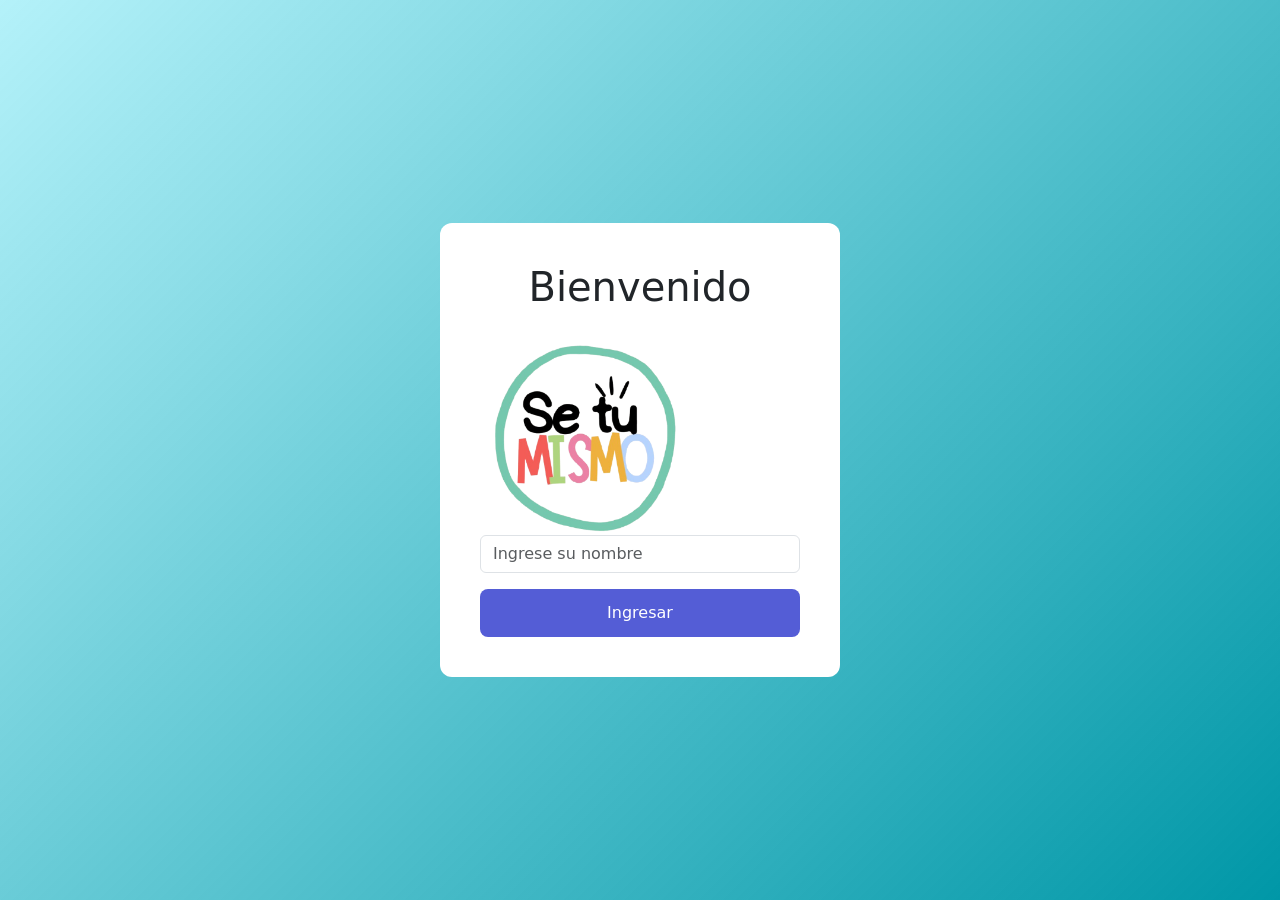
<file: index.html>
<!DOCTYPE html>
<html lang="en">

<head>
  <meta charset="UTF-8">
  <meta name="viewport" content="width=device-width, initial-scale=1.0">
  <title>Document</title>
  <link rel="stylesheet" href="css/bootsrapV5.3.2.css">
  <link rel="stylesheet" href="css/all.min.css">
  <link rel="stylesheet" href="css/style.css">
  <script src="js/bootstrap.bundle.min.js"></script>
  <script src="js/main.js"></script>
</head>

<body>
   <div id="loginScreen" class="login-screen">

  <div class="login-box">

    <h1 class="text-title text-center mb-4">
      Bienvenido
    </h1>
    <p></p>
    <img src="img/logo1.png" width="200px" height="200px">

    <form id="formLogin">

      <input
        type="text"
        id="inputNombre"
        class="form-control mb-3"
        placeholder="Ingrese su nombre">

      <button type="submit" class="btn-temas w-100">
        Ingresar
      </button>

    </form>
    <div id="alertContainer"></div>

  </div>

</div>

<div id="appContent" style="display:none;">
  <header>
    <nav class="navbar navbar-expand-lg bg-body-tertiary">
      <div class="container-fluid">
        <a class="navbar-brand" href="javascript:cargarpagina('home.html')"><img class="logo" src="img/logo1.png" alt=""
            srcset=""></a>
        <button class="navbar-toggler" type="button" data-bs-toggle="collapse" data-bs-target="#navbarNav"
          aria-controls="navbarNav" aria-expanded="false" aria-label="Toggle navigation">
          <span class="navbar-toggler-icon"></span>
        </button>
        <div class="collapse navbar-collapse" id="navbarNav">
          <ul class="navbar-nav">
            <li class="nav-item">
              <a class="nav-link active" aria-current="page"
                href="javascript:cargarpagina('introduccion.html')">Introducción</a>
            </li>
            <li class="nav-item">
              <a class="nav-link" href="javascript:cargarpagina('objetivo.html')">Objetivos</a>
            </li>
            <li class="nav-item">
              <a class="nav-link" href="javascript:cargarpagina('nosotros.html')">Actividades</a>
            </li>
            <li class="nav-item">
              <a class="nav-link" href="javascript:cargarpagina('resultado.html')">Resultados</a>
            </li>
            <li class="nav-item">
              <a class="nav-link" href="javascript:cargarpagina('juego.html')">Juego</a>
            </li>
            <li class="nav-item">
              <a class="nav-link" href="javascript:cargarpagina('creditos.html')">Créditos</a>
            </li>
          </ul>
        </div>
      </div>
    </nav>
  </header>
  <div class="mt-4 text-center">
<h5 id="nombre"></h5>
</div>
  <section id="contenido">

  </section>
  <footer class="footer">
    <p class="mb-0"><span id="year"></span>Gimnasio Santander de Tunja-Todos los derechos reservados Natalia
      Fonseca-Taliana Porras</p>
    <img src="img/escudo.png" alt="" class="img-logo">

  </footer>
  </div>
</body>



</html>
</file>
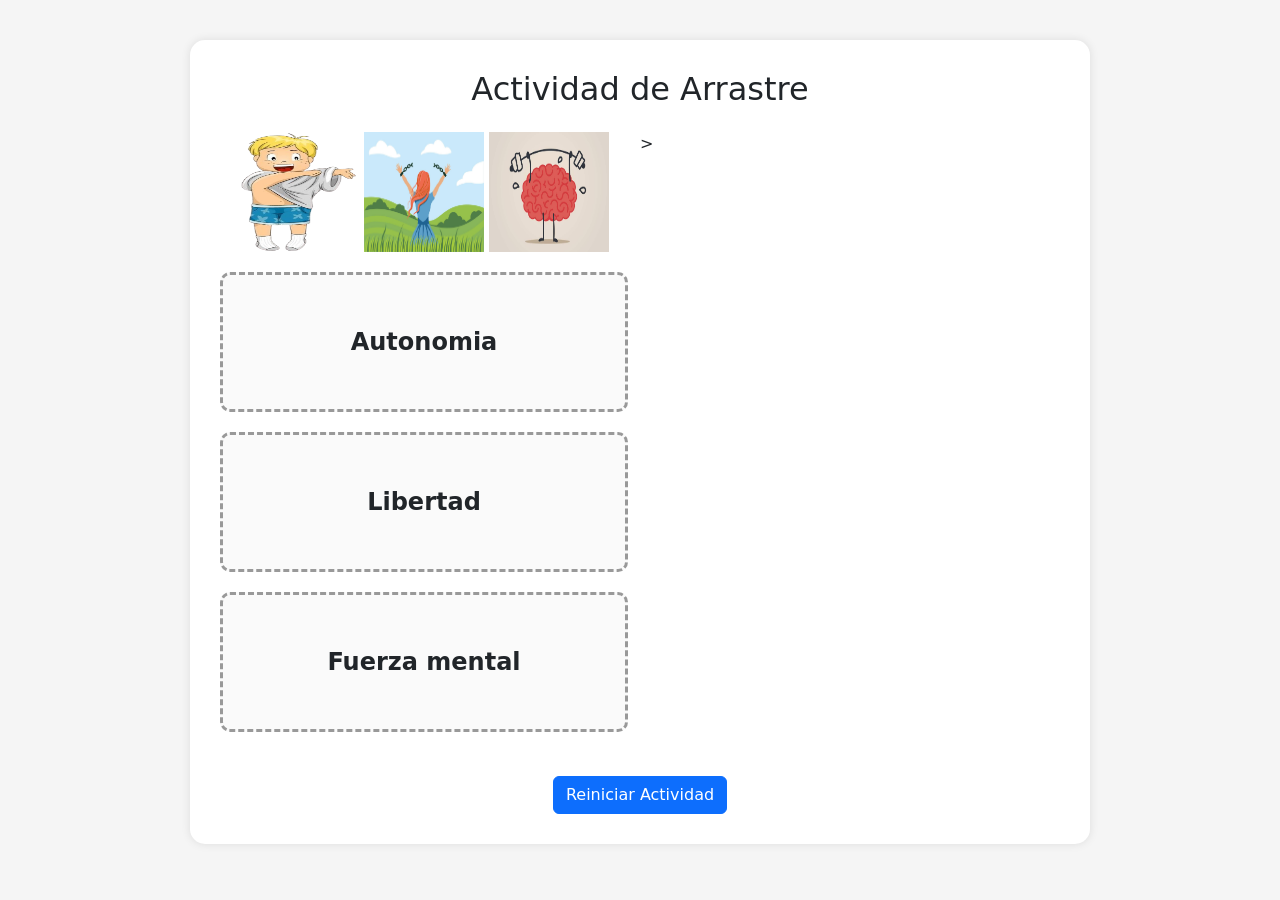
<file: pages/actividadArrastre1/index.html>
<!DOCTYPE html>
<html lang="es">

<head>
    <meta charset="UTF-8">
    <meta name="viewport" content="width=device-width, initial-scale=1.0">
    <title>Actividad Arrastrar y Soltar</title>


    <link href="css/bootstrap.min.css" rel="stylesheet">
    <link rel="stylesheet" href="css/style.css">

    <script src="js/bootstrap.bundle.js"></script>
    <script src="js/jquery-3.6.0.js"></script>
    <script src="js/main.js"></script>

</head>

<body>
    <div class="container">

        <div class="actividad">

            <h2 class="text-center mb-4">
                Actividad de Arrastre
            </h2>

            <div class="row">


                <div class="col-md-6 text-center" id="contenedorImagenes">

                    <img src="img/autonomia.png" class="imagen" id="imgAutonomia" draggable="true"
                        ondragstart="arrastrar(event)">

                    <img src="img/libertad.jpg" class="imagen" id="imgLibertad" draggable="true" ondragstart="arrastrar(event)">

                    <img src="img/Fuerzamental.jpg" class="imagen" id="imgFuerzamental" draggable="true"
                        ondragstart="arrastrar(event)">

                </div>

              >
                <div class="col-md-6">

                    <div class="zona" data-imagen="imgAutonomia" ondragover="permitirDrop(event)" ondrop="soltar(event)">
                        Autonomia
                    </div>

                    <div class="zona" data-imagen="imgLibertad" ondragover="permitirDrop(event)" ondrop="soltar(event)">
                        Libertad
                    </div>

                    <div class="zona" data-imagen="imgFuerzamental" ondragover="permitirDrop(event)" ondrop="soltar(event)">
                        Fuerza mental
                    </div>

                </div>

            </div>



            <div id="mensajeFinal" class="mensaje-final">

            </div>
            <div class="text-center mt-4">
                <button class="btn btn-primary" onclick="reiniciar()">
                    Reiniciar Actividad
                </button>
            </div>

        </div>

    </div>

    <audio id="audioBien" src="audios/success.mp3"></audio>
    <audio id="audioMal" src="audios/twin.mp3"></audio>
    <audio id="audioAplausos" src="audios/aplausos.mp3"></audio>

</body>

</html>
</file>
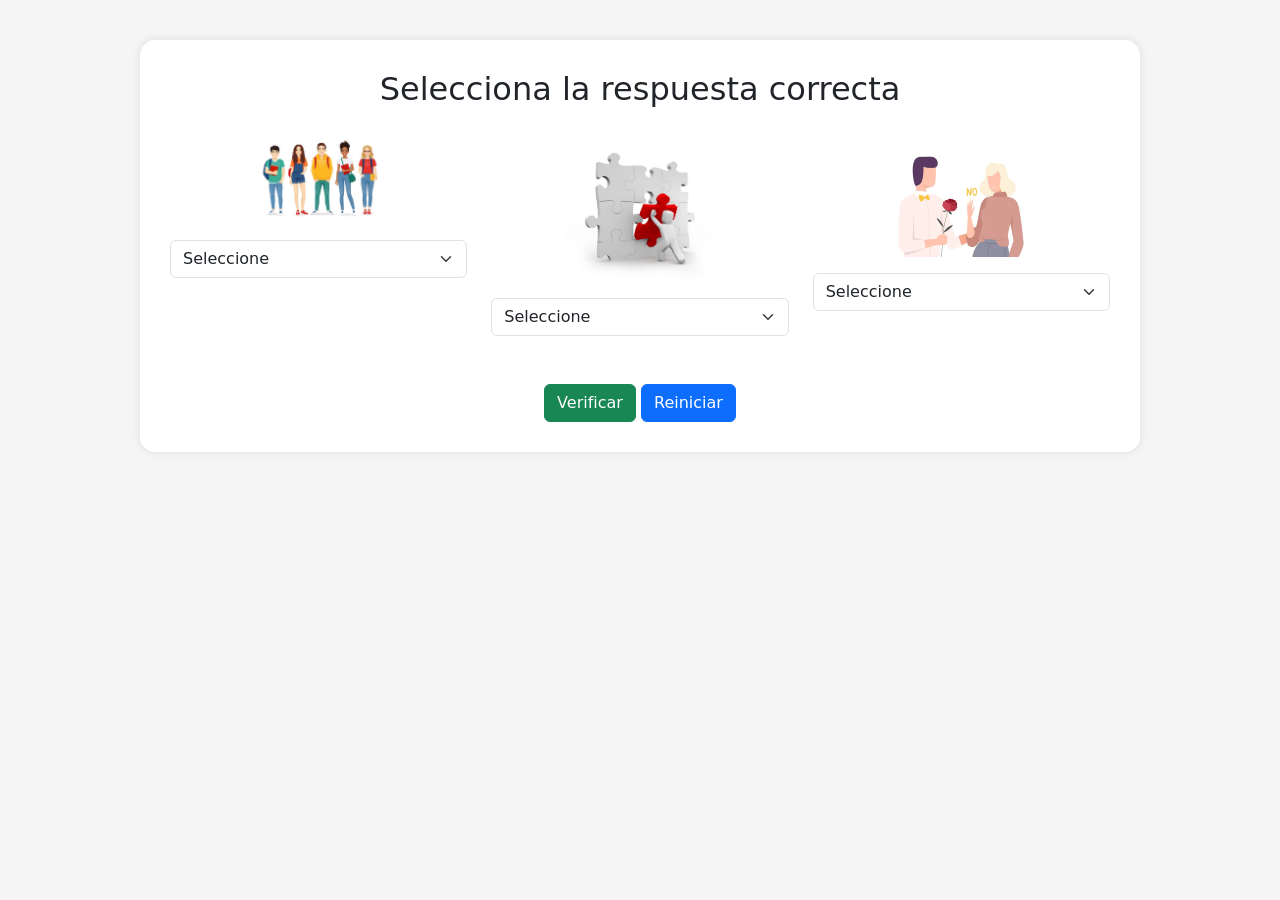
<file: pages/actividadSelect1/index.html>
<!DOCTYPE html>
<html lang="es">

<head>
    <meta charset="UTF-8">
    <meta name="viewport" content="width=device-width, initial-scale=1.0">
    <title>Actividad Select</title>

    <link href="css/bootstrap.min.css" rel="stylesheet">
    <link rel="stylesheet" href="css/style.css">

    <script src="js/bootstrap.bundle.js"></script>
    <script src="js/jquery-3.6.0.js"></script>
    <script src="js/main.js"></script>
</head>

<body>

    <div class="container">

        <div class="actividad">

            <h2 class="text-center mb-4">
                Selecciona la respuesta correcta
            </h2>

            <div class="row text-center">

                <div class="col-md-4 mb-4">

                    <img src="img/adolescencia.jpg"
                        class="imagen">

                    <select class="form-select mt-3 respuesta" data-correcta="Adolesencia">

                        <option value="">Seleccione</option>
                        <option>Rechazo</option>
                        <option>Adolesencia</option>
                        <option>Encajar</option>

                    </select>

                </div>

      
                <div class="col-md-4 mb-4">

                    <img src="img/encajar.jpg"
                        class="imagen">

                    <select class="form-select mt-3 respuesta" data-correcta="Encajar">

                        <option value="">Seleccione</option>
                        <option>Rechazo</option>
                        <option>Adolesencia</option>
                        <option>Encajar</option>

                    </select>

                </div>

             
                <div class="col-md-4 mb-4">

                    <img src="img/rechazo.jpg"
                        class="imagen">

                    <select class="form-select mt-3 respuesta" data-correcta="Rechazo">

                        <option value="">Seleccione</option>
                        <option>Rechazo</option>
                        <option>Adolesencia</option>
                        <option>Encajar</option>

                    </select>

                </div>

            </div>

            <div class="text-center mt-4">

                <button class="btn btn-success" onclick="verificar()">
                    Verificar
                </button>

                <button class="btn btn-primary" onclick="reiniciar()">
                    Reiniciar
                </button>

            </div>

            <div id="resultado" class="resultado">

            </div>

        </div>

    </div>


    <audio id="audioBien" src="audios/bien.mp3"></audio>
    <audio id="audioMal" src="audios/twin.mp3"></audio>
    <audio id="audioAplausos" src="audios/aplausos.mp3"></audio>

  
 

</body>

</html>
</file>
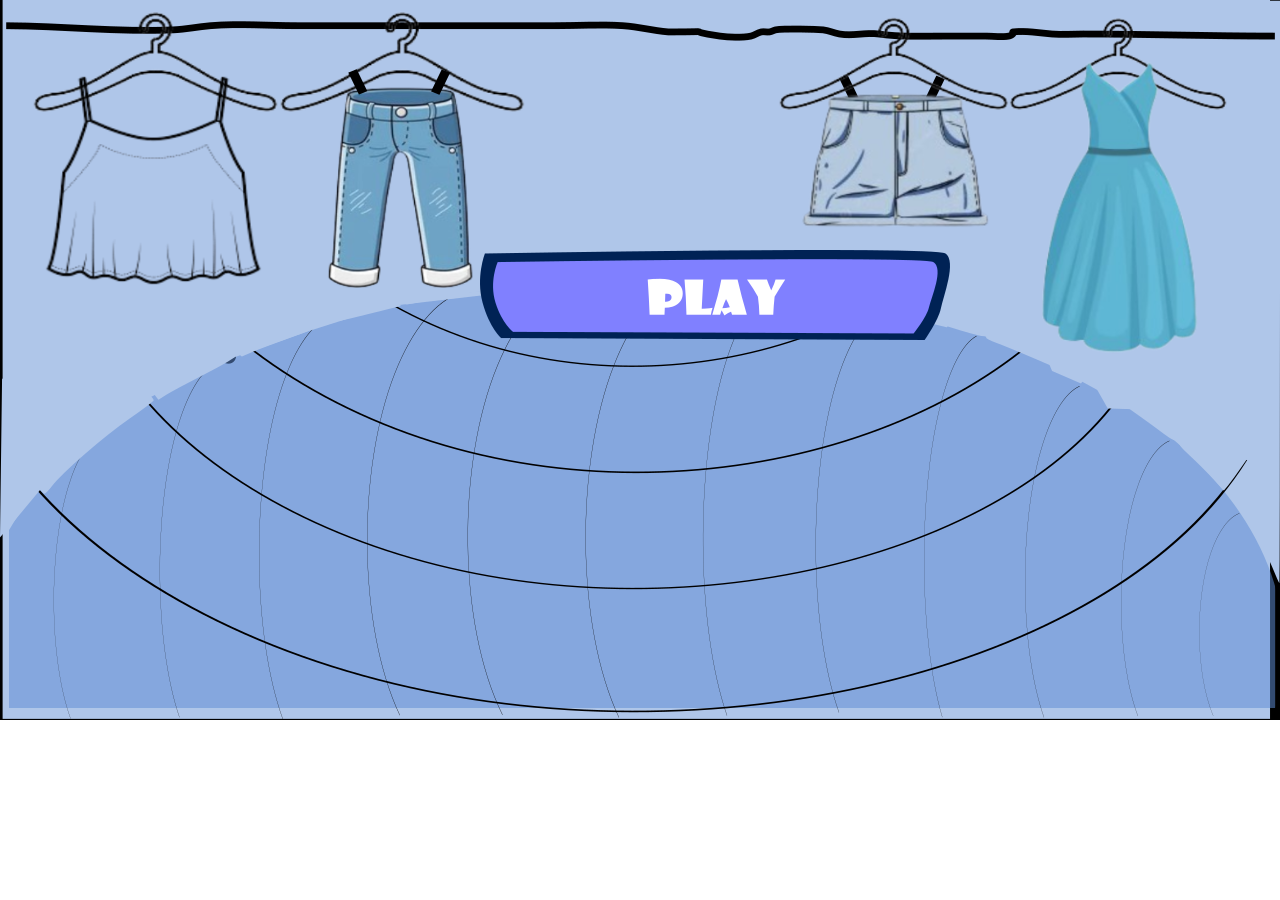
<file: pages/juego/index.html>
<!DOCTYPE html>
<html lang="en">
<head>
    <meta charset="UTF-8">
    <meta name="viewport" content="width=device-width, initial-scale=1.0">
    <title>Document</title>
   <link rel="stylesheet" href="css/bootstrap.min.css" >
    <script src="js/bootstrap.min.js"></script>
    <script src="js/lib/phaser.min.js"></script>
    <script src="js/contenido.js"></script>
    <script src="js/main.js"></script>
   
</head>
<body>
  
     <div id="juego"></div>
     
    
    
</body>
</html>
</file>
<file: css/style.css>
:root{
    --background-navbar:#7ed6df;
    --background-footer:#22a6b3;
}
.navbar{
    background-color: var(--background-navbar) !important;
}
.footer{
    position: fixed;
    bottom: 0;
    width: 100%;
    text-align: center;
    color: var(--color-footer);
    font-weight: bold;
    min-height: 10vh;
    display: flex;
    justify-content: space-between;
    align-items: center;
    background-color: var(--background-footer);
    color:white;
    padding: 6px 20px;
}
.p1{
    margin: 29px;
    font-size:19px;
    text-align: justify;
    font-family: 'Gill Sans', 'Gill Sans MT', Calibri, 'Trebuchet MS', sans-serif;
     padding: auto;
}
.img-introduccion{
    margin-top: 50px;

}
.img-logo{
    width: 40px;
    height: 40px;
}
iframe{
    width: 100%;
    height: 100vh;
    border: none;
}

#espacio{
    height: 300px;
}
.logo{
    width: 60px;
    height:60px;
}
.img-resultado{
   margin-top: 50px; 
    width: 500px;
   height:500px;
}

.parrafo1{
    text-align: justify;
    font-family: 'Gill Sans', 'Gill Sans MT', Calibri, 'Trebuchet MS', sans-serif;
    font-size: 20px;
    margin: 10px;
    padding: auto;
}
.col-sm-8{
    font-family: 'Gill Sans', 'Gill Sans MT', Calibri, 'Trebuchet MS', sans-serif;
    font-size: 22px;
}
.col-sm-4{
     font-family: 'Gill Sans', 'Gill Sans MT', Calibri, 'Trebuchet MS', sans-serif;
    font-size: 22px;
}
.col-sm{
    font-family: 'Lucida Sans', 'Lucida Sans Regular', 'Lucida Grande', 'Lucida Sans Unicode', Geneva, Verdana, sans-serif;
    font-size: 18px;
}


.actividad{
    max-width:800px;
    margin:auto;
    margin-top:40px;
    background:white;
    padding:40px;
    border-radius:15px;
    box-shadow:0 0 10px rgba(0,0,0,.1);
}

.tablero{
    display:grid;
    grid-template-columns:repeat(3, 1fr);
    gap:20px;
}

.carta{
    height:170px;
    background:#545dd6;
    border-radius:15px;
    display:flex;
    align-items:center;
    justify-content:center;
    cursor:pointer;
    overflow:hidden;
    transition:.3s;
}

.carta.activa{
    background:white;
    border:3px solid #775bac;
}

.carta.completada{
    background:#9ae2c1;
    border:3px solid #9ae2c1;
    cursor:default;
}

.imagen-carta{
    width:100px;
    pointer-events:none;
}

.mensaje-final{
    margin-top:30px;
    padding:20px;
    border-radius:10px;
    background:#d4edda;
    color:#9ae2c1;
    text-align:center;
    font-size:28px;
    font-weight:bold;
    display:none;
}

.login-screen{
position: fixed;
top: θ;
left: 0;
width:100%;
height:100vh;
background:linear-gradient(135deg,#07d2ec4d,#0097a7);
display:flex;
justify-content: center;
align-items: center;
z-index: 99999;
}
.login-box {
background:#ffffff;
padding: 40px;
border-radius: 12px;
width: 90%;
max-width: 400px;
box-shadow:0 10px 30px □rgba(0,0,0,0.2);
}
.credito-card {
border: none;
border-radius: 12px;
overflow: hidden;
transition: all 0.4s ease;
}
.credito-card img {
height: 280px;
object-fit: cover;
}
.credito-card:hover {
transform:translateY(-10px);
box-shadow: 0 15px 25px □rgba(0,0,0,0.15);
}
.credito-card .card-title{
color: #192a56;
font-weight: bold;
}

.btn-temas {
    background-color: #545dd6;
    color: white;
    border: none;
    border-radius: 8px; /* Bordes redondeados */
    padding: 12px 24px;
    font-size: 16px;
    cursor: pointer;
    transition: background-color 0.3s ease;
}

.btn-temas:hover {
    background-color: #6b73e0; /* Un poco más claro */
}
</file>
<file: pages/actividadArrastre1/css/style.css>
body{
    background:#f5f5f5;
}

.actividad{
    max-width:900px;
    margin:auto;
    margin-top:40px;
    background:white;
    padding:30px;
    border-radius:15px;
    box-shadow:0 0 10px rgba(0,0,0,.1);
}

.imagen{
    width:120px;
    height: 120px;
    margin-bottom:20px;
    cursor:grab;
}

.zona{
    height:140px;
    border:3px dashed #999;
    border-radius:10px;
    margin-bottom:20px;
    display:flex;
    align-items:center;
    justify-content:center;
    font-size:24px;
    font-weight:bold;
    background:#fafafa;
    transition:.3s;
}

.correcto{
    border-color:green;
    background:#d4edda;
}

.incorrecto{
    border-color:red;
    background:#f8d7da;
}

.zona img{
    width:100px;
}

.mensaje-final{
    margin-top:20px;
    padding:20px;
    border-radius:10px;
    background:#d4edda;
    color:#155724;
    font-size:28px;
    font-weight:bold;
    text-align:center;
    display:none;
    animation:aparecer .5s ease;
}

@keyframes aparecer{

    from{
        opacity:0;
        transform:scale(.8);
    }

    to{
        opacity:1;
        transform:scale(1);
    }

}
</file>
<file: pages/actividadSelect1/css/style.css>
body{
    background:#f5f5f5;
}

.actividad{
    max-width:1000px;
    margin:auto;
    margin-top:40px;
    background:white;
    padding:30px;
    border-radius:15px;
    box-shadow:0 0 10px rgba(0,0,0,.1);
}

.imagen{
    width:150px;
}

.correcto{
    border:3px solid green !important;
    background:#d4edda !important;
}

.incorrecto{
    border:3px solid red !important;
    background:#f8d7da !important;
}

.resultado{
    margin-top:25px;
    padding:20px;
    border-radius:10px;
    text-align:center;
    font-size:28px;
    font-weight:bold;
    display:none;
}
</file>
<file: css/bootsrapV5.3.2.css>
@charset "UTF-8";/*!
 * Bootstrap  v5.3.2 (https://getbootstrap.com/)
 * Copyright 2011-2023 The Bootstrap Authors
 * Licensed under MIT (https://github.com/twbs/bootstrap/blob/main/LICENSE)
 */:root,[data-bs-theme=light]{--bs-blue:#0d6efd;--bs-indigo:#6610f2;--bs-purple:#6f42c1;--bs-pink:#d63384;--bs-red:#dc3545;--bs-orange:#fd7e14;--bs-yellow:#ffc107;--bs-green:#198754;--bs-teal:#20c997;--bs-cyan:#0dcaf0;--bs-black:#000;--bs-white:#fff;--bs-gray:#6c757d;--bs-gray-dark:#343a40;--bs-gray-100:#f8f9fa;--bs-gray-200:#e9ecef;--bs-gray-300:#dee2e6;--bs-gray-400:#ced4da;--bs-gray-500:#adb5bd;--bs-gray-600:#6c757d;--bs-gray-700:#495057;--bs-gray-800:#343a40;--bs-gray-900:#212529;--bs-primary:#0d6efd;--bs-secondary:#6c757d;--bs-success:#198754;--bs-info:#0dcaf0;--bs-warning:#ffc107;--bs-danger:#dc3545;--bs-light:#f8f9fa;--bs-dark:#212529;--bs-primary-rgb:13,110,253;--bs-secondary-rgb:108,117,125;--bs-success-rgb:25,135,84;--bs-info-rgb:13,202,240;--bs-warning-rgb:255,193,7;--bs-danger-rgb:220,53,69;--bs-light-rgb:248,249,250;--bs-dark-rgb:33,37,41;--bs-primary-text-emphasis:#052c65;--bs-secondary-text-emphasis:#2b2f32;--bs-success-text-emphasis:#0a3622;--bs-info-text-emphasis:#055160;--bs-warning-text-emphasis:#664d03;--bs-danger-text-emphasis:#58151c;--bs-light-text-emphasis:#495057;--bs-dark-text-emphasis:#495057;--bs-primary-bg-subtle:#cfe2ff;--bs-secondary-bg-subtle:#e2e3e5;--bs-success-bg-subtle:#d1e7dd;--bs-info-bg-subtle:#cff4fc;--bs-warning-bg-subtle:#fff3cd;--bs-danger-bg-subtle:#f8d7da;--bs-light-bg-subtle:#fcfcfd;--bs-dark-bg-subtle:#ced4da;--bs-primary-border-subtle:#9ec5fe;--bs-secondary-border-subtle:#c4c8cb;--bs-success-border-subtle:#a3cfbb;--bs-info-border-subtle:#9eeaf9;--bs-warning-border-subtle:#ffe69c;--bs-danger-border-subtle:#f1aeb5;--bs-light-border-subtle:#e9ecef;--bs-dark-border-subtle:#adb5bd;--bs-white-rgb:255,255,255;--bs-black-rgb:0,0,0;--bs-font-sans-serif:system-ui,-apple-system,"Segoe UI",Roboto,"Helvetica Neue","Noto Sans","Liberation Sans",Arial,sans-serif,"Apple Color Emoji","Segoe UI Emoji","Segoe UI Symbol","Noto Color Emoji";--bs-font-monospace:SFMono-Regular,Menlo,Monaco,Consolas,"Liberation Mono","Courier New",monospace;--bs-gradient:linear-gradient(180deg, rgba(255, 255, 255, 0.15), rgba(255, 255, 255, 0));--bs-body-font-family:var(--bs-font-sans-serif);--bs-body-font-size:1rem;--bs-body-font-weight:400;--bs-body-line-height:1.5;--bs-body-color:#212529;--bs-body-color-rgb:33,37,41;--bs-body-bg:#fff;--bs-body-bg-rgb:255,255,255;--bs-emphasis-color:#000;--bs-emphasis-color-rgb:0,0,0;--bs-secondary-color:rgba(33, 37, 41, 0.75);--bs-secondary-color-rgb:33,37,41;--bs-secondary-bg:#e9ecef;--bs-secondary-bg-rgb:233,236,239;--bs-tertiary-color:rgba(33, 37, 41, 0.5);--bs-tertiary-color-rgb:33,37,41;--bs-tertiary-bg:#f8f9fa;--bs-tertiary-bg-rgb:248,249,250;--bs-heading-color:inherit;--bs-link-color:#0d6efd;--bs-link-color-rgb:13,110,253;--bs-link-decoration:underline;--bs-link-hover-color:#0a58ca;--bs-link-hover-color-rgb:10,88,202;--bs-code-color:#d63384;--bs-highlight-color:#212529;--bs-highlight-bg:#fff3cd;--bs-border-width:1px;--bs-border-style:solid;--bs-border-color:#dee2e6;--bs-border-color-translucent:rgba(0, 0, 0, 0.175);--bs-border-radius:0.375rem;--bs-border-radius-sm:0.25rem;--bs-border-radius-lg:0.5rem;--bs-border-radius-xl:1rem;--bs-border-radius-xxl:2rem;--bs-border-radius-2xl:var(--bs-border-radius-xxl);--bs-border-radius-pill:50rem;--bs-box-shadow:0 0.5rem 1rem rgba(0, 0, 0, 0.15);--bs-box-shadow-sm:0 0.125rem 0.25rem rgba(0, 0, 0, 0.075);--bs-box-shadow-lg:0 1rem 3rem rgba(0, 0, 0, 0.175);--bs-box-shadow-inset:inset 0 1px 2px rgba(0, 0, 0, 0.075);--bs-focus-ring-width:0.25rem;--bs-focus-ring-opacity:0.25;--bs-focus-ring-color:rgba(13, 110, 253, 0.25);--bs-form-valid-color:#198754;--bs-form-valid-border-color:#198754;--bs-form-invalid-color:#dc3545;--bs-form-invalid-border-color:#dc3545}[data-bs-theme=dark]{color-scheme:dark;--bs-body-color:#dee2e6;--bs-body-color-rgb:222,226,230;--bs-body-bg:#212529;--bs-body-bg-rgb:33,37,41;--bs-emphasis-color:#fff;--bs-emphasis-color-rgb:255,255,255;--bs-secondary-color:rgba(222, 226, 230, 0.75);--bs-secondary-color-rgb:222,226,230;--bs-secondary-bg:#343a40;--bs-secondary-bg-rgb:52,58,64;--bs-tertiary-color:rgba(222, 226, 230, 0.5);--bs-tertiary-color-rgb:222,226,230;--bs-tertiary-bg:#2b3035;--bs-tertiary-bg-rgb:43,48,53;--bs-primary-text-emphasis:#6ea8fe;--bs-secondary-text-emphasis:#a7acb1;--bs-success-text-emphasis:#75b798;--bs-info-text-emphasis:#6edff6;--bs-warning-text-emphasis:#ffda6a;--bs-danger-text-emphasis:#ea868f;--bs-light-text-emphasis:#f8f9fa;--bs-dark-text-emphasis:#dee2e6;--bs-primary-bg-subtle:#031633;--bs-secondary-bg-subtle:#161719;--bs-success-bg-subtle:#051b11;--bs-info-bg-subtle:#032830;--bs-warning-bg-subtle:#332701;--bs-danger-bg-subtle:#2c0b0e;--bs-light-bg-subtle:#343a40;--bs-dark-bg-subtle:#1a1d20;--bs-primary-border-subtle:#084298;--bs-secondary-border-subtle:#41464b;--bs-success-border-subtle:#0f5132;--bs-info-border-subtle:#087990;--bs-warning-border-subtle:#997404;--bs-danger-border-subtle:#842029;--bs-light-border-subtle:#495057;--bs-dark-border-subtle:#343a40;--bs-heading-color:inherit;--bs-link-color:#6ea8fe;--bs-link-hover-color:#8bb9fe;--bs-link-color-rgb:110,168,254;--bs-link-hover-color-rgb:139,185,254;--bs-code-color:#e685b5;--bs-highlight-color:#dee2e6;--bs-highlight-bg:#664d03;--bs-border-color:#495057;--bs-border-color-translucent:rgba(255, 255, 255, 0.15);--bs-form-valid-color:#75b798;--bs-form-valid-border-color:#75b798;--bs-form-invalid-color:#ea868f;--bs-form-invalid-border-color:#ea868f}*,::after,::before{box-sizing:border-box}@media (prefers-reduced-motion:no-preference){:root{scroll-behavior:smooth}}body{margin:0;font-family:var(--bs-body-font-family);font-size:var(--bs-body-font-size);font-weight:var(--bs-body-font-weight);line-height:var(--bs-body-line-height);color:var(--bs-body-color);text-align:var(--bs-body-text-align);background-color:var(--bs-body-bg);-webkit-text-size-adjust:100%;-webkit-tap-highlight-color:transparent}hr{margin:1rem 0;color:inherit;border:0;border-top:var(--bs-border-width) solid;opacity:.25}.h1,.h2,.h3,.h4,.h5,.h6,h1,h2,h3,h4,h5,h6{margin-top:0;margin-bottom:.5rem;font-weight:500;line-height:1.2;color:var(--bs-heading-color)}.h1,h1{font-size:calc(1.375rem + 1.5vw)}@media (min-width:1200px){.h1,h1{font-size:2.5rem}}.h2,h2{font-size:calc(1.325rem + .9vw)}@media (min-width:1200px){.h2,h2{font-size:2rem}}.h3,h3{font-size:calc(1.3rem + .6vw)}@media (min-width:1200px){.h3,h3{font-size:1.75rem}}.h4,h4{font-size:calc(1.275rem + .3vw)}@media (min-width:1200px){.h4,h4{font-size:1.5rem}}.h5,h5{font-size:1.25rem}.h6,h6{font-size:1rem}p{margin-top:0;margin-bottom:1rem}abbr[title]{-webkit-text-decoration:underline dotted;text-decoration:underline dotted;cursor:help;-webkit-text-decoration-skip-ink:none;text-decoration-skip-ink:none}address{margin-bottom:1rem;font-style:normal;line-height:inherit}ol,ul{padding-left:2rem}dl,ol,ul{margin-top:0;margin-bottom:1rem}ol ol,ol ul,ul ol,ul ul{margin-bottom:0}dt{font-weight:700}dd{margin-bottom:.5rem;margin-left:0}blockquote{margin:0 0 1rem}b,strong{font-weight:bolder}.small,small{font-size:.875em}.mark,mark{padding:.1875em;color:var(--bs-highlight-color);background-color:var(--bs-highlight-bg)}sub,sup{position:relative;font-size:.75em;line-height:0;vertical-align:baseline}sub{bottom:-.25em}sup{top:-.5em}a{color:rgba(var(--bs-link-color-rgb),var(--bs-link-opacity,1));text-decoration:underline}a:hover{--bs-link-color-rgb:var(--bs-link-hover-color-rgb)}a:not([href]):not([class]),a:not([href]):not([class]):hover{color:inherit;text-decoration:none}code,kbd,pre,samp{font-family:var(--bs-font-monospace);font-size:1em}pre{display:block;margin-top:0;margin-bottom:1rem;overflow:auto;font-size:.875em}pre code{font-size:inherit;color:inherit;word-break:normal}code{font-size:.875em;color:var(--bs-code-color);word-wrap:break-word}a>code{color:inherit}kbd{padding:.1875rem .375rem;font-size:.875em;color:var(--bs-body-bg);background-color:var(--bs-body-color);border-radius:.25rem}kbd kbd{padding:0;font-size:1em}figure{margin:0 0 1rem}img,svg{vertical-align:middle}table{caption-side:bottom;border-collapse:collapse}caption{padding-top:.5rem;padding-bottom:.5rem;color:var(--bs-secondary-color);text-align:left}th{text-align:inherit;text-align:-webkit-match-parent}tbody,td,tfoot,th,thead,tr{border-color:inherit;border-style:solid;border-width:0}label{display:inline-block}button{border-radius:0}button:focus:not(:focus-visible){outline:0}button,input,optgroup,select,textarea{margin:0;font-family:inherit;font-size:inherit;line-height:inherit}button,select{text-transform:none}[role=button]{cursor:pointer}select{word-wrap:normal}select:disabled{opacity:1}[list]:not([type=date]):not([type=datetime-local]):not([type=month]):not([type=week]):not([type=time])::-webkit-calendar-picker-indicator{display:none!important}[type=button],[type=reset],[type=submit],button{-webkit-appearance:button}[type=button]:not(:disabled),[type=reset]:not(:disabled),[type=submit]:not(:disabled),button:not(:disabled){cursor:pointer}::-moz-focus-inner{padding:0;border-style:none}textarea{resize:vertical}fieldset{min-width:0;padding:0;margin:0;border:0}legend{float:left;width:100%;padding:0;margin-bottom:.5rem;font-size:calc(1.275rem + .3vw);line-height:inherit}@media (min-width:1200px){legend{font-size:1.5rem}}legend+*{clear:left}::-webkit-datetime-edit-day-field,::-webkit-datetime-edit-fields-wrapper,::-webkit-datetime-edit-hour-field,::-webkit-datetime-edit-minute,::-webkit-datetime-edit-month-field,::-webkit-datetime-edit-text,::-webkit-datetime-edit-year-field{padding:0}::-webkit-inner-spin-button{height:auto}[type=search]{-webkit-appearance:textfield;outline-offset:-2px}::-webkit-search-decoration{-webkit-appearance:none}::-webkit-color-swatch-wrapper{padding:0}::-webkit-file-upload-button{font:inherit;-webkit-appearance:button}::file-selector-button{font:inherit;-webkit-appearance:button}output{display:inline-block}iframe{border:0}summary{display:list-item;cursor:pointer}progress{vertical-align:baseline}[hidden]{display:none!important}.lead{font-size:1.25rem;font-weight:300}.display-1{font-size:calc(1.625rem + 4.5vw);font-weight:300;line-height:1.2}@media (min-width:1200px){.display-1{font-size:5rem}}.display-2{font-size:calc(1.575rem + 3.9vw);font-weight:300;line-height:1.2}@media (min-width:1200px){.display-2{font-size:4.5rem}}.display-3{font-size:calc(1.525rem + 3.3vw);font-weight:300;line-height:1.2}@media (min-width:1200px){.display-3{font-size:4rem}}.display-4{font-size:calc(1.475rem + 2.7vw);font-weight:300;line-height:1.2}@media (min-width:1200px){.display-4{font-size:3.5rem}}.display-5{font-size:calc(1.425rem + 2.1vw);font-weight:300;line-height:1.2}@media (min-width:1200px){.display-5{font-size:3rem}}.display-6{font-size:calc(1.375rem + 1.5vw);font-weight:300;line-height:1.2}@media (min-width:1200px){.display-6{font-size:2.5rem}}.list-unstyled{padding-left:0;list-style:none}.list-inline{padding-left:0;list-style:none}.list-inline-item{display:inline-block}.list-inline-item:not(:last-child){margin-right:.5rem}.initialism{font-size:.875em;text-transform:uppercase}.blockquote{margin-bottom:1rem;font-size:1.25rem}.blockquote>:last-child{margin-bottom:0}.blockquote-footer{margin-top:-1rem;margin-bottom:1rem;font-size:.875em;color:#6c757d}.blockquote-footer::before{content:"— "}.img-fluid{max-width:100%;height:auto}.img-thumbnail{padding:.25rem;background-color:var(--bs-body-bg);border:var(--bs-border-width) solid var(--bs-border-color);border-radius:var(--bs-border-radius);max-width:100%;height:auto}.figure{display:inline-block}.figure-img{margin-bottom:.5rem;line-height:1}.figure-caption{font-size:.875em;color:var(--bs-secondary-color)}.container,.container-fluid,.container-lg,.container-md,.container-sm,.container-xl,.container-xxl{--bs-gutter-x:1.5rem;--bs-gutter-y:0;width:100%;padding-right:calc(var(--bs-gutter-x) * .5);padding-left:calc(var(--bs-gutter-x) * .5);margin-right:auto;margin-left:auto}@media (min-width:576px){.container,.container-sm{max-width:540px}}@media (min-width:768px){.container,.container-md,.container-sm{max-width:720px}}@media (min-width:992px){.container,.container-lg,.container-md,.container-sm{max-width:960px}}@media (min-width:1200px){.container,.container-lg,.container-md,.container-sm,.container-xl{max-width:1140px}}@media (min-width:1400px){.container,.container-lg,.container-md,.container-sm,.container-xl,.container-xxl{max-width:1320px}}:root{--bs-breakpoint-xs:0;--bs-breakpoint-sm:576px;--bs-breakpoint-md:768px;--bs-breakpoint-lg:992px;--bs-breakpoint-xl:1200px;--bs-breakpoint-xxl:1400px}.row{--bs-gutter-x:1.5rem;--bs-gutter-y:0;display:flex;flex-wrap:wrap;margin-top:calc(-1 * var(--bs-gutter-y));margin-right:calc(-.5 * var(--bs-gutter-x));margin-left:calc(-.5 * var(--bs-gutter-x))}.row>*{flex-shrink:0;width:100%;max-width:100%;padding-right:calc(var(--bs-gutter-x) * .5);padding-left:calc(var(--bs-gutter-x) * .5);margin-top:var(--bs-gutter-y)}.col{flex:1 0 0%}.row-cols-auto>*{flex:0 0 auto;width:auto}.row-cols-1>*{flex:0 0 auto;width:100%}.row-cols-2>*{flex:0 0 auto;width:50%}.row-cols-3>*{flex:0 0 auto;width:33.33333333%}.row-cols-4>*{flex:0 0 auto;width:25%}.row-cols-5>*{flex:0 0 auto;width:20%}.row-cols-6>*{flex:0 0 auto;width:16.66666667%}.col-auto{flex:0 0 auto;width:auto}.col-1{flex:0 0 auto;width:8.33333333%}.col-2{flex:0 0 auto;width:16.66666667%}.col-3{flex:0 0 auto;width:25%}.col-4{flex:0 0 auto;width:33.33333333%}.col-5{flex:0 0 auto;width:41.66666667%}.col-6{flex:0 0 auto;width:50%}.col-7{flex:0 0 auto;width:58.33333333%}.col-8{flex:0 0 auto;width:66.66666667%}.col-9{flex:0 0 auto;width:75%}.col-10{flex:0 0 auto;width:83.33333333%}.col-11{flex:0 0 auto;width:91.66666667%}.col-12{flex:0 0 auto;width:100%}.offset-1{margin-left:8.33333333%}.offset-2{margin-left:16.66666667%}.offset-3{margin-left:25%}.offset-4{margin-left:33.33333333%}.offset-5{margin-left:41.66666667%}.offset-6{margin-left:50%}.offset-7{margin-left:58.33333333%}.offset-8{margin-left:66.66666667%}.offset-9{margin-left:75%}.offset-10{margin-left:83.33333333%}.offset-11{margin-left:91.66666667%}.g-0,.gx-0{--bs-gutter-x:0}.g-0,.gy-0{--bs-gutter-y:0}.g-1,.gx-1{--bs-gutter-x:0.25rem}.g-1,.gy-1{--bs-gutter-y:0.25rem}.g-2,.gx-2{--bs-gutter-x:0.5rem}.g-2,.gy-2{--bs-gutter-y:0.5rem}.g-3,.gx-3{--bs-gutter-x:1rem}.g-3,.gy-3{--bs-gutter-y:1rem}.g-4,.gx-4{--bs-gutter-x:1.5rem}.g-4,.gy-4{--bs-gutter-y:1.5rem}.g-5,.gx-5{--bs-gutter-x:3rem}.g-5,.gy-5{--bs-gutter-y:3rem}@media (min-width:576px){.col-sm{flex:1 0 0%}.row-cols-sm-auto>*{flex:0 0 auto;width:auto}.row-cols-sm-1>*{flex:0 0 auto;width:100%}.row-cols-sm-2>*{flex:0 0 auto;width:50%}.row-cols-sm-3>*{flex:0 0 auto;width:33.33333333%}.row-cols-sm-4>*{flex:0 0 auto;width:25%}.row-cols-sm-5>*{flex:0 0 auto;width:20%}.row-cols-sm-6>*{flex:0 0 auto;width:16.66666667%}.col-sm-auto{flex:0 0 auto;width:auto}.col-sm-1{flex:0 0 auto;width:8.33333333%}.col-sm-2{flex:0 0 auto;width:16.66666667%}.col-sm-3{flex:0 0 auto;width:25%}.col-sm-4{flex:0 0 auto;width:33.33333333%}.col-sm-5{flex:0 0 auto;width:41.66666667%}.col-sm-6{flex:0 0 auto;width:50%}.col-sm-7{flex:0 0 auto;width:58.33333333%}.col-sm-8{flex:0 0 auto;width:66.66666667%}.col-sm-9{flex:0 0 auto;width:75%}.col-sm-10{flex:0 0 auto;width:83.33333333%}.col-sm-11{flex:0 0 auto;width:91.66666667%}.col-sm-12{flex:0 0 auto;width:100%}.offset-sm-0{margin-left:0}.offset-sm-1{margin-left:8.33333333%}.offset-sm-2{margin-left:16.66666667%}.offset-sm-3{margin-left:25%}.offset-sm-4{margin-left:33.33333333%}.offset-sm-5{margin-left:41.66666667%}.offset-sm-6{margin-left:50%}.offset-sm-7{margin-left:58.33333333%}.offset-sm-8{margin-left:66.66666667%}.offset-sm-9{margin-left:75%}.offset-sm-10{margin-left:83.33333333%}.offset-sm-11{margin-left:91.66666667%}.g-sm-0,.gx-sm-0{--bs-gutter-x:0}.g-sm-0,.gy-sm-0{--bs-gutter-y:0}.g-sm-1,.gx-sm-1{--bs-gutter-x:0.25rem}.g-sm-1,.gy-sm-1{--bs-gutter-y:0.25rem}.g-sm-2,.gx-sm-2{--bs-gutter-x:0.5rem}.g-sm-2,.gy-sm-2{--bs-gutter-y:0.5rem}.g-sm-3,.gx-sm-3{--bs-gutter-x:1rem}.g-sm-3,.gy-sm-3{--bs-gutter-y:1rem}.g-sm-4,.gx-sm-4{--bs-gutter-x:1.5rem}.g-sm-4,.gy-sm-4{--bs-gutter-y:1.5rem}.g-sm-5,.gx-sm-5{--bs-gutter-x:3rem}.g-sm-5,.gy-sm-5{--bs-gutter-y:3rem}}@media (min-width:768px){.col-md{flex:1 0 0%}.row-cols-md-auto>*{flex:0 0 auto;width:auto}.row-cols-md-1>*{flex:0 0 auto;width:100%}.row-cols-md-2>*{flex:0 0 auto;width:50%}.row-cols-md-3>*{flex:0 0 auto;width:33.33333333%}.row-cols-md-4>*{flex:0 0 auto;width:25%}.row-cols-md-5>*{flex:0 0 auto;width:20%}.row-cols-md-6>*{flex:0 0 auto;width:16.66666667%}.col-md-auto{flex:0 0 auto;width:auto}.col-md-1{flex:0 0 auto;width:8.33333333%}.col-md-2{flex:0 0 auto;width:16.66666667%}.col-md-3{flex:0 0 auto;width:25%}.col-md-4{flex:0 0 auto;width:33.33333333%}.col-md-5{flex:0 0 auto;width:41.66666667%}.col-md-6{flex:0 0 auto;width:50%}.col-md-7{flex:0 0 auto;width:58.33333333%}.col-md-8{flex:0 0 auto;width:66.66666667%}.col-md-9{flex:0 0 auto;width:75%}.col-md-10{flex:0 0 auto;width:83.33333333%}.col-md-11{flex:0 0 auto;width:91.66666667%}.col-md-12{flex:0 0 auto;width:100%}.offset-md-0{margin-left:0}.offset-md-1{margin-left:8.33333333%}.offset-md-2{margin-left:16.66666667%}.offset-md-3{margin-left:25%}.offset-md-4{margin-left:33.33333333%}.offset-md-5{margin-left:41.66666667%}.offset-md-6{margin-left:50%}.offset-md-7{margin-left:58.33333333%}.offset-md-8{margin-left:66.66666667%}.offset-md-9{margin-left:75%}.offset-md-10{margin-left:83.33333333%}.offset-md-11{margin-left:91.66666667%}.g-md-0,.gx-md-0{--bs-gutter-x:0}.g-md-0,.gy-md-0{--bs-gutter-y:0}.g-md-1,.gx-md-1{--bs-gutter-x:0.25rem}.g-md-1,.gy-md-1{--bs-gutter-y:0.25rem}.g-md-2,.gx-md-2{--bs-gutter-x:0.5rem}.g-md-2,.gy-md-2{--bs-gutter-y:0.5rem}.g-md-3,.gx-md-3{--bs-gutter-x:1rem}.g-md-3,.gy-md-3{--bs-gutter-y:1rem}.g-md-4,.gx-md-4{--bs-gutter-x:1.5rem}.g-md-4,.gy-md-4{--bs-gutter-y:1.5rem}.g-md-5,.gx-md-5{--bs-gutter-x:3rem}.g-md-5,.gy-md-5{--bs-gutter-y:3rem}}@media (min-width:992px){.col-lg{flex:1 0 0%}.row-cols-lg-auto>*{flex:0 0 auto;width:auto}.row-cols-lg-1>*{flex:0 0 auto;width:100%}.row-cols-lg-2>*{flex:0 0 auto;width:50%}.row-cols-lg-3>*{flex:0 0 auto;width:33.33333333%}.row-cols-lg-4>*{flex:0 0 auto;width:25%}.row-cols-lg-5>*{flex:0 0 auto;width:20%}.row-cols-lg-6>*{flex:0 0 auto;width:16.66666667%}.col-lg-auto{flex:0 0 auto;width:auto}.col-lg-1{flex:0 0 auto;width:8.33333333%}.col-lg-2{flex:0 0 auto;width:16.66666667%}.col-lg-3{flex:0 0 auto;width:25%}.col-lg-4{flex:0 0 auto;width:33.33333333%}.col-lg-5{flex:0 0 auto;width:41.66666667%}.col-lg-6{flex:0 0 auto;width:50%}.col-lg-7{flex:0 0 auto;width:58.33333333%}.col-lg-8{flex:0 0 auto;width:66.66666667%}.col-lg-9{flex:0 0 auto;width:75%}.col-lg-10{flex:0 0 auto;width:83.33333333%}.col-lg-11{flex:0 0 auto;width:91.66666667%}.col-lg-12{flex:0 0 auto;width:100%}.offset-lg-0{margin-left:0}.offset-lg-1{margin-left:8.33333333%}.offset-lg-2{margin-left:16.66666667%}.offset-lg-3{margin-left:25%}.offset-lg-4{margin-left:33.33333333%}.offset-lg-5{margin-left:41.66666667%}.offset-lg-6{margin-left:50%}.offset-lg-7{margin-left:58.33333333%}.offset-lg-8{margin-left:66.66666667%}.offset-lg-9{margin-left:75%}.offset-lg-10{margin-left:83.33333333%}.offset-lg-11{margin-left:91.66666667%}.g-lg-0,.gx-lg-0{--bs-gutter-x:0}.g-lg-0,.gy-lg-0{--bs-gutter-y:0}.g-lg-1,.gx-lg-1{--bs-gutter-x:0.25rem}.g-lg-1,.gy-lg-1{--bs-gutter-y:0.25rem}.g-lg-2,.gx-lg-2{--bs-gutter-x:0.5rem}.g-lg-2,.gy-lg-2{--bs-gutter-y:0.5rem}.g-lg-3,.gx-lg-3{--bs-gutter-x:1rem}.g-lg-3,.gy-lg-3{--bs-gutter-y:1rem}.g-lg-4,.gx-lg-4{--bs-gutter-x:1.5rem}.g-lg-4,.gy-lg-4{--bs-gutter-y:1.5rem}.g-lg-5,.gx-lg-5{--bs-gutter-x:3rem}.g-lg-5,.gy-lg-5{--bs-gutter-y:3rem}}@media (min-width:1200px){.col-xl{flex:1 0 0%}.row-cols-xl-auto>*{flex:0 0 auto;width:auto}.row-cols-xl-1>*{flex:0 0 auto;width:100%}.row-cols-xl-2>*{flex:0 0 auto;width:50%}.row-cols-xl-3>*{flex:0 0 auto;width:33.33333333%}.row-cols-xl-4>*{flex:0 0 auto;width:25%}.row-cols-xl-5>*{flex:0 0 auto;width:20%}.row-cols-xl-6>*{flex:0 0 auto;width:16.66666667%}.col-xl-auto{flex:0 0 auto;width:auto}.col-xl-1{flex:0 0 auto;width:8.33333333%}.col-xl-2{flex:0 0 auto;width:16.66666667%}.col-xl-3{flex:0 0 auto;width:25%}.col-xl-4{flex:0 0 auto;width:33.33333333%}.col-xl-5{flex:0 0 auto;width:41.66666667%}.col-xl-6{flex:0 0 auto;width:50%}.col-xl-7{flex:0 0 auto;width:58.33333333%}.col-xl-8{flex:0 0 auto;width:66.66666667%}.col-xl-9{flex:0 0 auto;width:75%}.col-xl-10{flex:0 0 auto;width:83.33333333%}.col-xl-11{flex:0 0 auto;width:91.66666667%}.col-xl-12{flex:0 0 auto;width:100%}.offset-xl-0{margin-left:0}.offset-xl-1{margin-left:8.33333333%}.offset-xl-2{margin-left:16.66666667%}.offset-xl-3{margin-left:25%}.offset-xl-4{margin-left:33.33333333%}.offset-xl-5{margin-left:41.66666667%}.offset-xl-6{margin-left:50%}.offset-xl-7{margin-left:58.33333333%}.offset-xl-8{margin-left:66.66666667%}.offset-xl-9{margin-left:75%}.offset-xl-10{margin-left:83.33333333%}.offset-xl-11{margin-left:91.66666667%}.g-xl-0,.gx-xl-0{--bs-gutter-x:0}.g-xl-0,.gy-xl-0{--bs-gutter-y:0}.g-xl-1,.gx-xl-1{--bs-gutter-x:0.25rem}.g-xl-1,.gy-xl-1{--bs-gutter-y:0.25rem}.g-xl-2,.gx-xl-2{--bs-gutter-x:0.5rem}.g-xl-2,.gy-xl-2{--bs-gutter-y:0.5rem}.g-xl-3,.gx-xl-3{--bs-gutter-x:1rem}.g-xl-3,.gy-xl-3{--bs-gutter-y:1rem}.g-xl-4,.gx-xl-4{--bs-gutter-x:1.5rem}.g-xl-4,.gy-xl-4{--bs-gutter-y:1.5rem}.g-xl-5,.gx-xl-5{--bs-gutter-x:3rem}.g-xl-5,.gy-xl-5{--bs-gutter-y:3rem}}@media (min-width:1400px){.col-xxl{flex:1 0 0%}.row-cols-xxl-auto>*{flex:0 0 auto;width:auto}.row-cols-xxl-1>*{flex:0 0 auto;width:100%}.row-cols-xxl-2>*{flex:0 0 auto;width:50%}.row-cols-xxl-3>*{flex:0 0 auto;width:33.33333333%}.row-cols-xxl-4>*{flex:0 0 auto;width:25%}.row-cols-xxl-5>*{flex:0 0 auto;width:20%}.row-cols-xxl-6>*{flex:0 0 auto;width:16.66666667%}.col-xxl-auto{flex:0 0 auto;width:auto}.col-xxl-1{flex:0 0 auto;width:8.33333333%}.col-xxl-2{flex:0 0 auto;width:16.66666667%}.col-xxl-3{flex:0 0 auto;width:25%}.col-xxl-4{flex:0 0 auto;width:33.33333333%}.col-xxl-5{flex:0 0 auto;width:41.66666667%}.col-xxl-6{flex:0 0 auto;width:50%}.col-xxl-7{flex:0 0 auto;width:58.33333333%}.col-xxl-8{flex:0 0 auto;width:66.66666667%}.col-xxl-9{flex:0 0 auto;width:75%}.col-xxl-10{flex:0 0 auto;width:83.33333333%}.col-xxl-11{flex:0 0 auto;width:91.66666667%}.col-xxl-12{flex:0 0 auto;width:100%}.offset-xxl-0{margin-left:0}.offset-xxl-1{margin-left:8.33333333%}.offset-xxl-2{margin-left:16.66666667%}.offset-xxl-3{margin-left:25%}.offset-xxl-4{margin-left:33.33333333%}.offset-xxl-5{margin-left:41.66666667%}.offset-xxl-6{margin-left:50%}.offset-xxl-7{margin-left:58.33333333%}.offset-xxl-8{margin-left:66.66666667%}.offset-xxl-9{margin-left:75%}.offset-xxl-10{margin-left:83.33333333%}.offset-xxl-11{margin-left:91.66666667%}.g-xxl-0,.gx-xxl-0{--bs-gutter-x:0}.g-xxl-0,.gy-xxl-0{--bs-gutter-y:0}.g-xxl-1,.gx-xxl-1{--bs-gutter-x:0.25rem}.g-xxl-1,.gy-xxl-1{--bs-gutter-y:0.25rem}.g-xxl-2,.gx-xxl-2{--bs-gutter-x:0.5rem}.g-xxl-2,.gy-xxl-2{--bs-gutter-y:0.5rem}.g-xxl-3,.gx-xxl-3{--bs-gutter-x:1rem}.g-xxl-3,.gy-xxl-3{--bs-gutter-y:1rem}.g-xxl-4,.gx-xxl-4{--bs-gutter-x:1.5rem}.g-xxl-4,.gy-xxl-4{--bs-gutter-y:1.5rem}.g-xxl-5,.gx-xxl-5{--bs-gutter-x:3rem}.g-xxl-5,.gy-xxl-5{--bs-gutter-y:3rem}}.table{--bs-table-color-type:initial;--bs-table-bg-type:initial;--bs-table-color-state:initial;--bs-table-bg-state:initial;--bs-table-color:var(--bs-emphasis-color);--bs-table-bg:var(--bs-body-bg);--bs-table-border-color:var(--bs-border-color);--bs-table-accent-bg:transparent;--bs-table-striped-color:var(--bs-emphasis-color);--bs-table-striped-bg:rgba(var(--bs-emphasis-color-rgb), 0.05);--bs-table-active-color:var(--bs-emphasis-color);--bs-table-active-bg:rgba(var(--bs-emphasis-color-rgb), 0.1);--bs-table-hover-color:var(--bs-emphasis-color);--bs-table-hover-bg:rgba(var(--bs-emphasis-color-rgb), 0.075);width:100%;margin-bottom:1rem;vertical-align:top;border-color:var(--bs-table-border-color)}.table>:not(caption)>*>*{padding:.5rem .5rem;color:var(--bs-table-color-state,var(--bs-table-color-type,var(--bs-table-color)));background-color:var(--bs-table-bg);border-bottom-width:var(--bs-border-width);box-shadow:inset 0 0 0 9999px var(--bs-table-bg-state,var(--bs-table-bg-type,var(--bs-table-accent-bg)))}.table>tbody{vertical-align:inherit}.table>thead{vertical-align:bottom}.table-group-divider{border-top:calc(var(--bs-border-width) * 2) solid currentcolor}.caption-top{caption-side:top}.table-sm>:not(caption)>*>*{padding:.25rem .25rem}.table-bordered>:not(caption)>*{border-width:var(--bs-border-width) 0}.table-bordered>:not(caption)>*>*{border-width:0 var(--bs-border-width)}.table-borderless>:not(caption)>*>*{border-bottom-width:0}.table-borderless>:not(:first-child){border-top-width:0}.table-striped>tbody>tr:nth-of-type(odd)>*{--bs-table-color-type:var(--bs-table-striped-color);--bs-table-bg-type:var(--bs-table-striped-bg)}.table-striped-columns>:not(caption)>tr>:nth-child(2n){--bs-table-color-type:var(--bs-table-striped-color);--bs-table-bg-type:var(--bs-table-striped-bg)}.table-active{--bs-table-color-state:var(--bs-table-active-color);--bs-table-bg-state:var(--bs-table-active-bg)}.table-hover>tbody>tr:hover>*{--bs-table-color-state:var(--bs-table-hover-color);--bs-table-bg-state:var(--bs-table-hover-bg)}.table-primary{--bs-table-color:#000;--bs-table-bg:#cfe2ff;--bs-table-border-color:#a6b5cc;--bs-table-striped-bg:#c5d7f2;--bs-table-striped-color:#000;--bs-table-active-bg:#bacbe6;--bs-table-active-color:#000;--bs-table-hover-bg:#bfd1ec;--bs-table-hover-color:#000;color:var(--bs-table-color);border-color:var(--bs-table-border-color)}.table-secondary{--bs-table-color:#000;--bs-table-bg:#e2e3e5;--bs-table-border-color:#b5b6b7;--bs-table-striped-bg:#d7d8da;--bs-table-striped-color:#000;--bs-table-active-bg:#cbccce;--bs-table-active-color:#000;--bs-table-hover-bg:#d1d2d4;--bs-table-hover-color:#000;color:var(--bs-table-color);border-color:var(--bs-table-border-color)}.table-success{--bs-table-color:#000;--bs-table-bg:#d1e7dd;--bs-table-border-color:#a7b9b1;--bs-table-striped-bg:#c7dbd2;--bs-table-striped-color:#000;--bs-table-active-bg:#bcd0c7;--bs-table-active-color:#000;--bs-table-hover-bg:#c1d6cc;--bs-table-hover-color:#000;color:var(--bs-table-color);border-color:var(--bs-table-border-color)}.table-info{--bs-table-color:#000;--bs-table-bg:#cff4fc;--bs-table-border-color:#a6c3ca;--bs-table-striped-bg:#c5e8ef;--bs-table-striped-color:#000;--bs-table-active-bg:#badce3;--bs-table-active-color:#000;--bs-table-hover-bg:#bfe2e9;--bs-table-hover-color:#000;color:var(--bs-table-color);border-color:var(--bs-table-border-color)}.table-warning{--bs-table-color:#000;--bs-table-bg:#fff3cd;--bs-table-border-color:#ccc2a4;--bs-table-striped-bg:#f2e7c3;--bs-table-striped-color:#000;--bs-table-active-bg:#e6dbb9;--bs-table-active-color:#000;--bs-table-hover-bg:#ece1be;--bs-table-hover-color:#000;color:var(--bs-table-color);border-color:var(--bs-table-border-color)}.table-danger{--bs-table-color:#000;--bs-table-bg:#f8d7da;--bs-table-border-color:#c6acae;--bs-table-striped-bg:#eccccf;--bs-table-striped-color:#000;--bs-table-active-bg:#dfc2c4;--bs-table-active-color:#000;--bs-table-hover-bg:#e5c7ca;--bs-table-hover-color:#000;color:var(--bs-table-color);border-color:var(--bs-table-border-color)}.table-light{--bs-table-color:#000;--bs-table-bg:#f8f9fa;--bs-table-border-color:#c6c7c8;--bs-table-striped-bg:#ecedee;--bs-table-striped-color:#000;--bs-table-active-bg:#dfe0e1;--bs-table-active-color:#000;--bs-table-hover-bg:#e5e6e7;--bs-table-hover-color:#000;color:var(--bs-table-color);border-color:var(--bs-table-border-color)}.table-dark{--bs-table-color:#fff;--bs-table-bg:#212529;--bs-table-border-color:#4d5154;--bs-table-striped-bg:#2c3034;--bs-table-striped-color:#fff;--bs-table-active-bg:#373b3e;--bs-table-active-color:#fff;--bs-table-hover-bg:#323539;--bs-table-hover-color:#fff;color:var(--bs-table-color);border-color:var(--bs-table-border-color)}.table-responsive{overflow-x:auto;-webkit-overflow-scrolling:touch}@media (max-width:575.98px){.table-responsive-sm{overflow-x:auto;-webkit-overflow-scrolling:touch}}@media (max-width:767.98px){.table-responsive-md{overflow-x:auto;-webkit-overflow-scrolling:touch}}@media (max-width:991.98px){.table-responsive-lg{overflow-x:auto;-webkit-overflow-scrolling:touch}}@media (max-width:1199.98px){.table-responsive-xl{overflow-x:auto;-webkit-overflow-scrolling:touch}}@media (max-width:1399.98px){.table-responsive-xxl{overflow-x:auto;-webkit-overflow-scrolling:touch}}.form-label{margin-bottom:.5rem}.col-form-label{padding-top:calc(.375rem + var(--bs-border-width));padding-bottom:calc(.375rem + var(--bs-border-width));margin-bottom:0;font-size:inherit;line-height:1.5}.col-form-label-lg{padding-top:calc(.5rem + var(--bs-border-width));padding-bottom:calc(.5rem + var(--bs-border-width));font-size:1.25rem}.col-form-label-sm{padding-top:calc(.25rem + var(--bs-border-width));padding-bottom:calc(.25rem + var(--bs-border-width));font-size:.875rem}.form-text{margin-top:.25rem;font-size:.875em;color:var(--bs-secondary-color)}.form-control{display:block;width:100%;padding:.375rem .75rem;font-size:1rem;font-weight:400;line-height:1.5;color:var(--bs-body-color);-webkit-appearance:none;-moz-appearance:none;appearance:none;background-color:var(--bs-body-bg);background-clip:padding-box;border:var(--bs-border-width) solid var(--bs-border-color);border-radius:var(--bs-border-radius);transition:border-color .15s ease-in-out,box-shadow .15s ease-in-out}@media (prefers-reduced-motion:reduce){.form-control{transition:none}}.form-control[type=file]{overflow:hidden}.form-control[type=file]:not(:disabled):not([readonly]){cursor:pointer}.form-control:focus{color:var(--bs-body-color);background-color:var(--bs-body-bg);border-color:#86b7fe;outline:0;box-shadow:0 0 0 .25rem rgba(13,110,253,.25)}.form-control::-webkit-date-and-time-value{min-width:85px;height:1.5em;margin:0}.form-control::-webkit-datetime-edit{display:block;padding:0}.form-control::-moz-placeholder{color:var(--bs-secondary-color);opacity:1}.form-control::placeholder{color:var(--bs-secondary-color);opacity:1}.form-control:disabled{background-color:var(--bs-secondary-bg);opacity:1}.form-control::-webkit-file-upload-button{padding:.375rem .75rem;margin:-.375rem -.75rem;-webkit-margin-end:.75rem;margin-inline-end:.75rem;color:var(--bs-body-color);background-color:var(--bs-tertiary-bg);pointer-events:none;border-color:inherit;border-style:solid;border-width:0;border-inline-end-width:var(--bs-border-width);border-radius:0;-webkit-transition:color .15s ease-in-out,background-color .15s ease-in-out,border-color .15s ease-in-out,box-shadow .15s ease-in-out;transition:color .15s ease-in-out,background-color .15s ease-in-out,border-color .15s ease-in-out,box-shadow .15s ease-in-out}.form-control::file-selector-button{padding:.375rem .75rem;margin:-.375rem -.75rem;-webkit-margin-end:.75rem;margin-inline-end:.75rem;color:var(--bs-body-color);background-color:var(--bs-tertiary-bg);pointer-events:none;border-color:inherit;border-style:solid;border-width:0;border-inline-end-width:var(--bs-border-width);border-radius:0;transition:color .15s ease-in-out,background-color .15s ease-in-out,border-color .15s ease-in-out,box-shadow .15s ease-in-out}@media (prefers-reduced-motion:reduce){.form-control::-webkit-file-upload-button{-webkit-transition:none;transition:none}.form-control::file-selector-button{transition:none}}.form-control:hover:not(:disabled):not([readonly])::-webkit-file-upload-button{background-color:var(--bs-secondary-bg)}.form-control:hover:not(:disabled):not([readonly])::file-selector-button{background-color:var(--bs-secondary-bg)}.form-control-plaintext{display:block;width:100%;padding:.375rem 0;margin-bottom:0;line-height:1.5;color:var(--bs-body-color);background-color:transparent;border:solid transparent;border-width:var(--bs-border-width) 0}.form-control-plaintext:focus{outline:0}.form-control-plaintext.form-control-lg,.form-control-plaintext.form-control-sm{padding-right:0;padding-left:0}.form-control-sm{min-height:calc(1.5em + .5rem + calc(var(--bs-border-width) * 2));padding:.25rem .5rem;font-size:.875rem;border-radius:var(--bs-border-radius-sm)}.form-control-sm::-webkit-file-upload-button{padding:.25rem .5rem;margin:-.25rem -.5rem;-webkit-margin-end:.5rem;margin-inline-end:.5rem}.form-control-sm::file-selector-button{padding:.25rem .5rem;margin:-.25rem -.5rem;-webkit-margin-end:.5rem;margin-inline-end:.5rem}.form-control-lg{min-height:calc(1.5em + 1rem + calc(var(--bs-border-width) * 2));padding:.5rem 1rem;font-size:1.25rem;border-radius:var(--bs-border-radius-lg)}.form-control-lg::-webkit-file-upload-button{padding:.5rem 1rem;margin:-.5rem -1rem;-webkit-margin-end:1rem;margin-inline-end:1rem}.form-control-lg::file-selector-button{padding:.5rem 1rem;margin:-.5rem -1rem;-webkit-margin-end:1rem;margin-inline-end:1rem}textarea.form-control{min-height:calc(1.5em + .75rem + calc(var(--bs-border-width) * 2))}textarea.form-control-sm{min-height:calc(1.5em + .5rem + calc(var(--bs-border-width) * 2))}textarea.form-control-lg{min-height:calc(1.5em + 1rem + calc(var(--bs-border-width) * 2))}.form-control-color{width:3rem;height:calc(1.5em + .75rem + calc(var(--bs-border-width) * 2));padding:.375rem}.form-control-color:not(:disabled):not([readonly]){cursor:pointer}.form-control-color::-moz-color-swatch{border:0!important;border-radius:var(--bs-border-radius)}.form-control-color::-webkit-color-swatch{border:0!important;border-radius:var(--bs-border-radius)}.form-control-color.form-control-sm{height:calc(1.5em + .5rem + calc(var(--bs-border-width) * 2))}.form-control-color.form-control-lg{height:calc(1.5em + 1rem + calc(var(--bs-border-width) * 2))}.form-select{--bs-form-select-bg-img:url("data:image/svg+xml,%3csvg xmlns='http://www.w3.org/2000/svg' viewBox='0 0 16 16'%3e%3cpath fill='none' stroke='%23343a40' stroke-linecap='round' stroke-linejoin='round' stroke-width='2' d='m2 5 6 6 6-6'/%3e%3c/svg%3e");display:block;width:100%;padding:.375rem 2.25rem .375rem .75rem;font-size:1rem;font-weight:400;line-height:1.5;color:var(--bs-body-color);-webkit-appearance:none;-moz-appearance:none;appearance:none;background-color:var(--bs-body-bg);background-image:var(--bs-form-select-bg-img),var(--bs-form-select-bg-icon,none);background-repeat:no-repeat;background-position:right .75rem center;background-size:16px 12px;border:var(--bs-border-width) solid var(--bs-border-color);border-radius:var(--bs-border-radius);transition:border-color .15s ease-in-out,box-shadow .15s ease-in-out}@media (prefers-reduced-motion:reduce){.form-select{transition:none}}.form-select:focus{border-color:#86b7fe;outline:0;box-shadow:0 0 0 .25rem rgba(13,110,253,.25)}.form-select[multiple],.form-select[size]:not([size="1"]){padding-right:.75rem;background-image:none}.form-select:disabled{background-color:var(--bs-secondary-bg)}.form-select:-moz-focusring{color:transparent;text-shadow:0 0 0 var(--bs-body-color)}.form-select-sm{padding-top:.25rem;padding-bottom:.25rem;padding-left:.5rem;font-size:.875rem;border-radius:var(--bs-border-radius-sm)}.form-select-lg{padding-top:.5rem;padding-bottom:.5rem;padding-left:1rem;font-size:1.25rem;border-radius:var(--bs-border-radius-lg)}[data-bs-theme=dark] .form-select{--bs-form-select-bg-img:url("data:image/svg+xml,%3csvg xmlns='http://www.w3.org/2000/svg' viewBox='0 0 16 16'%3e%3cpath fill='none' stroke='%23dee2e6' stroke-linecap='round' stroke-linejoin='round' stroke-width='2' d='m2 5 6 6 6-6'/%3e%3c/svg%3e")}.form-check{display:block;min-height:1.5rem;padding-left:1.5em;margin-bottom:.125rem}.form-check .form-check-input{float:left;margin-left:-1.5em}.form-check-reverse{padding-right:1.5em;padding-left:0;text-align:right}.form-check-reverse .form-check-input{float:right;margin-right:-1.5em;margin-left:0}.form-check-input{--bs-form-check-bg:var(--bs-body-bg);flex-shrink:0;width:1em;height:1em;margin-top:.25em;vertical-align:top;-webkit-appearance:none;-moz-appearance:none;appearance:none;background-color:var(--bs-form-check-bg);background-image:var(--bs-form-check-bg-image);background-repeat:no-repeat;background-position:center;background-size:contain;border:var(--bs-border-width) solid var(--bs-border-color);-webkit-print-color-adjust:exact;color-adjust:exact;print-color-adjust:exact}.form-check-input[type=checkbox]{border-radius:.25em}.form-check-input[type=radio]{border-radius:50%}.form-check-input:active{filter:brightness(90%)}.form-check-input:focus{border-color:#86b7fe;outline:0;box-shadow:0 0 0 .25rem rgba(13,110,253,.25)}.form-check-input:checked{background-color:#0d6efd;border-color:#0d6efd}.form-check-input:checked[type=checkbox]{--bs-form-check-bg-image:url("data:image/svg+xml,%3csvg xmlns='http://www.w3.org/2000/svg' viewBox='0 0 20 20'%3e%3cpath fill='none' stroke='%23fff' stroke-linecap='round' stroke-linejoin='round' stroke-width='3' d='m6 10 3 3 6-6'/%3e%3c/svg%3e")}.form-check-input:checked[type=radio]{--bs-form-check-bg-image:url("data:image/svg+xml,%3csvg xmlns='http://www.w3.org/2000/svg' viewBox='-4 -4 8 8'%3e%3ccircle r='2' fill='%23fff'/%3e%3c/svg%3e")}.form-check-input[type=checkbox]:indeterminate{background-color:#0d6efd;border-color:#0d6efd;--bs-form-check-bg-image:url("data:image/svg+xml,%3csvg xmlns='http://www.w3.org/2000/svg' viewBox='0 0 20 20'%3e%3cpath fill='none' stroke='%23fff' stroke-linecap='round' stroke-linejoin='round' stroke-width='3' d='M6 10h8'/%3e%3c/svg%3e")}.form-check-input:disabled{pointer-events:none;filter:none;opacity:.5}.form-check-input:disabled~.form-check-label,.form-check-input[disabled]~.form-check-label{cursor:default;opacity:.5}.form-switch{padding-left:2.5em}.form-switch .form-check-input{--bs-form-switch-bg:url("data:image/svg+xml,%3csvg xmlns='http://www.w3.org/2000/svg' viewBox='-4 -4 8 8'%3e%3ccircle r='3' fill='rgba%280, 0, 0, 0.25%29'/%3e%3c/svg%3e");width:2em;margin-left:-2.5em;background-image:var(--bs-form-switch-bg);background-position:left center;border-radius:2em;transition:background-position .15s ease-in-out}@media (prefers-reduced-motion:reduce){.form-switch .form-check-input{transition:none}}.form-switch .form-check-input:focus{--bs-form-switch-bg:url("data:image/svg+xml,%3csvg xmlns='http://www.w3.org/2000/svg' viewBox='-4 -4 8 8'%3e%3ccircle r='3' fill='%2386b7fe'/%3e%3c/svg%3e")}.form-switch .form-check-input:checked{background-position:right center;--bs-form-switch-bg:url("data:image/svg+xml,%3csvg xmlns='http://www.w3.org/2000/svg' viewBox='-4 -4 8 8'%3e%3ccircle r='3' fill='%23fff'/%3e%3c/svg%3e")}.form-switch.form-check-reverse{padding-right:2.5em;padding-left:0}.form-switch.form-check-reverse .form-check-input{margin-right:-2.5em;margin-left:0}.form-check-inline{display:inline-block;margin-right:1rem}.btn-check{position:absolute;clip:rect(0,0,0,0);pointer-events:none}.btn-check:disabled+.btn,.btn-check[disabled]+.btn{pointer-events:none;filter:none;opacity:.65}[data-bs-theme=dark] .form-switch .form-check-input:not(:checked):not(:focus){--bs-form-switch-bg:url("data:image/svg+xml,%3csvg xmlns='http://www.w3.org/2000/svg' viewBox='-4 -4 8 8'%3e%3ccircle r='3' fill='rgba%28255, 255, 255, 0.25%29'/%3e%3c/svg%3e")}.form-range{width:100%;height:1.5rem;padding:0;-webkit-appearance:none;-moz-appearance:none;appearance:none;background-color:transparent}.form-range:focus{outline:0}.form-range:focus::-webkit-slider-thumb{box-shadow:0 0 0 1px #fff,0 0 0 .25rem rgba(13,110,253,.25)}.form-range:focus::-moz-range-thumb{box-shadow:0 0 0 1px #fff,0 0 0 .25rem rgba(13,110,253,.25)}.form-range::-moz-focus-outer{border:0}.form-range::-webkit-slider-thumb{width:1rem;height:1rem;margin-top:-.25rem;-webkit-appearance:none;appearance:none;background-color:#0d6efd;border:0;border-radius:1rem;-webkit-transition:background-color .15s ease-in-out,border-color .15s ease-in-out,box-shadow .15s ease-in-out;transition:background-color .15s ease-in-out,border-color .15s ease-in-out,box-shadow .15s ease-in-out}@media (prefers-reduced-motion:reduce){.form-range::-webkit-slider-thumb{-webkit-transition:none;transition:none}}.form-range::-webkit-slider-thumb:active{background-color:#b6d4fe}.form-range::-webkit-slider-runnable-track{width:100%;height:.5rem;color:transparent;cursor:pointer;background-color:var(--bs-secondary-bg);border-color:transparent;border-radius:1rem}.form-range::-moz-range-thumb{width:1rem;height:1rem;-moz-appearance:none;appearance:none;background-color:#0d6efd;border:0;border-radius:1rem;-moz-transition:background-color .15s ease-in-out,border-color .15s ease-in-out,box-shadow .15s ease-in-out;transition:background-color .15s ease-in-out,border-color .15s ease-in-out,box-shadow .15s ease-in-out}@media (prefers-reduced-motion:reduce){.form-range::-moz-range-thumb{-moz-transition:none;transition:none}}.form-range::-moz-range-thumb:active{background-color:#b6d4fe}.form-range::-moz-range-track{width:100%;height:.5rem;color:transparent;cursor:pointer;background-color:var(--bs-secondary-bg);border-color:transparent;border-radius:1rem}.form-range:disabled{pointer-events:none}.form-range:disabled::-webkit-slider-thumb{background-color:var(--bs-secondary-color)}.form-range:disabled::-moz-range-thumb{background-color:var(--bs-secondary-color)}.form-floating{position:relative}.form-floating>.form-control,.form-floating>.form-control-plaintext,.form-floating>.form-select{height:calc(3.5rem + calc(var(--bs-border-width) * 2));min-height:calc(3.5rem + calc(var(--bs-border-width) * 2));line-height:1.25}.form-floating>label{position:absolute;top:0;left:0;z-index:2;height:100%;padding:1rem .75rem;overflow:hidden;text-align:start;text-overflow:ellipsis;white-space:nowrap;pointer-events:none;border:var(--bs-border-width) solid transparent;transform-origin:0 0;transition:opacity .1s ease-in-out,transform .1s ease-in-out}@media (prefers-reduced-motion:reduce){.form-floating>label{transition:none}}.form-floating>.form-control,.form-floating>.form-control-plaintext{padding:1rem .75rem}.form-floating>.form-control-plaintext::-moz-placeholder,.form-floating>.form-control::-moz-placeholder{color:transparent}.form-floating>.form-control-plaintext::placeholder,.form-floating>.form-control::placeholder{color:transparent}.form-floating>.form-control-plaintext:not(:-moz-placeholder-shown),.form-floating>.form-control:not(:-moz-placeholder-shown){padding-top:1.625rem;padding-bottom:.625rem}.form-floating>.form-control-plaintext:focus,.form-floating>.form-control-plaintext:not(:placeholder-shown),.form-floating>.form-control:focus,.form-floating>.form-control:not(:placeholder-shown){padding-top:1.625rem;padding-bottom:.625rem}.form-floating>.form-control-plaintext:-webkit-autofill,.form-floating>.form-control:-webkit-autofill{padding-top:1.625rem;padding-bottom:.625rem}.form-floating>.form-select{padding-top:1.625rem;padding-bottom:.625rem}.form-floating>.form-control:not(:-moz-placeholder-shown)~label{color:rgba(var(--bs-body-color-rgb),.65);transform:scale(.85) translateY(-.5rem) translateX(.15rem)}.form-floating>.form-control-plaintext~label,.form-floating>.form-control:focus~label,.form-floating>.form-control:not(:placeholder-shown)~label,.form-floating>.form-select~label{color:rgba(var(--bs-body-color-rgb),.65);transform:scale(.85) translateY(-.5rem) translateX(.15rem)}.form-floating>.form-control:not(:-moz-placeholder-shown)~label::after{position:absolute;inset:1rem 0.375rem;z-index:-1;height:1.5em;content:"";background-color:var(--bs-body-bg);border-radius:var(--bs-border-radius)}.form-floating>.form-control-plaintext~label::after,.form-floating>.form-control:focus~label::after,.form-floating>.form-control:not(:placeholder-shown)~label::after,.form-floating>.form-select~label::after{position:absolute;inset:1rem 0.375rem;z-index:-1;height:1.5em;content:"";background-color:var(--bs-body-bg);border-radius:var(--bs-border-radius)}.form-floating>.form-control:-webkit-autofill~label{color:rgba(var(--bs-body-color-rgb),.65);transform:scale(.85) translateY(-.5rem) translateX(.15rem)}.form-floating>.form-control-plaintext~label{border-width:var(--bs-border-width) 0}.form-floating>.form-control:disabled~label,.form-floating>:disabled~label{color:#6c757d}.form-floating>.form-control:disabled~label::after,.form-floating>:disabled~label::after{background-color:var(--bs-secondary-bg)}.input-group{position:relative;display:flex;flex-wrap:wrap;align-items:stretch;width:100%}.input-group>.form-control,.input-group>.form-floating,.input-group>.form-select{position:relative;flex:1 1 auto;width:1%;min-width:0}.input-group>.form-control:focus,.input-group>.form-floating:focus-within,.input-group>.form-select:focus{z-index:5}.input-group .btn{position:relative;z-index:2}.input-group .btn:focus{z-index:5}.input-group-text{display:flex;align-items:center;padding:.375rem .75rem;font-size:1rem;font-weight:400;line-height:1.5;color:var(--bs-body-color);text-align:center;white-space:nowrap;background-color:var(--bs-tertiary-bg);border:var(--bs-border-width) solid var(--bs-border-color);border-radius:var(--bs-border-radius)}.input-group-lg>.btn,.input-group-lg>.form-control,.input-group-lg>.form-select,.input-group-lg>.input-group-text{padding:.5rem 1rem;font-size:1.25rem;border-radius:var(--bs-border-radius-lg)}.input-group-sm>.btn,.input-group-sm>.form-control,.input-group-sm>.form-select,.input-group-sm>.input-group-text{padding:.25rem .5rem;font-size:.875rem;border-radius:var(--bs-border-radius-sm)}.input-group-lg>.form-select,.input-group-sm>.form-select{padding-right:3rem}.input-group:not(.has-validation)>.dropdown-toggle:nth-last-child(n+3),.input-group:not(.has-validation)>.form-floating:not(:last-child)>.form-control,.input-group:not(.has-validation)>.form-floating:not(:last-child)>.form-select,.input-group:not(.has-validation)>:not(:last-child):not(.dropdown-toggle):not(.dropdown-menu):not(.form-floating){border-top-right-radius:0;border-bottom-right-radius:0}.input-group.has-validation>.dropdown-toggle:nth-last-child(n+4),.input-group.has-validation>.form-floating:nth-last-child(n+3)>.form-control,.input-group.has-validation>.form-floating:nth-last-child(n+3)>.form-select,.input-group.has-validation>:nth-last-child(n+3):not(.dropdown-toggle):not(.dropdown-menu):not(.form-floating){border-top-right-radius:0;border-bottom-right-radius:0}.input-group>:not(:first-child):not(.dropdown-menu):not(.valid-tooltip):not(.valid-feedback):not(.invalid-tooltip):not(.invalid-feedback){margin-left:calc(var(--bs-border-width) * -1);border-top-left-radius:0;border-bottom-left-radius:0}.input-group>.form-floating:not(:first-child)>.form-control,.input-group>.form-floating:not(:first-child)>.form-select{border-top-left-radius:0;border-bottom-left-radius:0}.valid-feedback{display:none;width:100%;margin-top:.25rem;font-size:.875em;color:var(--bs-form-valid-color)}.valid-tooltip{position:absolute;top:100%;z-index:5;display:none;max-width:100%;padding:.25rem .5rem;margin-top:.1rem;font-size:.875rem;color:#fff;background-color:var(--bs-success);border-radius:var(--bs-border-radius)}.is-valid~.valid-feedback,.is-valid~.valid-tooltip,.was-validated :valid~.valid-feedback,.was-validated :valid~.valid-tooltip{display:block}.form-control.is-valid,.was-validated .form-control:valid{border-color:var(--bs-form-valid-border-color);padding-right:calc(1.5em + .75rem);background-image:url("data:image/svg+xml,%3csvg xmlns='http://www.w3.org/2000/svg' viewBox='0 0 8 8'%3e%3cpath fill='%23198754' d='M2.3 6.73.6 4.53c-.4-1.04.46-1.4 1.1-.8l1.1 1.4 3.4-3.8c.6-.63 1.6-.27 1.2.7l-4 4.6c-.43.5-.8.4-1.1.1z'/%3e%3c/svg%3e");background-repeat:no-repeat;background-position:right calc(.375em + .1875rem) center;background-size:calc(.75em + .375rem) calc(.75em + .375rem)}.form-control.is-valid:focus,.was-validated .form-control:valid:focus{border-color:var(--bs-form-valid-border-color);box-shadow:0 0 0 .25rem rgba(var(--bs-success-rgb),.25)}.was-validated textarea.form-control:valid,textarea.form-control.is-valid{padding-right:calc(1.5em + .75rem);background-position:top calc(.375em + .1875rem) right calc(.375em + .1875rem)}.form-select.is-valid,.was-validated .form-select:valid{border-color:var(--bs-form-valid-border-color)}.form-select.is-valid:not([multiple]):not([size]),.form-select.is-valid:not([multiple])[size="1"],.was-validated .form-select:valid:not([multiple]):not([size]),.was-validated .form-select:valid:not([multiple])[size="1"]{--bs-form-select-bg-icon:url("data:image/svg+xml,%3csvg xmlns='http://www.w3.org/2000/svg' viewBox='0 0 8 8'%3e%3cpath fill='%23198754' d='M2.3 6.73.6 4.53c-.4-1.04.46-1.4 1.1-.8l1.1 1.4 3.4-3.8c.6-.63 1.6-.27 1.2.7l-4 4.6c-.43.5-.8.4-1.1.1z'/%3e%3c/svg%3e");padding-right:4.125rem;background-position:right .75rem center,center right 2.25rem;background-size:16px 12px,calc(.75em + .375rem) calc(.75em + .375rem)}.form-select.is-valid:focus,.was-validated .form-select:valid:focus{border-color:var(--bs-form-valid-border-color);box-shadow:0 0 0 .25rem rgba(var(--bs-success-rgb),.25)}.form-control-color.is-valid,.was-validated .form-control-color:valid{width:calc(3rem + calc(1.5em + .75rem))}.form-check-input.is-valid,.was-validated .form-check-input:valid{border-color:var(--bs-form-valid-border-color)}.form-check-input.is-valid:checked,.was-validated .form-check-input:valid:checked{background-color:var(--bs-form-valid-color)}.form-check-input.is-valid:focus,.was-validated .form-check-input:valid:focus{box-shadow:0 0 0 .25rem rgba(var(--bs-success-rgb),.25)}.form-check-input.is-valid~.form-check-label,.was-validated .form-check-input:valid~.form-check-label{color:var(--bs-form-valid-color)}.form-check-inline .form-check-input~.valid-feedback{margin-left:.5em}.input-group>.form-control:not(:focus).is-valid,.input-group>.form-floating:not(:focus-within).is-valid,.input-group>.form-select:not(:focus).is-valid,.was-validated .input-group>.form-control:not(:focus):valid,.was-validated .input-group>.form-floating:not(:focus-within):valid,.was-validated .input-group>.form-select:not(:focus):valid{z-index:3}.invalid-feedback{display:none;width:100%;margin-top:.25rem;font-size:.875em;color:var(--bs-form-invalid-color)}.invalid-tooltip{position:absolute;top:100%;z-index:5;display:none;max-width:100%;padding:.25rem .5rem;margin-top:.1rem;font-size:.875rem;color:#fff;background-color:var(--bs-danger);border-radius:var(--bs-border-radius)}.is-invalid~.invalid-feedback,.is-invalid~.invalid-tooltip,.was-validated :invalid~.invalid-feedback,.was-validated :invalid~.invalid-tooltip{display:block}.form-control.is-invalid,.was-validated .form-control:invalid{border-color:var(--bs-form-invalid-border-color);padding-right:calc(1.5em + .75rem);background-image:url("data:image/svg+xml,%3csvg xmlns='http://www.w3.org/2000/svg' viewBox='0 0 12 12' width='12' height='12' fill='none' stroke='%23dc3545'%3e%3ccircle cx='6' cy='6' r='4.5'/%3e%3cpath stroke-linejoin='round' d='M5.8 3.6h.4L6 6.5z'/%3e%3ccircle cx='6' cy='8.2' r='.6' fill='%23dc3545' stroke='none'/%3e%3c/svg%3e");background-repeat:no-repeat;background-position:right calc(.375em + .1875rem) center;background-size:calc(.75em + .375rem) calc(.75em + .375rem)}.form-control.is-invalid:focus,.was-validated .form-control:invalid:focus{border-color:var(--bs-form-invalid-border-color);box-shadow:0 0 0 .25rem rgba(var(--bs-danger-rgb),.25)}.was-validated textarea.form-control:invalid,textarea.form-control.is-invalid{padding-right:calc(1.5em + .75rem);background-position:top calc(.375em + .1875rem) right calc(.375em + .1875rem)}.form-select.is-invalid,.was-validated .form-select:invalid{border-color:var(--bs-form-invalid-border-color)}.form-select.is-invalid:not([multiple]):not([size]),.form-select.is-invalid:not([multiple])[size="1"],.was-validated .form-select:invalid:not([multiple]):not([size]),.was-validated .form-select:invalid:not([multiple])[size="1"]{--bs-form-select-bg-icon:url("data:image/svg+xml,%3csvg xmlns='http://www.w3.org/2000/svg' viewBox='0 0 12 12' width='12' height='12' fill='none' stroke='%23dc3545'%3e%3ccircle cx='6' cy='6' r='4.5'/%3e%3cpath stroke-linejoin='round' d='M5.8 3.6h.4L6 6.5z'/%3e%3ccircle cx='6' cy='8.2' r='.6' fill='%23dc3545' stroke='none'/%3e%3c/svg%3e");padding-right:4.125rem;background-position:right .75rem center,center right 2.25rem;background-size:16px 12px,calc(.75em + .375rem) calc(.75em + .375rem)}.form-select.is-invalid:focus,.was-validated .form-select:invalid:focus{border-color:var(--bs-form-invalid-border-color);box-shadow:0 0 0 .25rem rgba(var(--bs-danger-rgb),.25)}.form-control-color.is-invalid,.was-validated .form-control-color:invalid{width:calc(3rem + calc(1.5em + .75rem))}.form-check-input.is-invalid,.was-validated .form-check-input:invalid{border-color:var(--bs-form-invalid-border-color)}.form-check-input.is-invalid:checked,.was-validated .form-check-input:invalid:checked{background-color:var(--bs-form-invalid-color)}.form-check-input.is-invalid:focus,.was-validated .form-check-input:invalid:focus{box-shadow:0 0 0 .25rem rgba(var(--bs-danger-rgb),.25)}.form-check-input.is-invalid~.form-check-label,.was-validated .form-check-input:invalid~.form-check-label{color:var(--bs-form-invalid-color)}.form-check-inline .form-check-input~.invalid-feedback{margin-left:.5em}.input-group>.form-control:not(:focus).is-invalid,.input-group>.form-floating:not(:focus-within).is-invalid,.input-group>.form-select:not(:focus).is-invalid,.was-validated .input-group>.form-control:not(:focus):invalid,.was-validated .input-group>.form-floating:not(:focus-within):invalid,.was-validated .input-group>.form-select:not(:focus):invalid{z-index:4}.btn{--bs-btn-padding-x:0.75rem;--bs-btn-padding-y:0.375rem;--bs-btn-font-family: ;--bs-btn-font-size:1rem;--bs-btn-font-weight:400;--bs-btn-line-height:1.5;--bs-btn-color:var(--bs-body-color);--bs-btn-bg:transparent;--bs-btn-border-width:var(--bs-border-width);--bs-btn-border-color:transparent;--bs-btn-border-radius:var(--bs-border-radius);--bs-btn-hover-border-color:transparent;--bs-btn-box-shadow:inset 0 1px 0 rgba(255, 255, 255, 0.15),0 1px 1px rgba(0, 0, 0, 0.075);--bs-btn-disabled-opacity:0.65;--bs-btn-focus-box-shadow:0 0 0 0.25rem rgba(var(--bs-btn-focus-shadow-rgb), .5);display:inline-block;padding:var(--bs-btn-padding-y) var(--bs-btn-padding-x);font-family:var(--bs-btn-font-family);font-size:var(--bs-btn-font-size);font-weight:var(--bs-btn-font-weight);line-height:var(--bs-btn-line-height);color:var(--bs-btn-color);text-align:center;text-decoration:none;vertical-align:middle;cursor:pointer;-webkit-user-select:none;-moz-user-select:none;user-select:none;border:var(--bs-btn-border-width) solid var(--bs-btn-border-color);border-radius:var(--bs-btn-border-radius);background-color:var(--bs-btn-bg);transition:color .15s ease-in-out,background-color .15s ease-in-out,border-color .15s ease-in-out,box-shadow .15s ease-in-out}@media (prefers-reduced-motion:reduce){.btn{transition:none}}.btn:hover{color:var(--bs-btn-hover-color);background-color:var(--bs-btn-hover-bg);border-color:var(--bs-btn-hover-border-color)}.btn-check+.btn:hover{color:var(--bs-btn-color);background-color:var(--bs-btn-bg);border-color:var(--bs-btn-border-color)}.btn:focus-visible{color:var(--bs-btn-hover-color);background-color:var(--bs-btn-hover-bg);border-color:var(--bs-btn-hover-border-color);outline:0;box-shadow:var(--bs-btn-focus-box-shadow)}.btn-check:focus-visible+.btn{border-color:var(--bs-btn-hover-border-color);outline:0;box-shadow:var(--bs-btn-focus-box-shadow)}.btn-check:checked+.btn,.btn.active,.btn.show,.btn:first-child:active,:not(.btn-check)+.btn:active{color:var(--bs-btn-active-color);background-color:var(--bs-btn-active-bg);border-color:var(--bs-btn-active-border-color)}.btn-check:checked+.btn:focus-visible,.btn.active:focus-visible,.btn.show:focus-visible,.btn:first-child:active:focus-visible,:not(.btn-check)+.btn:active:focus-visible{box-shadow:var(--bs-btn-focus-box-shadow)}.btn.disabled,.btn:disabled,fieldset:disabled .btn{color:var(--bs-btn-disabled-color);pointer-events:none;background-color:var(--bs-btn-disabled-bg);border-color:var(--bs-btn-disabled-border-color);opacity:var(--bs-btn-disabled-opacity)}.btn-primary{--bs-btn-color:#fff;--bs-btn-bg:#0d6efd;--bs-btn-border-color:#0d6efd;--bs-btn-hover-color:#fff;--bs-btn-hover-bg:#0b5ed7;--bs-btn-hover-border-color:#0a58ca;--bs-btn-focus-shadow-rgb:49,132,253;--bs-btn-active-color:#fff;--bs-btn-active-bg:#0a58ca;--bs-btn-active-border-color:#0a53be;--bs-btn-active-shadow:inset 0 3px 5px rgba(0, 0, 0, 0.125);--bs-btn-disabled-color:#fff;--bs-btn-disabled-bg:#0d6efd;--bs-btn-disabled-border-color:#0d6efd}.btn-secondary{--bs-btn-color:#fff;--bs-btn-bg:#6c757d;--bs-btn-border-color:#6c757d;--bs-btn-hover-color:#fff;--bs-btn-hover-bg:#5c636a;--bs-btn-hover-border-color:#565e64;--bs-btn-focus-shadow-rgb:130,138,145;--bs-btn-active-color:#fff;--bs-btn-active-bg:#565e64;--bs-btn-active-border-color:#51585e;--bs-btn-active-shadow:inset 0 3px 5px rgba(0, 0, 0, 0.125);--bs-btn-disabled-color:#fff;--bs-btn-disabled-bg:#6c757d;--bs-btn-disabled-border-color:#6c757d}.btn-success{--bs-btn-color:#fff;--bs-btn-bg:#198754;--bs-btn-border-color:#198754;--bs-btn-hover-color:#fff;--bs-btn-hover-bg:#157347;--bs-btn-hover-border-color:#146c43;--bs-btn-focus-shadow-rgb:60,153,110;--bs-btn-active-color:#fff;--bs-btn-active-bg:#146c43;--bs-btn-active-border-color:#13653f;--bs-btn-active-shadow:inset 0 3px 5px rgba(0, 0, 0, 0.125);--bs-btn-disabled-color:#fff;--bs-btn-disabled-bg:#198754;--bs-btn-disabled-border-color:#198754}.btn-info{--bs-btn-color:#000;--bs-btn-bg:#0dcaf0;--bs-btn-border-color:#0dcaf0;--bs-btn-hover-color:#000;--bs-btn-hover-bg:#31d2f2;--bs-btn-hover-border-color:#25cff2;--bs-btn-focus-shadow-rgb:11,172,204;--bs-btn-active-color:#000;--bs-btn-active-bg:#3dd5f3;--bs-btn-active-border-color:#25cff2;--bs-btn-active-shadow:inset 0 3px 5px rgba(0, 0, 0, 0.125);--bs-btn-disabled-color:#000;--bs-btn-disabled-bg:#0dcaf0;--bs-btn-disabled-border-color:#0dcaf0}.btn-warning{--bs-btn-color:#000;--bs-btn-bg:#ffc107;--bs-btn-border-color:#ffc107;--bs-btn-hover-color:#000;--bs-btn-hover-bg:#ffca2c;--bs-btn-hover-border-color:#ffc720;--bs-btn-focus-shadow-rgb:217,164,6;--bs-btn-active-color:#000;--bs-btn-active-bg:#ffcd39;--bs-btn-active-border-color:#ffc720;--bs-btn-active-shadow:inset 0 3px 5px rgba(0, 0, 0, 0.125);--bs-btn-disabled-color:#000;--bs-btn-disabled-bg:#ffc107;--bs-btn-disabled-border-color:#ffc107}.btn-danger{--bs-btn-color:#fff;--bs-btn-bg:#dc3545;--bs-btn-border-color:#dc3545;--bs-btn-hover-color:#fff;--bs-btn-hover-bg:#bb2d3b;--bs-btn-hover-border-color:#b02a37;--bs-btn-focus-shadow-rgb:225,83,97;--bs-btn-active-color:#fff;--bs-btn-active-bg:#b02a37;--bs-btn-active-border-color:#a52834;--bs-btn-active-shadow:inset 0 3px 5px rgba(0, 0, 0, 0.125);--bs-btn-disabled-color:#fff;--bs-btn-disabled-bg:#dc3545;--bs-btn-disabled-border-color:#dc3545}.btn-light{--bs-btn-color:#000;--bs-btn-bg:#f8f9fa;--bs-btn-border-color:#f8f9fa;--bs-btn-hover-color:#000;--bs-btn-hover-bg:#d3d4d5;--bs-btn-hover-border-color:#c6c7c8;--bs-btn-focus-shadow-rgb:211,212,213;--bs-btn-active-color:#000;--bs-btn-active-bg:#c6c7c8;--bs-btn-active-border-color:#babbbc;--bs-btn-active-shadow:inset 0 3px 5px rgba(0, 0, 0, 0.125);--bs-btn-disabled-color:#000;--bs-btn-disabled-bg:#f8f9fa;--bs-btn-disabled-border-color:#f8f9fa}.btn-dark{--bs-btn-color:#fff;--bs-btn-bg:#212529;--bs-btn-border-color:#212529;--bs-btn-hover-color:#fff;--bs-btn-hover-bg:#424649;--bs-btn-hover-border-color:#373b3e;--bs-btn-focus-shadow-rgb:66,70,73;--bs-btn-active-color:#fff;--bs-btn-active-bg:#4d5154;--bs-btn-active-border-color:#373b3e;--bs-btn-active-shadow:inset 0 3px 5px rgba(0, 0, 0, 0.125);--bs-btn-disabled-color:#fff;--bs-btn-disabled-bg:#212529;--bs-btn-disabled-border-color:#212529}.btn-outline-primary{--bs-btn-color:#0d6efd;--bs-btn-border-color:#0d6efd;--bs-btn-hover-color:#fff;--bs-btn-hover-bg:#0d6efd;--bs-btn-hover-border-color:#0d6efd;--bs-btn-focus-shadow-rgb:13,110,253;--bs-btn-active-color:#fff;--bs-btn-active-bg:#0d6efd;--bs-btn-active-border-color:#0d6efd;--bs-btn-active-shadow:inset 0 3px 5px rgba(0, 0, 0, 0.125);--bs-btn-disabled-color:#0d6efd;--bs-btn-disabled-bg:transparent;--bs-btn-disabled-border-color:#0d6efd;--bs-gradient:none}.btn-outline-secondary{--bs-btn-color:#6c757d;--bs-btn-border-color:#6c757d;--bs-btn-hover-color:#fff;--bs-btn-hover-bg:#6c757d;--bs-btn-hover-border-color:#6c757d;--bs-btn-focus-shadow-rgb:108,117,125;--bs-btn-active-color:#fff;--bs-btn-active-bg:#6c757d;--bs-btn-active-border-color:#6c757d;--bs-btn-active-shadow:inset 0 3px 5px rgba(0, 0, 0, 0.125);--bs-btn-disabled-color:#6c757d;--bs-btn-disabled-bg:transparent;--bs-btn-disabled-border-color:#6c757d;--bs-gradient:none}.btn-outline-success{--bs-btn-color:#198754;--bs-btn-border-color:#198754;--bs-btn-hover-color:#fff;--bs-btn-hover-bg:#198754;--bs-btn-hover-border-color:#198754;--bs-btn-focus-shadow-rgb:25,135,84;--bs-btn-active-color:#fff;--bs-btn-active-bg:#198754;--bs-btn-active-border-color:#198754;--bs-btn-active-shadow:inset 0 3px 5px rgba(0, 0, 0, 0.125);--bs-btn-disabled-color:#198754;--bs-btn-disabled-bg:transparent;--bs-btn-disabled-border-color:#198754;--bs-gradient:none}.btn-outline-info{--bs-btn-color:#0dcaf0;--bs-btn-border-color:#0dcaf0;--bs-btn-hover-color:#000;--bs-btn-hover-bg:#0dcaf0;--bs-btn-hover-border-color:#0dcaf0;--bs-btn-focus-shadow-rgb:13,202,240;--bs-btn-active-color:#000;--bs-btn-active-bg:#0dcaf0;--bs-btn-active-border-color:#0dcaf0;--bs-btn-active-shadow:inset 0 3px 5px rgba(0, 0, 0, 0.125);--bs-btn-disabled-color:#0dcaf0;--bs-btn-disabled-bg:transparent;--bs-btn-disabled-border-color:#0dcaf0;--bs-gradient:none}.btn-outline-warning{--bs-btn-color:#ffc107;--bs-btn-border-color:#ffc107;--bs-btn-hover-color:#000;--bs-btn-hover-bg:#ffc107;--bs-btn-hover-border-color:#ffc107;--bs-btn-focus-shadow-rgb:255,193,7;--bs-btn-active-color:#000;--bs-btn-active-bg:#ffc107;--bs-btn-active-border-color:#ffc107;--bs-btn-active-shadow:inset 0 3px 5px rgba(0, 0, 0, 0.125);--bs-btn-disabled-color:#ffc107;--bs-btn-disabled-bg:transparent;--bs-btn-disabled-border-color:#ffc107;--bs-gradient:none}.btn-outline-danger{--bs-btn-color:#dc3545;--bs-btn-border-color:#dc3545;--bs-btn-hover-color:#fff;--bs-btn-hover-bg:#dc3545;--bs-btn-hover-border-color:#dc3545;--bs-btn-focus-shadow-rgb:220,53,69;--bs-btn-active-color:#fff;--bs-btn-active-bg:#dc3545;--bs-btn-active-border-color:#dc3545;--bs-btn-active-shadow:inset 0 3px 5px rgba(0, 0, 0, 0.125);--bs-btn-disabled-color:#dc3545;--bs-btn-disabled-bg:transparent;--bs-btn-disabled-border-color:#dc3545;--bs-gradient:none}.btn-outline-light{--bs-btn-color:#f8f9fa;--bs-btn-border-color:#f8f9fa;--bs-btn-hover-color:#000;--bs-btn-hover-bg:#f8f9fa;--bs-btn-hover-border-color:#f8f9fa;--bs-btn-focus-shadow-rgb:248,249,250;--bs-btn-active-color:#000;--bs-btn-active-bg:#f8f9fa;--bs-btn-active-border-color:#f8f9fa;--bs-btn-active-shadow:inset 0 3px 5px rgba(0, 0, 0, 0.125);--bs-btn-disabled-color:#f8f9fa;--bs-btn-disabled-bg:transparent;--bs-btn-disabled-border-color:#f8f9fa;--bs-gradient:none}.btn-outline-dark{--bs-btn-color:#212529;--bs-btn-border-color:#212529;--bs-btn-hover-color:#fff;--bs-btn-hover-bg:#212529;--bs-btn-hover-border-color:#212529;--bs-btn-focus-shadow-rgb:33,37,41;--bs-btn-active-color:#fff;--bs-btn-active-bg:#212529;--bs-btn-active-border-color:#212529;--bs-btn-active-shadow:inset 0 3px 5px rgba(0, 0, 0, 0.125);--bs-btn-disabled-color:#212529;--bs-btn-disabled-bg:transparent;--bs-btn-disabled-border-color:#212529;--bs-gradient:none}.btn-link{--bs-btn-font-weight:400;--bs-btn-color:var(--bs-link-color);--bs-btn-bg:transparent;--bs-btn-border-color:transparent;--bs-btn-hover-color:var(--bs-link-hover-color);--bs-btn-hover-border-color:transparent;--bs-btn-active-color:var(--bs-link-hover-color);--bs-btn-active-border-color:transparent;--bs-btn-disabled-color:#6c757d;--bs-btn-disabled-border-color:transparent;--bs-btn-box-shadow:0 0 0 #000;--bs-btn-focus-shadow-rgb:49,132,253;text-decoration:underline}.btn-link:focus-visible{color:var(--bs-btn-color)}.btn-link:hover{color:var(--bs-btn-hover-color)}.btn-group-lg>.btn,.btn-lg{--bs-btn-padding-y:0.5rem;--bs-btn-padding-x:1rem;--bs-btn-font-size:1.25rem;--bs-btn-border-radius:var(--bs-border-radius-lg)}.btn-group-sm>.btn,.btn-sm{--bs-btn-padding-y:0.25rem;--bs-btn-padding-x:0.5rem;--bs-btn-font-size:0.875rem;--bs-btn-border-radius:var(--bs-border-radius-sm)}.fade{transition:opacity .15s linear}@media (prefers-reduced-motion:reduce){.fade{transition:none}}.fade:not(.show){opacity:0}.collapse:not(.show){display:none}.collapsing{height:0;overflow:hidden;transition:height .35s ease}@media (prefers-reduced-motion:reduce){.collapsing{transition:none}}.collapsing.collapse-horizontal{width:0;height:auto;transition:width .35s ease}@media (prefers-reduced-motion:reduce){.collapsing.collapse-horizontal{transition:none}}.dropdown,.dropdown-center,.dropend,.dropstart,.dropup,.dropup-center{position:relative}.dropdown-toggle{white-space:nowrap}.dropdown-toggle::after{display:inline-block;margin-left:.255em;vertical-align:.255em;content:"";border-top:.3em solid;border-right:.3em solid transparent;border-bottom:0;border-left:.3em solid transparent}.dropdown-toggle:empty::after{margin-left:0}.dropdown-menu{--bs-dropdown-zindex:1000;--bs-dropdown-min-width:10rem;--bs-dropdown-padding-x:0;--bs-dropdown-padding-y:0.5rem;--bs-dropdown-spacer:0.125rem;--bs-dropdown-font-size:1rem;--bs-dropdown-color:var(--bs-body-color);--bs-dropdown-bg:var(--bs-body-bg);--bs-dropdown-border-color:var(--bs-border-color-translucent);--bs-dropdown-border-radius:var(--bs-border-radius);--bs-dropdown-border-width:var(--bs-border-width);--bs-dropdown-inner-border-radius:calc(var(--bs-border-radius) - var(--bs-border-width));--bs-dropdown-divider-bg:var(--bs-border-color-translucent);--bs-dropdown-divider-margin-y:0.5rem;--bs-dropdown-box-shadow:var(--bs-box-shadow);--bs-dropdown-link-color:var(--bs-body-color);--bs-dropdown-link-hover-color:var(--bs-body-color);--bs-dropdown-link-hover-bg:var(--bs-tertiary-bg);--bs-dropdown-link-active-color:#fff;--bs-dropdown-link-active-bg:#0d6efd;--bs-dropdown-link-disabled-color:var(--bs-tertiary-color);--bs-dropdown-item-padding-x:1rem;--bs-dropdown-item-padding-y:0.25rem;--bs-dropdown-header-color:#6c757d;--bs-dropdown-header-padding-x:1rem;--bs-dropdown-header-padding-y:0.5rem;position:absolute;z-index:var(--bs-dropdown-zindex);display:none;min-width:var(--bs-dropdown-min-width);padding:var(--bs-dropdown-padding-y) var(--bs-dropdown-padding-x);margin:0;font-size:var(--bs-dropdown-font-size);color:var(--bs-dropdown-color);text-align:left;list-style:none;background-color:var(--bs-dropdown-bg);background-clip:padding-box;border:var(--bs-dropdown-border-width) solid var(--bs-dropdown-border-color);border-radius:var(--bs-dropdown-border-radius)}.dropdown-menu[data-bs-popper]{top:100%;left:0;margin-top:var(--bs-dropdown-spacer)}.dropdown-menu-start{--bs-position:start}.dropdown-menu-start[data-bs-popper]{right:auto;left:0}.dropdown-menu-end{--bs-position:end}.dropdown-menu-end[data-bs-popper]{right:0;left:auto}@media (min-width:576px){.dropdown-menu-sm-start{--bs-position:start}.dropdown-menu-sm-start[data-bs-popper]{right:auto;left:0}.dropdown-menu-sm-end{--bs-position:end}.dropdown-menu-sm-end[data-bs-popper]{right:0;left:auto}}@media (min-width:768px){.dropdown-menu-md-start{--bs-position:start}.dropdown-menu-md-start[data-bs-popper]{right:auto;left:0}.dropdown-menu-md-end{--bs-position:end}.dropdown-menu-md-end[data-bs-popper]{right:0;left:auto}}@media (min-width:992px){.dropdown-menu-lg-start{--bs-position:start}.dropdown-menu-lg-start[data-bs-popper]{right:auto;left:0}.dropdown-menu-lg-end{--bs-position:end}.dropdown-menu-lg-end[data-bs-popper]{right:0;left:auto}}@media (min-width:1200px){.dropdown-menu-xl-start{--bs-position:start}.dropdown-menu-xl-start[data-bs-popper]{right:auto;left:0}.dropdown-menu-xl-end{--bs-position:end}.dropdown-menu-xl-end[data-bs-popper]{right:0;left:auto}}@media (min-width:1400px){.dropdown-menu-xxl-start{--bs-position:start}.dropdown-menu-xxl-start[data-bs-popper]{right:auto;left:0}.dropdown-menu-xxl-end{--bs-position:end}.dropdown-menu-xxl-end[data-bs-popper]{right:0;left:auto}}.dropup .dropdown-menu[data-bs-popper]{top:auto;bottom:100%;margin-top:0;margin-bottom:var(--bs-dropdown-spacer)}.dropup .dropdown-toggle::after{display:inline-block;margin-left:.255em;vertical-align:.255em;content:"";border-top:0;border-right:.3em solid transparent;border-bottom:.3em solid;border-left:.3em solid transparent}.dropup .dropdown-toggle:empty::after{margin-left:0}.dropend .dropdown-menu[data-bs-popper]{top:0;right:auto;left:100%;margin-top:0;margin-left:var(--bs-dropdown-spacer)}.dropend .dropdown-toggle::after{display:inline-block;margin-left:.255em;vertical-align:.255em;content:"";border-top:.3em solid transparent;border-right:0;border-bottom:.3em solid transparent;border-left:.3em solid}.dropend .dropdown-toggle:empty::after{margin-left:0}.dropend .dropdown-toggle::after{vertical-align:0}.dropstart .dropdown-menu[data-bs-popper]{top:0;right:100%;left:auto;margin-top:0;margin-right:var(--bs-dropdown-spacer)}.dropstart .dropdown-toggle::after{display:inline-block;margin-left:.255em;vertical-align:.255em;content:""}.dropstart .dropdown-toggle::after{display:none}.dropstart .dropdown-toggle::before{display:inline-block;margin-right:.255em;vertical-align:.255em;content:"";border-top:.3em solid transparent;border-right:.3em solid;border-bottom:.3em solid transparent}.dropstart .dropdown-toggle:empty::after{margin-left:0}.dropstart .dropdown-toggle::before{vertical-align:0}.dropdown-divider{height:0;margin:var(--bs-dropdown-divider-margin-y) 0;overflow:hidden;border-top:1px solid var(--bs-dropdown-divider-bg);opacity:1}.dropdown-item{display:block;width:100%;padding:var(--bs-dropdown-item-padding-y) var(--bs-dropdown-item-padding-x);clear:both;font-weight:400;color:var(--bs-dropdown-link-color);text-align:inherit;text-decoration:none;white-space:nowrap;background-color:transparent;border:0;border-radius:var(--bs-dropdown-item-border-radius,0)}.dropdown-item:focus,.dropdown-item:hover{color:var(--bs-dropdown-link-hover-color);background-color:var(--bs-dropdown-link-hover-bg)}.dropdown-item.active,.dropdown-item:active{color:var(--bs-dropdown-link-active-color);text-decoration:none;background-color:var(--bs-dropdown-link-active-bg)}.dropdown-item.disabled,.dropdown-item:disabled{color:var(--bs-dropdown-link-disabled-color);pointer-events:none;background-color:transparent}.dropdown-menu.show{display:block}.dropdown-header{display:block;padding:var(--bs-dropdown-header-padding-y) var(--bs-dropdown-header-padding-x);margin-bottom:0;font-size:.875rem;color:var(--bs-dropdown-header-color);white-space:nowrap}.dropdown-item-text{display:block;padding:var(--bs-dropdown-item-padding-y) var(--bs-dropdown-item-padding-x);color:var(--bs-dropdown-link-color)}.dropdown-menu-dark{--bs-dropdown-color:#dee2e6;--bs-dropdown-bg:#343a40;--bs-dropdown-border-color:var(--bs-border-color-translucent);--bs-dropdown-box-shadow: ;--bs-dropdown-link-color:#dee2e6;--bs-dropdown-link-hover-color:#fff;--bs-dropdown-divider-bg:var(--bs-border-color-translucent);--bs-dropdown-link-hover-bg:rgba(255, 255, 255, 0.15);--bs-dropdown-link-active-color:#fff;--bs-dropdown-link-active-bg:#0d6efd;--bs-dropdown-link-disabled-color:#adb5bd;--bs-dropdown-header-color:#adb5bd}.btn-group,.btn-group-vertical{position:relative;display:inline-flex;vertical-align:middle}.btn-group-vertical>.btn,.btn-group>.btn{position:relative;flex:1 1 auto}.btn-group-vertical>.btn-check:checked+.btn,.btn-group-vertical>.btn-check:focus+.btn,.btn-group-vertical>.btn.active,.btn-group-vertical>.btn:active,.btn-group-vertical>.btn:focus,.btn-group-vertical>.btn:hover,.btn-group>.btn-check:checked+.btn,.btn-group>.btn-check:focus+.btn,.btn-group>.btn.active,.btn-group>.btn:active,.btn-group>.btn:focus,.btn-group>.btn:hover{z-index:1}.btn-toolbar{display:flex;flex-wrap:wrap;justify-content:flex-start}.btn-toolbar .input-group{width:auto}.btn-group{border-radius:var(--bs-border-radius)}.btn-group>.btn-group:not(:first-child),.btn-group>:not(.btn-check:first-child)+.btn{margin-left:calc(var(--bs-border-width) * -1)}.btn-group>.btn-group:not(:last-child)>.btn,.btn-group>.btn.dropdown-toggle-split:first-child,.btn-group>.btn:not(:last-child):not(.dropdown-toggle){border-top-right-radius:0;border-bottom-right-radius:0}.btn-group>.btn-group:not(:first-child)>.btn,.btn-group>.btn:nth-child(n+3),.btn-group>:not(.btn-check)+.btn{border-top-left-radius:0;border-bottom-left-radius:0}.dropdown-toggle-split{padding-right:.5625rem;padding-left:.5625rem}.dropdown-toggle-split::after,.dropend .dropdown-toggle-split::after,.dropup .dropdown-toggle-split::after{margin-left:0}.dropstart .dropdown-toggle-split::before{margin-right:0}.btn-group-sm>.btn+.dropdown-toggle-split,.btn-sm+.dropdown-toggle-split{padding-right:.375rem;padding-left:.375rem}.btn-group-lg>.btn+.dropdown-toggle-split,.btn-lg+.dropdown-toggle-split{padding-right:.75rem;padding-left:.75rem}.btn-group-vertical{flex-direction:column;align-items:flex-start;justify-content:center}.btn-group-vertical>.btn,.btn-group-vertical>.btn-group{width:100%}.btn-group-vertical>.btn-group:not(:first-child),.btn-group-vertical>.btn:not(:first-child){margin-top:calc(var(--bs-border-width) * -1)}.btn-group-vertical>.btn-group:not(:last-child)>.btn,.btn-group-vertical>.btn:not(:last-child):not(.dropdown-toggle){border-bottom-right-radius:0;border-bottom-left-radius:0}.btn-group-vertical>.btn-group:not(:first-child)>.btn,.btn-group-vertical>.btn~.btn{border-top-left-radius:0;border-top-right-radius:0}.nav{--bs-nav-link-padding-x:1rem;--bs-nav-link-padding-y:0.5rem;--bs-nav-link-font-weight: ;--bs-nav-link-color:var(--bs-link-color);--bs-nav-link-hover-color:var(--bs-link-hover-color);--bs-nav-link-disabled-color:var(--bs-secondary-color);display:flex;flex-wrap:wrap;padding-left:0;margin-bottom:0;list-style:none}.nav-link{display:block;padding:var(--bs-nav-link-padding-y) var(--bs-nav-link-padding-x);font-size:var(--bs-nav-link-font-size);font-weight:var(--bs-nav-link-font-weight);color:var(--bs-nav-link-color);text-decoration:none;background:0 0;border:0;transition:color .15s ease-in-out,background-color .15s ease-in-out,border-color .15s ease-in-out}@media (prefers-reduced-motion:reduce){.nav-link{transition:none}}.nav-link:focus,.nav-link:hover{color:var(--bs-nav-link-hover-color)}.nav-link:focus-visible{outline:0;box-shadow:0 0 0 .25rem rgba(13,110,253,.25)}.nav-link.disabled,.nav-link:disabled{color:var(--bs-nav-link-disabled-color);pointer-events:none;cursor:default}.nav-tabs{--bs-nav-tabs-border-width:var(--bs-border-width);--bs-nav-tabs-border-color:var(--bs-border-color);--bs-nav-tabs-border-radius:var(--bs-border-radius);--bs-nav-tabs-link-hover-border-color:var(--bs-secondary-bg) var(--bs-secondary-bg) var(--bs-border-color);--bs-nav-tabs-link-active-color:var(--bs-emphasis-color);--bs-nav-tabs-link-active-bg:var(--bs-body-bg);--bs-nav-tabs-link-active-border-color:var(--bs-border-color) var(--bs-border-color) var(--bs-body-bg);border-bottom:var(--bs-nav-tabs-border-width) solid var(--bs-nav-tabs-border-color)}.nav-tabs .nav-link{margin-bottom:calc(-1 * var(--bs-nav-tabs-border-width));border:var(--bs-nav-tabs-border-width) solid transparent;border-top-left-radius:var(--bs-nav-tabs-border-radius);border-top-right-radius:var(--bs-nav-tabs-border-radius)}.nav-tabs .nav-link:focus,.nav-tabs .nav-link:hover{isolation:isolate;border-color:var(--bs-nav-tabs-link-hover-border-color)}.nav-tabs .nav-item.show .nav-link,.nav-tabs .nav-link.active{color:var(--bs-nav-tabs-link-active-color);background-color:var(--bs-nav-tabs-link-active-bg);border-color:var(--bs-nav-tabs-link-active-border-color)}.nav-tabs .dropdown-menu{margin-top:calc(-1 * var(--bs-nav-tabs-border-width));border-top-left-radius:0;border-top-right-radius:0}.nav-pills{--bs-nav-pills-border-radius:var(--bs-border-radius);--bs-nav-pills-link-active-color:#fff;--bs-nav-pills-link-active-bg:#0d6efd}.nav-pills .nav-link{border-radius:var(--bs-nav-pills-border-radius)}.nav-pills .nav-link.active,.nav-pills .show>.nav-link{color:var(--bs-nav-pills-link-active-color);background-color:var(--bs-nav-pills-link-active-bg)}.nav-underline{--bs-nav-underline-gap:1rem;--bs-nav-underline-border-width:0.125rem;--bs-nav-underline-link-active-color:var(--bs-emphasis-color);gap:var(--bs-nav-underline-gap)}.nav-underline .nav-link{padding-right:0;padding-left:0;border-bottom:var(--bs-nav-underline-border-width) solid transparent}.nav-underline .nav-link:focus,.nav-underline .nav-link:hover{border-bottom-color:currentcolor}.nav-underline .nav-link.active,.nav-underline .show>.nav-link{font-weight:700;color:var(--bs-nav-underline-link-active-color);border-bottom-color:currentcolor}.nav-fill .nav-item,.nav-fill>.nav-link{flex:1 1 auto;text-align:center}.nav-justified .nav-item,.nav-justified>.nav-link{flex-basis:0;flex-grow:1;text-align:center}.nav-fill .nav-item .nav-link,.nav-justified .nav-item .nav-link{width:100%}.tab-content>.tab-pane{display:none}.tab-content>.active{display:block}.navbar{--bs-navbar-padding-x:0;--bs-navbar-padding-y:0.5rem;--bs-navbar-color:rgba(var(--bs-emphasis-color-rgb), 0.65);--bs-navbar-hover-color:rgba(var(--bs-emphasis-color-rgb), 0.8);--bs-navbar-disabled-color:rgba(var(--bs-emphasis-color-rgb), 0.3);--bs-navbar-active-color:rgba(var(--bs-emphasis-color-rgb), 1);--bs-navbar-brand-padding-y:0.3125rem;--bs-navbar-brand-margin-end:1rem;--bs-navbar-brand-font-size:1.25rem;--bs-navbar-brand-color:rgba(var(--bs-emphasis-color-rgb), 1);--bs-navbar-brand-hover-color:rgba(var(--bs-emphasis-color-rgb), 1);--bs-navbar-nav-link-padding-x:0.5rem;--bs-navbar-toggler-padding-y:0.25rem;--bs-navbar-toggler-padding-x:0.75rem;--bs-navbar-toggler-font-size:1.25rem;--bs-navbar-toggler-icon-bg:url("data:image/svg+xml,%3csvg xmlns='http://www.w3.org/2000/svg' viewBox='0 0 30 30'%3e%3cpath stroke='rgba%2833, 37, 41, 0.75%29' stroke-linecap='round' stroke-miterlimit='10' stroke-width='2' d='M4 7h22M4 15h22M4 23h22'/%3e%3c/svg%3e");--bs-navbar-toggler-border-color:rgba(var(--bs-emphasis-color-rgb), 0.15);--bs-navbar-toggler-border-radius:var(--bs-border-radius);--bs-navbar-toggler-focus-width:0.25rem;--bs-navbar-toggler-transition:box-shadow 0.15s ease-in-out;position:relative;display:flex;flex-wrap:wrap;align-items:center;justify-content:space-between;padding:var(--bs-navbar-padding-y) var(--bs-navbar-padding-x)}.navbar>.container,.navbar>.container-fluid,.navbar>.container-lg,.navbar>.container-md,.navbar>.container-sm,.navbar>.container-xl,.navbar>.container-xxl{display:flex;flex-wrap:inherit;align-items:center;justify-content:space-between}.navbar-brand{padding-top:var(--bs-navbar-brand-padding-y);padding-bottom:var(--bs-navbar-brand-padding-y);margin-right:var(--bs-navbar-brand-margin-end);font-size:var(--bs-navbar-brand-font-size);color:var(--bs-navbar-brand-color);text-decoration:none;white-space:nowrap}.navbar-brand:focus,.navbar-brand:hover{color:var(--bs-navbar-brand-hover-color)}.navbar-nav{--bs-nav-link-padding-x:0;--bs-nav-link-padding-y:0.5rem;--bs-nav-link-font-weight: ;--bs-nav-link-color:var(--bs-navbar-color);--bs-nav-link-hover-color:var(--bs-navbar-hover-color);--bs-nav-link-disabled-color:var(--bs-navbar-disabled-color);display:flex;flex-direction:column;padding-left:0;margin-bottom:0;list-style:none}.navbar-nav .nav-link.active,.navbar-nav .nav-link.show{color:var(--bs-navbar-active-color)}.navbar-nav .dropdown-menu{position:static}.navbar-text{padding-top:.5rem;padding-bottom:.5rem;color:var(--bs-navbar-color)}.navbar-text a,.navbar-text a:focus,.navbar-text a:hover{color:var(--bs-navbar-active-color)}.navbar-collapse{flex-basis:100%;flex-grow:1;align-items:center}.navbar-toggler{padding:var(--bs-navbar-toggler-padding-y) var(--bs-navbar-toggler-padding-x);font-size:var(--bs-navbar-toggler-font-size);line-height:1;color:var(--bs-navbar-color);background-color:transparent;border:var(--bs-border-width) solid var(--bs-navbar-toggler-border-color);border-radius:var(--bs-navbar-toggler-border-radius);transition:var(--bs-navbar-toggler-transition)}@media (prefers-reduced-motion:reduce){.navbar-toggler{transition:none}}.navbar-toggler:hover{text-decoration:none}.navbar-toggler:focus{text-decoration:none;outline:0;box-shadow:0 0 0 var(--bs-navbar-toggler-focus-width)}.navbar-toggler-icon{display:inline-block;width:1.5em;height:1.5em;vertical-align:middle;background-image:var(--bs-navbar-toggler-icon-bg);background-repeat:no-repeat;background-position:center;background-size:100%}.navbar-nav-scroll{max-height:var(--bs-scroll-height,75vh);overflow-y:auto}@media (min-width:576px){.navbar-expand-sm{flex-wrap:nowrap;justify-content:flex-start}.navbar-expand-sm .navbar-nav{flex-direction:row}.navbar-expand-sm .navbar-nav .dropdown-menu{position:absolute}.navbar-expand-sm .navbar-nav .nav-link{padding-right:var(--bs-navbar-nav-link-padding-x);padding-left:var(--bs-navbar-nav-link-padding-x)}.navbar-expand-sm .navbar-nav-scroll{overflow:visible}.navbar-expand-sm .navbar-collapse{display:flex!important;flex-basis:auto}.navbar-expand-sm .navbar-toggler{display:none}.navbar-expand-sm .offcanvas{position:static;z-index:auto;flex-grow:1;width:auto!important;height:auto!important;visibility:visible!important;background-color:transparent!important;border:0!important;transform:none!important;transition:none}.navbar-expand-sm .offcanvas .offcanvas-header{display:none}.navbar-expand-sm .offcanvas .offcanvas-body{display:flex;flex-grow:0;padding:0;overflow-y:visible}}@media (min-width:768px){.navbar-expand-md{flex-wrap:nowrap;justify-content:flex-start}.navbar-expand-md .navbar-nav{flex-direction:row}.navbar-expand-md .navbar-nav .dropdown-menu{position:absolute}.navbar-expand-md .navbar-nav .nav-link{padding-right:var(--bs-navbar-nav-link-padding-x);padding-left:var(--bs-navbar-nav-link-padding-x)}.navbar-expand-md .navbar-nav-scroll{overflow:visible}.navbar-expand-md .navbar-collapse{display:flex!important;flex-basis:auto}.navbar-expand-md .navbar-toggler{display:none}.navbar-expand-md .offcanvas{position:static;z-index:auto;flex-grow:1;width:auto!important;height:auto!important;visibility:visible!important;background-color:transparent!important;border:0!important;transform:none!important;transition:none}.navbar-expand-md .offcanvas .offcanvas-header{display:none}.navbar-expand-md .offcanvas .offcanvas-body{display:flex;flex-grow:0;padding:0;overflow-y:visible}}@media (min-width:992px){.navbar-expand-lg{flex-wrap:nowrap;justify-content:flex-start}.navbar-expand-lg .navbar-nav{flex-direction:row}.navbar-expand-lg .navbar-nav .dropdown-menu{position:absolute}.navbar-expand-lg .navbar-nav .nav-link{padding-right:var(--bs-navbar-nav-link-padding-x);padding-left:var(--bs-navbar-nav-link-padding-x)}.navbar-expand-lg .navbar-nav-scroll{overflow:visible}.navbar-expand-lg .navbar-collapse{display:flex!important;flex-basis:auto}.navbar-expand-lg .navbar-toggler{display:none}.navbar-expand-lg .offcanvas{position:static;z-index:auto;flex-grow:1;width:auto!important;height:auto!important;visibility:visible!important;background-color:transparent!important;border:0!important;transform:none!important;transition:none}.navbar-expand-lg .offcanvas .offcanvas-header{display:none}.navbar-expand-lg .offcanvas .offcanvas-body{display:flex;flex-grow:0;padding:0;overflow-y:visible}}@media (min-width:1200px){.navbar-expand-xl{flex-wrap:nowrap;justify-content:flex-start}.navbar-expand-xl .navbar-nav{flex-direction:row}.navbar-expand-xl .navbar-nav .dropdown-menu{position:absolute}.navbar-expand-xl .navbar-nav .nav-link{padding-right:var(--bs-navbar-nav-link-padding-x);padding-left:var(--bs-navbar-nav-link-padding-x)}.navbar-expand-xl .navbar-nav-scroll{overflow:visible}.navbar-expand-xl .navbar-collapse{display:flex!important;flex-basis:auto}.navbar-expand-xl .navbar-toggler{display:none}.navbar-expand-xl .offcanvas{position:static;z-index:auto;flex-grow:1;width:auto!important;height:auto!important;visibility:visible!important;background-color:transparent!important;border:0!important;transform:none!important;transition:none}.navbar-expand-xl .offcanvas .offcanvas-header{display:none}.navbar-expand-xl .offcanvas .offcanvas-body{display:flex;flex-grow:0;padding:0;overflow-y:visible}}@media (min-width:1400px){.navbar-expand-xxl{flex-wrap:nowrap;justify-content:flex-start}.navbar-expand-xxl .navbar-nav{flex-direction:row}.navbar-expand-xxl .navbar-nav .dropdown-menu{position:absolute}.navbar-expand-xxl .navbar-nav .nav-link{padding-right:var(--bs-navbar-nav-link-padding-x);padding-left:var(--bs-navbar-nav-link-padding-x)}.navbar-expand-xxl .navbar-nav-scroll{overflow:visible}.navbar-expand-xxl .navbar-collapse{display:flex!important;flex-basis:auto}.navbar-expand-xxl .navbar-toggler{display:none}.navbar-expand-xxl .offcanvas{position:static;z-index:auto;flex-grow:1;width:auto!important;height:auto!important;visibility:visible!important;background-color:transparent!important;border:0!important;transform:none!important;transition:none}.navbar-expand-xxl .offcanvas .offcanvas-header{display:none}.navbar-expand-xxl .offcanvas .offcanvas-body{display:flex;flex-grow:0;padding:0;overflow-y:visible}}.navbar-expand{flex-wrap:nowrap;justify-content:flex-start}.navbar-expand .navbar-nav{flex-direction:row}.navbar-expand .navbar-nav .dropdown-menu{position:absolute}.navbar-expand .navbar-nav .nav-link{padding-right:var(--bs-navbar-nav-link-padding-x);padding-left:var(--bs-navbar-nav-link-padding-x)}.navbar-expand .navbar-nav-scroll{overflow:visible}.navbar-expand .navbar-collapse{display:flex!important;flex-basis:auto}.navbar-expand .navbar-toggler{display:none}.navbar-expand .offcanvas{position:static;z-index:auto;flex-grow:1;width:auto!important;height:auto!important;visibility:visible!important;background-color:transparent!important;border:0!important;transform:none!important;transition:none}.navbar-expand .offcanvas .offcanvas-header{display:none}.navbar-expand .offcanvas .offcanvas-body{display:flex;flex-grow:0;padding:0;overflow-y:visible}.navbar-dark,.navbar[data-bs-theme=dark]{--bs-navbar-color:rgba(255, 255, 255, 0.55);--bs-navbar-hover-color:rgba(255, 255, 255, 0.75);--bs-navbar-disabled-color:rgba(255, 255, 255, 0.25);--bs-navbar-active-color:#fff;--bs-navbar-brand-color:#fff;--bs-navbar-brand-hover-color:#fff;--bs-navbar-toggler-border-color:rgba(255, 255, 255, 0.1);--bs-navbar-toggler-icon-bg:url("data:image/svg+xml,%3csvg xmlns='http://www.w3.org/2000/svg' viewBox='0 0 30 30'%3e%3cpath stroke='rgba%28255, 255, 255, 0.55%29' stroke-linecap='round' stroke-miterlimit='10' stroke-width='2' d='M4 7h22M4 15h22M4 23h22'/%3e%3c/svg%3e")}[data-bs-theme=dark] .navbar-toggler-icon{--bs-navbar-toggler-icon-bg:url("data:image/svg+xml,%3csvg xmlns='http://www.w3.org/2000/svg' viewBox='0 0 30 30'%3e%3cpath stroke='rgba%28255, 255, 255, 0.55%29' stroke-linecap='round' stroke-miterlimit='10' stroke-width='2' d='M4 7h22M4 15h22M4 23h22'/%3e%3c/svg%3e")}.card{--bs-card-spacer-y:1rem;--bs-card-spacer-x:1rem;--bs-card-title-spacer-y:0.5rem;--bs-card-title-color: ;--bs-card-subtitle-color: ;--bs-card-border-width:var(--bs-border-width);--bs-card-border-color:var(--bs-border-color-translucent);--bs-card-border-radius:var(--bs-border-radius);--bs-card-box-shadow: ;--bs-card-inner-border-radius:calc(var(--bs-border-radius) - (var(--bs-border-width)));--bs-card-cap-padding-y:0.5rem;--bs-card-cap-padding-x:1rem;--bs-card-cap-bg:rgba(var(--bs-body-color-rgb), 0.03);--bs-card-cap-color: ;--bs-card-height: ;--bs-card-color: ;--bs-card-bg:var(--bs-body-bg);--bs-card-img-overlay-padding:1rem;--bs-card-group-margin:0.75rem;position:relative;display:flex;flex-direction:column;min-width:0;height:var(--bs-card-height);color:var(--bs-body-color);word-wrap:break-word;background-color:var(--bs-card-bg);background-clip:border-box;border:var(--bs-card-border-width) solid var(--bs-card-border-color);border-radius:var(--bs-card-border-radius)}.card>hr{margin-right:0;margin-left:0}.card>.list-group{border-top:inherit;border-bottom:inherit}.card>.list-group:first-child{border-top-width:0;border-top-left-radius:var(--bs-card-inner-border-radius);border-top-right-radius:var(--bs-card-inner-border-radius)}.card>.list-group:last-child{border-bottom-width:0;border-bottom-right-radius:var(--bs-card-inner-border-radius);border-bottom-left-radius:var(--bs-card-inner-border-radius)}.card>.card-header+.list-group,.card>.list-group+.card-footer{border-top:0}.card-body{flex:1 1 auto;padding:var(--bs-card-spacer-y) var(--bs-card-spacer-x);color:var(--bs-card-color)}.card-title{margin-bottom:var(--bs-card-title-spacer-y);color:var(--bs-card-title-color)}.card-subtitle{margin-top:calc(-.5 * var(--bs-card-title-spacer-y));margin-bottom:0;color:var(--bs-card-subtitle-color)}.card-text:last-child{margin-bottom:0}.card-link+.card-link{margin-left:var(--bs-card-spacer-x)}.card-header{padding:var(--bs-card-cap-padding-y) var(--bs-card-cap-padding-x);margin-bottom:0;color:var(--bs-card-cap-color);background-color:var(--bs-card-cap-bg);border-bottom:var(--bs-card-border-width) solid var(--bs-card-border-color)}.card-header:first-child{border-radius:var(--bs-card-inner-border-radius) var(--bs-card-inner-border-radius) 0 0}.card-footer{padding:var(--bs-card-cap-padding-y) var(--bs-card-cap-padding-x);color:var(--bs-card-cap-color);background-color:var(--bs-card-cap-bg);border-top:var(--bs-card-border-width) solid var(--bs-card-border-color)}.card-footer:last-child{border-radius:0 0 var(--bs-card-inner-border-radius) var(--bs-card-inner-border-radius)}.card-header-tabs{margin-right:calc(-.5 * var(--bs-card-cap-padding-x));margin-bottom:calc(-1 * var(--bs-card-cap-padding-y));margin-left:calc(-.5 * var(--bs-card-cap-padding-x));border-bottom:0}.card-header-tabs .nav-link.active{background-color:var(--bs-card-bg);border-bottom-color:var(--bs-card-bg)}.card-header-pills{margin-right:calc(-.5 * var(--bs-card-cap-padding-x));margin-left:calc(-.5 * var(--bs-card-cap-padding-x))}.card-img-overlay{position:absolute;top:0;right:0;bottom:0;left:0;padding:var(--bs-card-img-overlay-padding);border-radius:var(--bs-card-inner-border-radius)}.card-img,.card-img-bottom,.card-img-top{width:100%}.card-img,.card-img-top{border-top-left-radius:var(--bs-card-inner-border-radius);border-top-right-radius:var(--bs-card-inner-border-radius)}.card-img,.card-img-bottom{border-bottom-right-radius:var(--bs-card-inner-border-radius);border-bottom-left-radius:var(--bs-card-inner-border-radius)}.card-group>.card{margin-bottom:var(--bs-card-group-margin)}@media (min-width:576px){.card-group{display:flex;flex-flow:row wrap}.card-group>.card{flex:1 0 0%;margin-bottom:0}.card-group>.card+.card{margin-left:0;border-left:0}.card-group>.card:not(:last-child){border-top-right-radius:0;border-bottom-right-radius:0}.card-group>.card:not(:last-child) .card-header,.card-group>.card:not(:last-child) .card-img-top{border-top-right-radius:0}.card-group>.card:not(:last-child) .card-footer,.card-group>.card:not(:last-child) .card-img-bottom{border-bottom-right-radius:0}.card-group>.card:not(:first-child){border-top-left-radius:0;border-bottom-left-radius:0}.card-group>.card:not(:first-child) .card-header,.card-group>.card:not(:first-child) .card-img-top{border-top-left-radius:0}.card-group>.card:not(:first-child) .card-footer,.card-group>.card:not(:first-child) .card-img-bottom{border-bottom-left-radius:0}}.accordion{--bs-accordion-color:var(--bs-body-color);--bs-accordion-bg:var(--bs-body-bg);--bs-accordion-transition:color 0.15s ease-in-out,background-color 0.15s ease-in-out,border-color 0.15s ease-in-out,box-shadow 0.15s ease-in-out,border-radius 0.15s ease;--bs-accordion-border-color:var(--bs-border-color);--bs-accordion-border-width:var(--bs-border-width);--bs-accordion-border-radius:var(--bs-border-radius);--bs-accordion-inner-border-radius:calc(var(--bs-border-radius) - (var(--bs-border-width)));--bs-accordion-btn-padding-x:1.25rem;--bs-accordion-btn-padding-y:1rem;--bs-accordion-btn-color:var(--bs-body-color);--bs-accordion-btn-bg:var(--bs-accordion-bg);--bs-accordion-btn-icon:url("data:image/svg+xml,%3csvg xmlns='http://www.w3.org/2000/svg' viewBox='0 0 16 16' fill='%23212529'%3e%3cpath fill-rule='evenodd' d='M1.646 4.646a.5.5 0 0 1 .708 0L8 10.293l5.646-5.647a.5.5 0 0 1 .708.708l-6 6a.5.5 0 0 1-.708 0l-6-6a.5.5 0 0 1 0-.708z'/%3e%3c/svg%3e");--bs-accordion-btn-icon-width:1.25rem;--bs-accordion-btn-icon-transform:rotate(-180deg);--bs-accordion-btn-icon-transition:transform 0.2s ease-in-out;--bs-accordion-btn-active-icon:url("data:image/svg+xml,%3csvg xmlns='http://www.w3.org/2000/svg' viewBox='0 0 16 16' fill='%23052c65'%3e%3cpath fill-rule='evenodd' d='M1.646 4.646a.5.5 0 0 1 .708 0L8 10.293l5.646-5.647a.5.5 0 0 1 .708.708l-6 6a.5.5 0 0 1-.708 0l-6-6a.5.5 0 0 1 0-.708z'/%3e%3c/svg%3e");--bs-accordion-btn-focus-border-color:#86b7fe;--bs-accordion-btn-focus-box-shadow:0 0 0 0.25rem rgba(13, 110, 253, 0.25);--bs-accordion-body-padding-x:1.25rem;--bs-accordion-body-padding-y:1rem;--bs-accordion-active-color:var(--bs-primary-text-emphasis);--bs-accordion-active-bg:var(--bs-primary-bg-subtle)}.accordion-button{position:relative;display:flex;align-items:center;width:100%;padding:var(--bs-accordion-btn-padding-y) var(--bs-accordion-btn-padding-x);font-size:1rem;color:var(--bs-accordion-btn-color);text-align:left;background-color:var(--bs-accordion-btn-bg);border:0;border-radius:0;overflow-anchor:none;transition:var(--bs-accordion-transition)}@media (prefers-reduced-motion:reduce){.accordion-button{transition:none}}.accordion-button:not(.collapsed){color:var(--bs-accordion-active-color);background-color:var(--bs-accordion-active-bg);box-shadow:inset 0 calc(-1 * var(--bs-accordion-border-width)) 0 var(--bs-accordion-border-color)}.accordion-button:not(.collapsed)::after{background-image:var(--bs-accordion-btn-active-icon);transform:var(--bs-accordion-btn-icon-transform)}.accordion-button::after{flex-shrink:0;width:var(--bs-accordion-btn-icon-width);height:var(--bs-accordion-btn-icon-width);margin-left:auto;content:"";background-image:var(--bs-accordion-btn-icon);background-repeat:no-repeat;background-size:var(--bs-accordion-btn-icon-width);transition:var(--bs-accordion-btn-icon-transition)}@media (prefers-reduced-motion:reduce){.accordion-button::after{transition:none}}.accordion-button:hover{z-index:2}.accordion-button:focus{z-index:3;border-color:var(--bs-accordion-btn-focus-border-color);outline:0;box-shadow:var(--bs-accordion-btn-focus-box-shadow)}.accordion-header{margin-bottom:0}.accordion-item{color:var(--bs-accordion-color);background-color:var(--bs-accordion-bg);border:var(--bs-accordion-border-width) solid var(--bs-accordion-border-color)}.accordion-item:first-of-type{border-top-left-radius:var(--bs-accordion-border-radius);border-top-right-radius:var(--bs-accordion-border-radius)}.accordion-item:first-of-type .accordion-button{border-top-left-radius:var(--bs-accordion-inner-border-radius);border-top-right-radius:var(--bs-accordion-inner-border-radius)}.accordion-item:not(:first-of-type){border-top:0}.accordion-item:last-of-type{border-bottom-right-radius:var(--bs-accordion-border-radius);border-bottom-left-radius:var(--bs-accordion-border-radius)}.accordion-item:last-of-type .accordion-button.collapsed{border-bottom-right-radius:var(--bs-accordion-inner-border-radius);border-bottom-left-radius:var(--bs-accordion-inner-border-radius)}.accordion-item:last-of-type .accordion-collapse{border-bottom-right-radius:var(--bs-accordion-border-radius);border-bottom-left-radius:var(--bs-accordion-border-radius)}.accordion-body{padding:var(--bs-accordion-body-padding-y) var(--bs-accordion-body-padding-x)}.accordion-flush .accordion-collapse{border-width:0}.accordion-flush .accordion-item{border-right:0;border-left:0;border-radius:0}.accordion-flush .accordion-item:first-child{border-top:0}.accordion-flush .accordion-item:last-child{border-bottom:0}.accordion-flush .accordion-item .accordion-button,.accordion-flush .accordion-item .accordion-button.collapsed{border-radius:0}[data-bs-theme=dark] .accordion-button::after{--bs-accordion-btn-icon:url("data:image/svg+xml,%3csvg xmlns='http://www.w3.org/2000/svg' viewBox='0 0 16 16' fill='%236ea8fe'%3e%3cpath fill-rule='evenodd' d='M1.646 4.646a.5.5 0 0 1 .708 0L8 10.293l5.646-5.647a.5.5 0 0 1 .708.708l-6 6a.5.5 0 0 1-.708 0l-6-6a.5.5 0 0 1 0-.708z'/%3e%3c/svg%3e");--bs-accordion-btn-active-icon:url("data:image/svg+xml,%3csvg xmlns='http://www.w3.org/2000/svg' viewBox='0 0 16 16' fill='%236ea8fe'%3e%3cpath fill-rule='evenodd' d='M1.646 4.646a.5.5 0 0 1 .708 0L8 10.293l5.646-5.647a.5.5 0 0 1 .708.708l-6 6a.5.5 0 0 1-.708 0l-6-6a.5.5 0 0 1 0-.708z'/%3e%3c/svg%3e")}.breadcrumb{--bs-breadcrumb-padding-x:0;--bs-breadcrumb-padding-y:0;--bs-breadcrumb-margin-bottom:1rem;--bs-breadcrumb-bg: ;--bs-breadcrumb-border-radius: ;--bs-breadcrumb-divider-color:var(--bs-secondary-color);--bs-breadcrumb-item-padding-x:0.5rem;--bs-breadcrumb-item-active-color:var(--bs-secondary-color);display:flex;flex-wrap:wrap;padding:var(--bs-breadcrumb-padding-y) var(--bs-breadcrumb-padding-x);margin-bottom:var(--bs-breadcrumb-margin-bottom);font-size:var(--bs-breadcrumb-font-size);list-style:none;background-color:var(--bs-breadcrumb-bg);border-radius:var(--bs-breadcrumb-border-radius)}.breadcrumb-item+.breadcrumb-item{padding-left:var(--bs-breadcrumb-item-padding-x)}.breadcrumb-item+.breadcrumb-item::before{float:left;padding-right:var(--bs-breadcrumb-item-padding-x);color:var(--bs-breadcrumb-divider-color);content:var(--bs-breadcrumb-divider, "/")}.breadcrumb-item.active{color:var(--bs-breadcrumb-item-active-color)}.pagination{--bs-pagination-padding-x:0.75rem;--bs-pagination-padding-y:0.375rem;--bs-pagination-font-size:1rem;--bs-pagination-color:var(--bs-link-color);--bs-pagination-bg:var(--bs-body-bg);--bs-pagination-border-width:var(--bs-border-width);--bs-pagination-border-color:var(--bs-border-color);--bs-pagination-border-radius:var(--bs-border-radius);--bs-pagination-hover-color:var(--bs-link-hover-color);--bs-pagination-hover-bg:var(--bs-tertiary-bg);--bs-pagination-hover-border-color:var(--bs-border-color);--bs-pagination-focus-color:var(--bs-link-hover-color);--bs-pagination-focus-bg:var(--bs-secondary-bg);--bs-pagination-focus-box-shadow:0 0 0 0.25rem rgba(13, 110, 253, 0.25);--bs-pagination-active-color:#fff;--bs-pagination-active-bg:#0d6efd;--bs-pagination-active-border-color:#0d6efd;--bs-pagination-disabled-color:var(--bs-secondary-color);--bs-pagination-disabled-bg:var(--bs-secondary-bg);--bs-pagination-disabled-border-color:var(--bs-border-color);display:flex;padding-left:0;list-style:none}.page-link{position:relative;display:block;padding:var(--bs-pagination-padding-y) var(--bs-pagination-padding-x);font-size:var(--bs-pagination-font-size);color:var(--bs-pagination-color);text-decoration:none;background-color:var(--bs-pagination-bg);border:var(--bs-pagination-border-width) solid var(--bs-pagination-border-color);transition:color .15s ease-in-out,background-color .15s ease-in-out,border-color .15s ease-in-out,box-shadow .15s ease-in-out}@media (prefers-reduced-motion:reduce){.page-link{transition:none}}.page-link:hover{z-index:2;color:var(--bs-pagination-hover-color);background-color:var(--bs-pagination-hover-bg);border-color:var(--bs-pagination-hover-border-color)}.page-link:focus{z-index:3;color:var(--bs-pagination-focus-color);background-color:var(--bs-pagination-focus-bg);outline:0;box-shadow:var(--bs-pagination-focus-box-shadow)}.active>.page-link,.page-link.active{z-index:3;color:var(--bs-pagination-active-color);background-color:var(--bs-pagination-active-bg);border-color:var(--bs-pagination-active-border-color)}.disabled>.page-link,.page-link.disabled{color:var(--bs-pagination-disabled-color);pointer-events:none;background-color:var(--bs-pagination-disabled-bg);border-color:var(--bs-pagination-disabled-border-color)}.page-item:not(:first-child) .page-link{margin-left:calc(var(--bs-border-width) * -1)}.page-item:first-child .page-link{border-top-left-radius:var(--bs-pagination-border-radius);border-bottom-left-radius:var(--bs-pagination-border-radius)}.page-item:last-child .page-link{border-top-right-radius:var(--bs-pagination-border-radius);border-bottom-right-radius:var(--bs-pagination-border-radius)}.pagination-lg{--bs-pagination-padding-x:1.5rem;--bs-pagination-padding-y:0.75rem;--bs-pagination-font-size:1.25rem;--bs-pagination-border-radius:var(--bs-border-radius-lg)}.pagination-sm{--bs-pagination-padding-x:0.5rem;--bs-pagination-padding-y:0.25rem;--bs-pagination-font-size:0.875rem;--bs-pagination-border-radius:var(--bs-border-radius-sm)}.badge{--bs-badge-padding-x:0.65em;--bs-badge-padding-y:0.35em;--bs-badge-font-size:0.75em;--bs-badge-font-weight:700;--bs-badge-color:#fff;--bs-badge-border-radius:var(--bs-border-radius);display:inline-block;padding:var(--bs-badge-padding-y) var(--bs-badge-padding-x);font-size:var(--bs-badge-font-size);font-weight:var(--bs-badge-font-weight);line-height:1;color:var(--bs-badge-color);text-align:center;white-space:nowrap;vertical-align:baseline;border-radius:var(--bs-badge-border-radius)}.badge:empty{display:none}.btn .badge{position:relative;top:-1px}.alert{--bs-alert-bg:transparent;--bs-alert-padding-x:1rem;--bs-alert-padding-y:1rem;--bs-alert-margin-bottom:1rem;--bs-alert-color:inherit;--bs-alert-border-color:transparent;--bs-alert-border:var(--bs-border-width) solid var(--bs-alert-border-color);--bs-alert-border-radius:var(--bs-border-radius);--bs-alert-link-color:inherit;position:relative;padding:var(--bs-alert-padding-y) var(--bs-alert-padding-x);margin-bottom:var(--bs-alert-margin-bottom);color:var(--bs-alert-color);background-color:var(--bs-alert-bg);border:var(--bs-alert-border);border-radius:var(--bs-alert-border-radius)}.alert-heading{color:inherit}.alert-link{font-weight:700;color:var(--bs-alert-link-color)}.alert-dismissible{padding-right:3rem}.alert-dismissible .btn-close{position:absolute;top:0;right:0;z-index:2;padding:1.25rem 1rem}.alert-primary{--bs-alert-color:var(--bs-primary-text-emphasis);--bs-alert-bg:var(--bs-primary-bg-subtle);--bs-alert-border-color:var(--bs-primary-border-subtle);--bs-alert-link-color:var(--bs-primary-text-emphasis)}.alert-secondary{--bs-alert-color:var(--bs-secondary-text-emphasis);--bs-alert-bg:var(--bs-secondary-bg-subtle);--bs-alert-border-color:var(--bs-secondary-border-subtle);--bs-alert-link-color:var(--bs-secondary-text-emphasis)}.alert-success{--bs-alert-color:var(--bs-success-text-emphasis);--bs-alert-bg:var(--bs-success-bg-subtle);--bs-alert-border-color:var(--bs-success-border-subtle);--bs-alert-link-color:var(--bs-success-text-emphasis)}.alert-info{--bs-alert-color:var(--bs-info-text-emphasis);--bs-alert-bg:var(--bs-info-bg-subtle);--bs-alert-border-color:var(--bs-info-border-subtle);--bs-alert-link-color:var(--bs-info-text-emphasis)}.alert-warning{--bs-alert-color:var(--bs-warning-text-emphasis);--bs-alert-bg:var(--bs-warning-bg-subtle);--bs-alert-border-color:var(--bs-warning-border-subtle);--bs-alert-link-color:var(--bs-warning-text-emphasis)}.alert-danger{--bs-alert-color:var(--bs-danger-text-emphasis);--bs-alert-bg:var(--bs-danger-bg-subtle);--bs-alert-border-color:var(--bs-danger-border-subtle);--bs-alert-link-color:var(--bs-danger-text-emphasis)}.alert-light{--bs-alert-color:var(--bs-light-text-emphasis);--bs-alert-bg:var(--bs-light-bg-subtle);--bs-alert-border-color:var(--bs-light-border-subtle);--bs-alert-link-color:var(--bs-light-text-emphasis)}.alert-dark{--bs-alert-color:var(--bs-dark-text-emphasis);--bs-alert-bg:var(--bs-dark-bg-subtle);--bs-alert-border-color:var(--bs-dark-border-subtle);--bs-alert-link-color:var(--bs-dark-text-emphasis)}@keyframes progress-bar-stripes{0%{background-position-x:1rem}}.progress,.progress-stacked{--bs-progress-height:1rem;--bs-progress-font-size:0.75rem;--bs-progress-bg:var(--bs-secondary-bg);--bs-progress-border-radius:var(--bs-border-radius);--bs-progress-box-shadow:var(--bs-box-shadow-inset);--bs-progress-bar-color:#fff;--bs-progress-bar-bg:#0d6efd;--bs-progress-bar-transition:width 0.6s ease;display:flex;height:var(--bs-progress-height);overflow:hidden;font-size:var(--bs-progress-font-size);background-color:var(--bs-progress-bg);border-radius:var(--bs-progress-border-radius)}.progress-bar{display:flex;flex-direction:column;justify-content:center;overflow:hidden;color:var(--bs-progress-bar-color);text-align:center;white-space:nowrap;background-color:var(--bs-progress-bar-bg);transition:var(--bs-progress-bar-transition)}@media (prefers-reduced-motion:reduce){.progress-bar{transition:none}}.progress-bar-striped{background-image:linear-gradient(45deg,rgba(255,255,255,.15) 25%,transparent 25%,transparent 50%,rgba(255,255,255,.15) 50%,rgba(255,255,255,.15) 75%,transparent 75%,transparent);background-size:var(--bs-progress-height) var(--bs-progress-height)}.progress-stacked>.progress{overflow:visible}.progress-stacked>.progress>.progress-bar{width:100%}.progress-bar-animated{animation:1s linear infinite progress-bar-stripes}@media (prefers-reduced-motion:reduce){.progress-bar-animated{animation:none}}.list-group{--bs-list-group-color:var(--bs-body-color);--bs-list-group-bg:var(--bs-body-bg);--bs-list-group-border-color:var(--bs-border-color);--bs-list-group-border-width:var(--bs-border-width);--bs-list-group-border-radius:var(--bs-border-radius);--bs-list-group-item-padding-x:1rem;--bs-list-group-item-padding-y:0.5rem;--bs-list-group-action-color:var(--bs-secondary-color);--bs-list-group-action-hover-color:var(--bs-emphasis-color);--bs-list-group-action-hover-bg:var(--bs-tertiary-bg);--bs-list-group-action-active-color:var(--bs-body-color);--bs-list-group-action-active-bg:var(--bs-secondary-bg);--bs-list-group-disabled-color:var(--bs-secondary-color);--bs-list-group-disabled-bg:var(--bs-body-bg);--bs-list-group-active-color:#fff;--bs-list-group-active-bg:#0d6efd;--bs-list-group-active-border-color:#0d6efd;display:flex;flex-direction:column;padding-left:0;margin-bottom:0;border-radius:var(--bs-list-group-border-radius)}.list-group-numbered{list-style-type:none;counter-reset:section}.list-group-numbered>.list-group-item::before{content:counters(section, ".") ". ";counter-increment:section}.list-group-item-action{width:100%;color:var(--bs-list-group-action-color);text-align:inherit}.list-group-item-action:focus,.list-group-item-action:hover{z-index:1;color:var(--bs-list-group-action-hover-color);text-decoration:none;background-color:var(--bs-list-group-action-hover-bg)}.list-group-item-action:active{color:var(--bs-list-group-action-active-color);background-color:var(--bs-list-group-action-active-bg)}.list-group-item{position:relative;display:block;padding:var(--bs-list-group-item-padding-y) var(--bs-list-group-item-padding-x);color:var(--bs-list-group-color);text-decoration:none;background-color:var(--bs-list-group-bg);border:var(--bs-list-group-border-width) solid var(--bs-list-group-border-color)}.list-group-item:first-child{border-top-left-radius:inherit;border-top-right-radius:inherit}.list-group-item:last-child{border-bottom-right-radius:inherit;border-bottom-left-radius:inherit}.list-group-item.disabled,.list-group-item:disabled{color:var(--bs-list-group-disabled-color);pointer-events:none;background-color:var(--bs-list-group-disabled-bg)}.list-group-item.active{z-index:2;color:var(--bs-list-group-active-color);background-color:var(--bs-list-group-active-bg);border-color:var(--bs-list-group-active-border-color)}.list-group-item+.list-group-item{border-top-width:0}.list-group-item+.list-group-item.active{margin-top:calc(-1 * var(--bs-list-group-border-width));border-top-width:var(--bs-list-group-border-width)}.list-group-horizontal{flex-direction:row}.list-group-horizontal>.list-group-item:first-child:not(:last-child){border-bottom-left-radius:var(--bs-list-group-border-radius);border-top-right-radius:0}.list-group-horizontal>.list-group-item:last-child:not(:first-child){border-top-right-radius:var(--bs-list-group-border-radius);border-bottom-left-radius:0}.list-group-horizontal>.list-group-item.active{margin-top:0}.list-group-horizontal>.list-group-item+.list-group-item{border-top-width:var(--bs-list-group-border-width);border-left-width:0}.list-group-horizontal>.list-group-item+.list-group-item.active{margin-left:calc(-1 * var(--bs-list-group-border-width));border-left-width:var(--bs-list-group-border-width)}@media (min-width:576px){.list-group-horizontal-sm{flex-direction:row}.list-group-horizontal-sm>.list-group-item:first-child:not(:last-child){border-bottom-left-radius:var(--bs-list-group-border-radius);border-top-right-radius:0}.list-group-horizontal-sm>.list-group-item:last-child:not(:first-child){border-top-right-radius:var(--bs-list-group-border-radius);border-bottom-left-radius:0}.list-group-horizontal-sm>.list-group-item.active{margin-top:0}.list-group-horizontal-sm>.list-group-item+.list-group-item{border-top-width:var(--bs-list-group-border-width);border-left-width:0}.list-group-horizontal-sm>.list-group-item+.list-group-item.active{margin-left:calc(-1 * var(--bs-list-group-border-width));border-left-width:var(--bs-list-group-border-width)}}@media (min-width:768px){.list-group-horizontal-md{flex-direction:row}.list-group-horizontal-md>.list-group-item:first-child:not(:last-child){border-bottom-left-radius:var(--bs-list-group-border-radius);border-top-right-radius:0}.list-group-horizontal-md>.list-group-item:last-child:not(:first-child){border-top-right-radius:var(--bs-list-group-border-radius);border-bottom-left-radius:0}.list-group-horizontal-md>.list-group-item.active{margin-top:0}.list-group-horizontal-md>.list-group-item+.list-group-item{border-top-width:var(--bs-list-group-border-width);border-left-width:0}.list-group-horizontal-md>.list-group-item+.list-group-item.active{margin-left:calc(-1 * var(--bs-list-group-border-width));border-left-width:var(--bs-list-group-border-width)}}@media (min-width:992px){.list-group-horizontal-lg{flex-direction:row}.list-group-horizontal-lg>.list-group-item:first-child:not(:last-child){border-bottom-left-radius:var(--bs-list-group-border-radius);border-top-right-radius:0}.list-group-horizontal-lg>.list-group-item:last-child:not(:first-child){border-top-right-radius:var(--bs-list-group-border-radius);border-bottom-left-radius:0}.list-group-horizontal-lg>.list-group-item.active{margin-top:0}.list-group-horizontal-lg>.list-group-item+.list-group-item{border-top-width:var(--bs-list-group-border-width);border-left-width:0}.list-group-horizontal-lg>.list-group-item+.list-group-item.active{margin-left:calc(-1 * var(--bs-list-group-border-width));border-left-width:var(--bs-list-group-border-width)}}@media (min-width:1200px){.list-group-horizontal-xl{flex-direction:row}.list-group-horizontal-xl>.list-group-item:first-child:not(:last-child){border-bottom-left-radius:var(--bs-list-group-border-radius);border-top-right-radius:0}.list-group-horizontal-xl>.list-group-item:last-child:not(:first-child){border-top-right-radius:var(--bs-list-group-border-radius);border-bottom-left-radius:0}.list-group-horizontal-xl>.list-group-item.active{margin-top:0}.list-group-horizontal-xl>.list-group-item+.list-group-item{border-top-width:var(--bs-list-group-border-width);border-left-width:0}.list-group-horizontal-xl>.list-group-item+.list-group-item.active{margin-left:calc(-1 * var(--bs-list-group-border-width));border-left-width:var(--bs-list-group-border-width)}}@media (min-width:1400px){.list-group-horizontal-xxl{flex-direction:row}.list-group-horizontal-xxl>.list-group-item:first-child:not(:last-child){border-bottom-left-radius:var(--bs-list-group-border-radius);border-top-right-radius:0}.list-group-horizontal-xxl>.list-group-item:last-child:not(:first-child){border-top-right-radius:var(--bs-list-group-border-radius);border-bottom-left-radius:0}.list-group-horizontal-xxl>.list-group-item.active{margin-top:0}.list-group-horizontal-xxl>.list-group-item+.list-group-item{border-top-width:var(--bs-list-group-border-width);border-left-width:0}.list-group-horizontal-xxl>.list-group-item+.list-group-item.active{margin-left:calc(-1 * var(--bs-list-group-border-width));border-left-width:var(--bs-list-group-border-width)}}.list-group-flush{border-radius:0}.list-group-flush>.list-group-item{border-width:0 0 var(--bs-list-group-border-width)}.list-group-flush>.list-group-item:last-child{border-bottom-width:0}.list-group-item-primary{--bs-list-group-color:var(--bs-primary-text-emphasis);--bs-list-group-bg:var(--bs-primary-bg-subtle);--bs-list-group-border-color:var(--bs-primary-border-subtle);--bs-list-group-action-hover-color:var(--bs-emphasis-color);--bs-list-group-action-hover-bg:var(--bs-primary-border-subtle);--bs-list-group-action-active-color:var(--bs-emphasis-color);--bs-list-group-action-active-bg:var(--bs-primary-border-subtle);--bs-list-group-active-color:var(--bs-primary-bg-subtle);--bs-list-group-active-bg:var(--bs-primary-text-emphasis);--bs-list-group-active-border-color:var(--bs-primary-text-emphasis)}.list-group-item-secondary{--bs-list-group-color:var(--bs-secondary-text-emphasis);--bs-list-group-bg:var(--bs-secondary-bg-subtle);--bs-list-group-border-color:var(--bs-secondary-border-subtle);--bs-list-group-action-hover-color:var(--bs-emphasis-color);--bs-list-group-action-hover-bg:var(--bs-secondary-border-subtle);--bs-list-group-action-active-color:var(--bs-emphasis-color);--bs-list-group-action-active-bg:var(--bs-secondary-border-subtle);--bs-list-group-active-color:var(--bs-secondary-bg-subtle);--bs-list-group-active-bg:var(--bs-secondary-text-emphasis);--bs-list-group-active-border-color:var(--bs-secondary-text-emphasis)}.list-group-item-success{--bs-list-group-color:var(--bs-success-text-emphasis);--bs-list-group-bg:var(--bs-success-bg-subtle);--bs-list-group-border-color:var(--bs-success-border-subtle);--bs-list-group-action-hover-color:var(--bs-emphasis-color);--bs-list-group-action-hover-bg:var(--bs-success-border-subtle);--bs-list-group-action-active-color:var(--bs-emphasis-color);--bs-list-group-action-active-bg:var(--bs-success-border-subtle);--bs-list-group-active-color:var(--bs-success-bg-subtle);--bs-list-group-active-bg:var(--bs-success-text-emphasis);--bs-list-group-active-border-color:var(--bs-success-text-emphasis)}.list-group-item-info{--bs-list-group-color:var(--bs-info-text-emphasis);--bs-list-group-bg:var(--bs-info-bg-subtle);--bs-list-group-border-color:var(--bs-info-border-subtle);--bs-list-group-action-hover-color:var(--bs-emphasis-color);--bs-list-group-action-hover-bg:var(--bs-info-border-subtle);--bs-list-group-action-active-color:var(--bs-emphasis-color);--bs-list-group-action-active-bg:var(--bs-info-border-subtle);--bs-list-group-active-color:var(--bs-info-bg-subtle);--bs-list-group-active-bg:var(--bs-info-text-emphasis);--bs-list-group-active-border-color:var(--bs-info-text-emphasis)}.list-group-item-warning{--bs-list-group-color:var(--bs-warning-text-emphasis);--bs-list-group-bg:var(--bs-warning-bg-subtle);--bs-list-group-border-color:var(--bs-warning-border-subtle);--bs-list-group-action-hover-color:var(--bs-emphasis-color);--bs-list-group-action-hover-bg:var(--bs-warning-border-subtle);--bs-list-group-action-active-color:var(--bs-emphasis-color);--bs-list-group-action-active-bg:var(--bs-warning-border-subtle);--bs-list-group-active-color:var(--bs-warning-bg-subtle);--bs-list-group-active-bg:var(--bs-warning-text-emphasis);--bs-list-group-active-border-color:var(--bs-warning-text-emphasis)}.list-group-item-danger{--bs-list-group-color:var(--bs-danger-text-emphasis);--bs-list-group-bg:var(--bs-danger-bg-subtle);--bs-list-group-border-color:var(--bs-danger-border-subtle);--bs-list-group-action-hover-color:var(--bs-emphasis-color);--bs-list-group-action-hover-bg:var(--bs-danger-border-subtle);--bs-list-group-action-active-color:var(--bs-emphasis-color);--bs-list-group-action-active-bg:var(--bs-danger-border-subtle);--bs-list-group-active-color:var(--bs-danger-bg-subtle);--bs-list-group-active-bg:var(--bs-danger-text-emphasis);--bs-list-group-active-border-color:var(--bs-danger-text-emphasis)}.list-group-item-light{--bs-list-group-color:var(--bs-light-text-emphasis);--bs-list-group-bg:var(--bs-light-bg-subtle);--bs-list-group-border-color:var(--bs-light-border-subtle);--bs-list-group-action-hover-color:var(--bs-emphasis-color);--bs-list-group-action-hover-bg:var(--bs-light-border-subtle);--bs-list-group-action-active-color:var(--bs-emphasis-color);--bs-list-group-action-active-bg:var(--bs-light-border-subtle);--bs-list-group-active-color:var(--bs-light-bg-subtle);--bs-list-group-active-bg:var(--bs-light-text-emphasis);--bs-list-group-active-border-color:var(--bs-light-text-emphasis)}.list-group-item-dark{--bs-list-group-color:var(--bs-dark-text-emphasis);--bs-list-group-bg:var(--bs-dark-bg-subtle);--bs-list-group-border-color:var(--bs-dark-border-subtle);--bs-list-group-action-hover-color:var(--bs-emphasis-color);--bs-list-group-action-hover-bg:var(--bs-dark-border-subtle);--bs-list-group-action-active-color:var(--bs-emphasis-color);--bs-list-group-action-active-bg:var(--bs-dark-border-subtle);--bs-list-group-active-color:var(--bs-dark-bg-subtle);--bs-list-group-active-bg:var(--bs-dark-text-emphasis);--bs-list-group-active-border-color:var(--bs-dark-text-emphasis)}.btn-close{--bs-btn-close-color:#000;--bs-btn-close-bg:url("data:image/svg+xml,%3csvg xmlns='http://www.w3.org/2000/svg' viewBox='0 0 16 16' fill='%23000'%3e%3cpath d='M.293.293a1 1 0 0 1 1.414 0L8 6.586 14.293.293a1 1 0 1 1 1.414 1.414L9.414 8l6.293 6.293a1 1 0 0 1-1.414 1.414L8 9.414l-6.293 6.293a1 1 0 0 1-1.414-1.414L6.586 8 .293 1.707a1 1 0 0 1 0-1.414z'/%3e%3c/svg%3e");--bs-btn-close-opacity:0.5;--bs-btn-close-hover-opacity:0.75;--bs-btn-close-focus-shadow:0 0 0 0.25rem rgba(13, 110, 253, 0.25);--bs-btn-close-focus-opacity:1;--bs-btn-close-disabled-opacity:0.25;--bs-btn-close-white-filter:invert(1) grayscale(100%) brightness(200%);box-sizing:content-box;width:1em;height:1em;padding:.25em .25em;color:var(--bs-btn-close-color);background:transparent var(--bs-btn-close-bg) center/1em auto no-repeat;border:0;border-radius:.375rem;opacity:var(--bs-btn-close-opacity)}.btn-close:hover{color:var(--bs-btn-close-color);text-decoration:none;opacity:var(--bs-btn-close-hover-opacity)}.btn-close:focus{outline:0;box-shadow:var(--bs-btn-close-focus-shadow);opacity:var(--bs-btn-close-focus-opacity)}.btn-close.disabled,.btn-close:disabled{pointer-events:none;-webkit-user-select:none;-moz-user-select:none;user-select:none;opacity:var(--bs-btn-close-disabled-opacity)}.btn-close-white{filter:var(--bs-btn-close-white-filter)}[data-bs-theme=dark] .btn-close{filter:var(--bs-btn-close-white-filter)}.toast{--bs-toast-zindex:1090;--bs-toast-padding-x:0.75rem;--bs-toast-padding-y:0.5rem;--bs-toast-spacing:1.5rem;--bs-toast-max-width:350px;--bs-toast-font-size:0.875rem;--bs-toast-color: ;--bs-toast-bg:rgba(var(--bs-body-bg-rgb), 0.85);--bs-toast-border-width:var(--bs-border-width);--bs-toast-border-color:var(--bs-border-color-translucent);--bs-toast-border-radius:var(--bs-border-radius);--bs-toast-box-shadow:var(--bs-box-shadow);--bs-toast-header-color:var(--bs-secondary-color);--bs-toast-header-bg:rgba(var(--bs-body-bg-rgb), 0.85);--bs-toast-header-border-color:var(--bs-border-color-translucent);width:var(--bs-toast-max-width);max-width:100%;font-size:var(--bs-toast-font-size);color:var(--bs-toast-color);pointer-events:auto;background-color:var(--bs-toast-bg);background-clip:padding-box;border:var(--bs-toast-border-width) solid var(--bs-toast-border-color);box-shadow:var(--bs-toast-box-shadow);border-radius:var(--bs-toast-border-radius)}.toast.showing{opacity:0}.toast:not(.show){display:none}.toast-container{--bs-toast-zindex:1090;position:absolute;z-index:var(--bs-toast-zindex);width:-webkit-max-content;width:-moz-max-content;width:max-content;max-width:100%;pointer-events:none}.toast-container>:not(:last-child){margin-bottom:var(--bs-toast-spacing)}.toast-header{display:flex;align-items:center;padding:var(--bs-toast-padding-y) var(--bs-toast-padding-x);color:var(--bs-toast-header-color);background-color:var(--bs-toast-header-bg);background-clip:padding-box;border-bottom:var(--bs-toast-border-width) solid var(--bs-toast-header-border-color);border-top-left-radius:calc(var(--bs-toast-border-radius) - var(--bs-toast-border-width));border-top-right-radius:calc(var(--bs-toast-border-radius) - var(--bs-toast-border-width))}.toast-header .btn-close{margin-right:calc(-.5 * var(--bs-toast-padding-x));margin-left:var(--bs-toast-padding-x)}.toast-body{padding:var(--bs-toast-padding-x);word-wrap:break-word}.modal{--bs-modal-zindex:1055;--bs-modal-width:500px;--bs-modal-padding:1rem;--bs-modal-margin:0.5rem;--bs-modal-color: ;--bs-modal-bg:var(--bs-body-bg);--bs-modal-border-color:var(--bs-border-color-translucent);--bs-modal-border-width:var(--bs-border-width);--bs-modal-border-radius:var(--bs-border-radius-lg);--bs-modal-box-shadow:var(--bs-box-shadow-sm);--bs-modal-inner-border-radius:calc(var(--bs-border-radius-lg) - (var(--bs-border-width)));--bs-modal-header-padding-x:1rem;--bs-modal-header-padding-y:1rem;--bs-modal-header-padding:1rem 1rem;--bs-modal-header-border-color:var(--bs-border-color);--bs-modal-header-border-width:var(--bs-border-width);--bs-modal-title-line-height:1.5;--bs-modal-footer-gap:0.5rem;--bs-modal-footer-bg: ;--bs-modal-footer-border-color:var(--bs-border-color);--bs-modal-footer-border-width:var(--bs-border-width);position:fixed;top:0;left:0;z-index:var(--bs-modal-zindex);display:none;width:100%;height:100%;overflow-x:hidden;overflow-y:auto;outline:0}.modal-dialog{position:relative;width:auto;margin:var(--bs-modal-margin);pointer-events:none}.modal.fade .modal-dialog{transition:transform .3s ease-out;transform:translate(0,-50px)}@media (prefers-reduced-motion:reduce){.modal.fade .modal-dialog{transition:none}}.modal.show .modal-dialog{transform:none}.modal.modal-static .modal-dialog{transform:scale(1.02)}.modal-dialog-scrollable{height:calc(100% - var(--bs-modal-margin) * 2)}.modal-dialog-scrollable .modal-content{max-height:100%;overflow:hidden}.modal-dialog-scrollable .modal-body{overflow-y:auto}.modal-dialog-centered{display:flex;align-items:center;min-height:calc(100% - var(--bs-modal-margin) * 2)}.modal-content{position:relative;display:flex;flex-direction:column;width:100%;color:var(--bs-modal-color);pointer-events:auto;background-color:var(--bs-modal-bg);background-clip:padding-box;border:var(--bs-modal-border-width) solid var(--bs-modal-border-color);border-radius:var(--bs-modal-border-radius);outline:0}.modal-backdrop{--bs-backdrop-zindex:1050;--bs-backdrop-bg:#000;--bs-backdrop-opacity:0.5;position:fixed;top:0;left:0;z-index:var(--bs-backdrop-zindex);width:100vw;height:100vh;background-color:var(--bs-backdrop-bg)}.modal-backdrop.fade{opacity:0}.modal-backdrop.show{opacity:var(--bs-backdrop-opacity)}.modal-header{display:flex;flex-shrink:0;align-items:center;justify-content:space-between;padding:var(--bs-modal-header-padding);border-bottom:var(--bs-modal-header-border-width) solid var(--bs-modal-header-border-color);border-top-left-radius:var(--bs-modal-inner-border-radius);border-top-right-radius:var(--bs-modal-inner-border-radius)}.modal-header .btn-close{padding:calc(var(--bs-modal-header-padding-y) * .5) calc(var(--bs-modal-header-padding-x) * .5);margin:calc(-.5 * var(--bs-modal-header-padding-y)) calc(-.5 * var(--bs-modal-header-padding-x)) calc(-.5 * var(--bs-modal-header-padding-y)) auto}.modal-title{margin-bottom:0;line-height:var(--bs-modal-title-line-height)}.modal-body{position:relative;flex:1 1 auto;padding:var(--bs-modal-padding)}.modal-footer{display:flex;flex-shrink:0;flex-wrap:wrap;align-items:center;justify-content:flex-end;padding:calc(var(--bs-modal-padding) - var(--bs-modal-footer-gap) * .5);background-color:var(--bs-modal-footer-bg);border-top:var(--bs-modal-footer-border-width) solid var(--bs-modal-footer-border-color);border-bottom-right-radius:var(--bs-modal-inner-border-radius);border-bottom-left-radius:var(--bs-modal-inner-border-radius)}.modal-footer>*{margin:calc(var(--bs-modal-footer-gap) * .5)}@media (min-width:576px){.modal{--bs-modal-margin:1.75rem;--bs-modal-box-shadow:var(--bs-box-shadow)}.modal-dialog{max-width:var(--bs-modal-width);margin-right:auto;margin-left:auto}.modal-sm{--bs-modal-width:300px}}@media (min-width:992px){.modal-lg,.modal-xl{--bs-modal-width:800px}}@media (min-width:1200px){.modal-xl{--bs-modal-width:1140px}}.modal-fullscreen{width:100vw;max-width:none;height:100%;margin:0}.modal-fullscreen .modal-content{height:100%;border:0;border-radius:0}.modal-fullscreen .modal-footer,.modal-fullscreen .modal-header{border-radius:0}.modal-fullscreen .modal-body{overflow-y:auto}@media (max-width:575.98px){.modal-fullscreen-sm-down{width:100vw;max-width:none;height:100%;margin:0}.modal-fullscreen-sm-down .modal-content{height:100%;border:0;border-radius:0}.modal-fullscreen-sm-down .modal-footer,.modal-fullscreen-sm-down .modal-header{border-radius:0}.modal-fullscreen-sm-down .modal-body{overflow-y:auto}}@media (max-width:767.98px){.modal-fullscreen-md-down{width:100vw;max-width:none;height:100%;margin:0}.modal-fullscreen-md-down .modal-content{height:100%;border:0;border-radius:0}.modal-fullscreen-md-down .modal-footer,.modal-fullscreen-md-down .modal-header{border-radius:0}.modal-fullscreen-md-down .modal-body{overflow-y:auto}}@media (max-width:991.98px){.modal-fullscreen-lg-down{width:100vw;max-width:none;height:100%;margin:0}.modal-fullscreen-lg-down .modal-content{height:100%;border:0;border-radius:0}.modal-fullscreen-lg-down .modal-footer,.modal-fullscreen-lg-down .modal-header{border-radius:0}.modal-fullscreen-lg-down .modal-body{overflow-y:auto}}@media (max-width:1199.98px){.modal-fullscreen-xl-down{width:100vw;max-width:none;height:100%;margin:0}.modal-fullscreen-xl-down .modal-content{height:100%;border:0;border-radius:0}.modal-fullscreen-xl-down .modal-footer,.modal-fullscreen-xl-down .modal-header{border-radius:0}.modal-fullscreen-xl-down .modal-body{overflow-y:auto}}@media (max-width:1399.98px){.modal-fullscreen-xxl-down{width:100vw;max-width:none;height:100%;margin:0}.modal-fullscreen-xxl-down .modal-content{height:100%;border:0;border-radius:0}.modal-fullscreen-xxl-down .modal-footer,.modal-fullscreen-xxl-down .modal-header{border-radius:0}.modal-fullscreen-xxl-down .modal-body{overflow-y:auto}}.tooltip{--bs-tooltip-zindex:1080;--bs-tooltip-max-width:200px;--bs-tooltip-padding-x:0.5rem;--bs-tooltip-padding-y:0.25rem;--bs-tooltip-margin: ;--bs-tooltip-font-size:0.875rem;--bs-tooltip-color:var(--bs-body-bg);--bs-tooltip-bg:var(--bs-emphasis-color);--bs-tooltip-border-radius:var(--bs-border-radius);--bs-tooltip-opacity:0.9;--bs-tooltip-arrow-width:0.8rem;--bs-tooltip-arrow-height:0.4rem;z-index:var(--bs-tooltip-zindex);display:block;margin:var(--bs-tooltip-margin);font-family:var(--bs-font-sans-serif);font-style:normal;font-weight:400;line-height:1.5;text-align:left;text-align:start;text-decoration:none;text-shadow:none;text-transform:none;letter-spacing:normal;word-break:normal;white-space:normal;word-spacing:normal;line-break:auto;font-size:var(--bs-tooltip-font-size);word-wrap:break-word;opacity:0}.tooltip.show{opacity:var(--bs-tooltip-opacity)}.tooltip .tooltip-arrow{display:block;width:var(--bs-tooltip-arrow-width);height:var(--bs-tooltip-arrow-height)}.tooltip .tooltip-arrow::before{position:absolute;content:"";border-color:transparent;border-style:solid}.bs-tooltip-auto[data-popper-placement^=top] .tooltip-arrow,.bs-tooltip-top .tooltip-arrow{bottom:calc(-1 * var(--bs-tooltip-arrow-height))}.bs-tooltip-auto[data-popper-placement^=top] .tooltip-arrow::before,.bs-tooltip-top .tooltip-arrow::before{top:-1px;border-width:var(--bs-tooltip-arrow-height) calc(var(--bs-tooltip-arrow-width) * .5) 0;border-top-color:var(--bs-tooltip-bg)}.bs-tooltip-auto[data-popper-placement^=right] .tooltip-arrow,.bs-tooltip-end .tooltip-arrow{left:calc(-1 * var(--bs-tooltip-arrow-height));width:var(--bs-tooltip-arrow-height);height:var(--bs-tooltip-arrow-width)}.bs-tooltip-auto[data-popper-placement^=right] .tooltip-arrow::before,.bs-tooltip-end .tooltip-arrow::before{right:-1px;border-width:calc(var(--bs-tooltip-arrow-width) * .5) var(--bs-tooltip-arrow-height) calc(var(--bs-tooltip-arrow-width) * .5) 0;border-right-color:var(--bs-tooltip-bg)}.bs-tooltip-auto[data-popper-placement^=bottom] .tooltip-arrow,.bs-tooltip-bottom .tooltip-arrow{top:calc(-1 * var(--bs-tooltip-arrow-height))}.bs-tooltip-auto[data-popper-placement^=bottom] .tooltip-arrow::before,.bs-tooltip-bottom .tooltip-arrow::before{bottom:-1px;border-width:0 calc(var(--bs-tooltip-arrow-width) * .5) var(--bs-tooltip-arrow-height);border-bottom-color:var(--bs-tooltip-bg)}.bs-tooltip-auto[data-popper-placement^=left] .tooltip-arrow,.bs-tooltip-start .tooltip-arrow{right:calc(-1 * var(--bs-tooltip-arrow-height));width:var(--bs-tooltip-arrow-height);height:var(--bs-tooltip-arrow-width)}.bs-tooltip-auto[data-popper-placement^=left] .tooltip-arrow::before,.bs-tooltip-start .tooltip-arrow::before{left:-1px;border-width:calc(var(--bs-tooltip-arrow-width) * .5) 0 calc(var(--bs-tooltip-arrow-width) * .5) var(--bs-tooltip-arrow-height);border-left-color:var(--bs-tooltip-bg)}.tooltip-inner{max-width:var(--bs-tooltip-max-width);padding:var(--bs-tooltip-padding-y) var(--bs-tooltip-padding-x);color:var(--bs-tooltip-color);text-align:center;background-color:var(--bs-tooltip-bg);border-radius:var(--bs-tooltip-border-radius)}.popover{--bs-popover-zindex:1070;--bs-popover-max-width:276px;--bs-popover-font-size:0.875rem;--bs-popover-bg:var(--bs-body-bg);--bs-popover-border-width:var(--bs-border-width);--bs-popover-border-color:var(--bs-border-color-translucent);--bs-popover-border-radius:var(--bs-border-radius-lg);--bs-popover-inner-border-radius:calc(var(--bs-border-radius-lg) - var(--bs-border-width));--bs-popover-box-shadow:var(--bs-box-shadow);--bs-popover-header-padding-x:1rem;--bs-popover-header-padding-y:0.5rem;--bs-popover-header-font-size:1rem;--bs-popover-header-color:inherit;--bs-popover-header-bg:var(--bs-secondary-bg);--bs-popover-body-padding-x:1rem;--bs-popover-body-padding-y:1rem;--bs-popover-body-color:var(--bs-body-color);--bs-popover-arrow-width:1rem;--bs-popover-arrow-height:0.5rem;--bs-popover-arrow-border:var(--bs-popover-border-color);z-index:var(--bs-popover-zindex);display:block;max-width:var(--bs-popover-max-width);font-family:var(--bs-font-sans-serif);font-style:normal;font-weight:400;line-height:1.5;text-align:left;text-align:start;text-decoration:none;text-shadow:none;text-transform:none;letter-spacing:normal;word-break:normal;white-space:normal;word-spacing:normal;line-break:auto;font-size:var(--bs-popover-font-size);word-wrap:break-word;background-color:var(--bs-popover-bg);background-clip:padding-box;border:var(--bs-popover-border-width) solid var(--bs-popover-border-color);border-radius:var(--bs-popover-border-radius)}.popover .popover-arrow{display:block;width:var(--bs-popover-arrow-width);height:var(--bs-popover-arrow-height)}.popover .popover-arrow::after,.popover .popover-arrow::before{position:absolute;display:block;content:"";border-color:transparent;border-style:solid;border-width:0}.bs-popover-auto[data-popper-placement^=top]>.popover-arrow,.bs-popover-top>.popover-arrow{bottom:calc(-1 * (var(--bs-popover-arrow-height)) - var(--bs-popover-border-width))}.bs-popover-auto[data-popper-placement^=top]>.popover-arrow::after,.bs-popover-auto[data-popper-placement^=top]>.popover-arrow::before,.bs-popover-top>.popover-arrow::after,.bs-popover-top>.popover-arrow::before{border-width:var(--bs-popover-arrow-height) calc(var(--bs-popover-arrow-width) * .5) 0}.bs-popover-auto[data-popper-placement^=top]>.popover-arrow::before,.bs-popover-top>.popover-arrow::before{bottom:0;border-top-color:var(--bs-popover-arrow-border)}.bs-popover-auto[data-popper-placement^=top]>.popover-arrow::after,.bs-popover-top>.popover-arrow::after{bottom:var(--bs-popover-border-width);border-top-color:var(--bs-popover-bg)}.bs-popover-auto[data-popper-placement^=right]>.popover-arrow,.bs-popover-end>.popover-arrow{left:calc(-1 * (var(--bs-popover-arrow-height)) - var(--bs-popover-border-width));width:var(--bs-popover-arrow-height);height:var(--bs-popover-arrow-width)}.bs-popover-auto[data-popper-placement^=right]>.popover-arrow::after,.bs-popover-auto[data-popper-placement^=right]>.popover-arrow::before,.bs-popover-end>.popover-arrow::after,.bs-popover-end>.popover-arrow::before{border-width:calc(var(--bs-popover-arrow-width) * .5) var(--bs-popover-arrow-height) calc(var(--bs-popover-arrow-width) * .5) 0}.bs-popover-auto[data-popper-placement^=right]>.popover-arrow::before,.bs-popover-end>.popover-arrow::before{left:0;border-right-color:var(--bs-popover-arrow-border)}.bs-popover-auto[data-popper-placement^=right]>.popover-arrow::after,.bs-popover-end>.popover-arrow::after{left:var(--bs-popover-border-width);border-right-color:var(--bs-popover-bg)}.bs-popover-auto[data-popper-placement^=bottom]>.popover-arrow,.bs-popover-bottom>.popover-arrow{top:calc(-1 * (var(--bs-popover-arrow-height)) - var(--bs-popover-border-width))}.bs-popover-auto[data-popper-placement^=bottom]>.popover-arrow::after,.bs-popover-auto[data-popper-placement^=bottom]>.popover-arrow::before,.bs-popover-bottom>.popover-arrow::after,.bs-popover-bottom>.popover-arrow::before{border-width:0 calc(var(--bs-popover-arrow-width) * .5) var(--bs-popover-arrow-height)}.bs-popover-auto[data-popper-placement^=bottom]>.popover-arrow::before,.bs-popover-bottom>.popover-arrow::before{top:0;border-bottom-color:var(--bs-popover-arrow-border)}.bs-popover-auto[data-popper-placement^=bottom]>.popover-arrow::after,.bs-popover-bottom>.popover-arrow::after{top:var(--bs-popover-border-width);border-bottom-color:var(--bs-popover-bg)}.bs-popover-auto[data-popper-placement^=bottom] .popover-header::before,.bs-popover-bottom .popover-header::before{position:absolute;top:0;left:50%;display:block;width:var(--bs-popover-arrow-width);margin-left:calc(-.5 * var(--bs-popover-arrow-width));content:"";border-bottom:var(--bs-popover-border-width) solid var(--bs-popover-header-bg)}.bs-popover-auto[data-popper-placement^=left]>.popover-arrow,.bs-popover-start>.popover-arrow{right:calc(-1 * (var(--bs-popover-arrow-height)) - var(--bs-popover-border-width));width:var(--bs-popover-arrow-height);height:var(--bs-popover-arrow-width)}.bs-popover-auto[data-popper-placement^=left]>.popover-arrow::after,.bs-popover-auto[data-popper-placement^=left]>.popover-arrow::before,.bs-popover-start>.popover-arrow::after,.bs-popover-start>.popover-arrow::before{border-width:calc(var(--bs-popover-arrow-width) * .5) 0 calc(var(--bs-popover-arrow-width) * .5) var(--bs-popover-arrow-height)}.bs-popover-auto[data-popper-placement^=left]>.popover-arrow::before,.bs-popover-start>.popover-arrow::before{right:0;border-left-color:var(--bs-popover-arrow-border)}.bs-popover-auto[data-popper-placement^=left]>.popover-arrow::after,.bs-popover-start>.popover-arrow::after{right:var(--bs-popover-border-width);border-left-color:var(--bs-popover-bg)}.popover-header{padding:var(--bs-popover-header-padding-y) var(--bs-popover-header-padding-x);margin-bottom:0;font-size:var(--bs-popover-header-font-size);color:var(--bs-popover-header-color);background-color:var(--bs-popover-header-bg);border-bottom:var(--bs-popover-border-width) solid var(--bs-popover-border-color);border-top-left-radius:var(--bs-popover-inner-border-radius);border-top-right-radius:var(--bs-popover-inner-border-radius)}.popover-header:empty{display:none}.popover-body{padding:var(--bs-popover-body-padding-y) var(--bs-popover-body-padding-x);color:var(--bs-popover-body-color)}.carousel{position:relative}.carousel.pointer-event{touch-action:pan-y}.carousel-inner{position:relative;width:100%;overflow:hidden}.carousel-inner::after{display:block;clear:both;content:""}.carousel-item{position:relative;display:none;float:left;width:100%;margin-right:-100%;-webkit-backface-visibility:hidden;backface-visibility:hidden;transition:transform .6s ease-in-out}@media (prefers-reduced-motion:reduce){.carousel-item{transition:none}}.carousel-item-next,.carousel-item-prev,.carousel-item.active{display:block}.active.carousel-item-end,.carousel-item-next:not(.carousel-item-start){transform:translateX(100%)}.active.carousel-item-start,.carousel-item-prev:not(.carousel-item-end){transform:translateX(-100%)}.carousel-fade .carousel-item{opacity:0;transition-property:opacity;transform:none}.carousel-fade .carousel-item-next.carousel-item-start,.carousel-fade .carousel-item-prev.carousel-item-end,.carousel-fade .carousel-item.active{z-index:1;opacity:1}.carousel-fade .active.carousel-item-end,.carousel-fade .active.carousel-item-start{z-index:0;opacity:0;transition:opacity 0s .6s}@media (prefers-reduced-motion:reduce){.carousel-fade .active.carousel-item-end,.carousel-fade .active.carousel-item-start{transition:none}}.carousel-control-next,.carousel-control-prev{position:absolute;top:0;bottom:0;z-index:1;display:flex;align-items:center;justify-content:center;width:15%;padding:0;color:#fff;text-align:center;background:0 0;border:0;opacity:.5;transition:opacity .15s ease}@media (prefers-reduced-motion:reduce){.carousel-control-next,.carousel-control-prev{transition:none}}.carousel-control-next:focus,.carousel-control-next:hover,.carousel-control-prev:focus,.carousel-control-prev:hover{color:#fff;text-decoration:none;outline:0;opacity:.9}.carousel-control-prev{left:0}.carousel-control-next{right:0}.carousel-control-next-icon,.carousel-control-prev-icon{display:inline-block;width:2rem;height:2rem;background-repeat:no-repeat;background-position:50%;background-size:100% 100%}.carousel-control-prev-icon{background-image:url("data:image/svg+xml,%3csvg xmlns='http://www.w3.org/2000/svg' viewBox='0 0 16 16' fill='%23fff'%3e%3cpath d='M11.354 1.646a.5.5 0 0 1 0 .708L5.707 8l5.647 5.646a.5.5 0 0 1-.708.708l-6-6a.5.5 0 0 1 0-.708l6-6a.5.5 0 0 1 .708 0z'/%3e%3c/svg%3e")}.carousel-control-next-icon{background-image:url("data:image/svg+xml,%3csvg xmlns='http://www.w3.org/2000/svg' viewBox='0 0 16 16' fill='%23fff'%3e%3cpath d='M4.646 1.646a.5.5 0 0 1 .708 0l6 6a.5.5 0 0 1 0 .708l-6 6a.5.5 0 0 1-.708-.708L10.293 8 4.646 2.354a.5.5 0 0 1 0-.708z'/%3e%3c/svg%3e")}.carousel-indicators{position:absolute;right:0;bottom:0;left:0;z-index:2;display:flex;justify-content:center;padding:0;margin-right:15%;margin-bottom:1rem;margin-left:15%}.carousel-indicators [data-bs-target]{box-sizing:content-box;flex:0 1 auto;width:30px;height:3px;padding:0;margin-right:3px;margin-left:3px;text-indent:-999px;cursor:pointer;background-color:#fff;background-clip:padding-box;border:0;border-top:10px solid transparent;border-bottom:10px solid transparent;opacity:.5;transition:opacity .6s ease}@media (prefers-reduced-motion:reduce){.carousel-indicators [data-bs-target]{transition:none}}.carousel-indicators .active{opacity:1}.carousel-caption{position:absolute;right:15%;bottom:1.25rem;left:15%;padding-top:1.25rem;padding-bottom:1.25rem;color:#fff;text-align:center}.carousel-dark .carousel-control-next-icon,.carousel-dark .carousel-control-prev-icon{filter:invert(1) grayscale(100)}.carousel-dark .carousel-indicators [data-bs-target]{background-color:#000}.carousel-dark .carousel-caption{color:#000}[data-bs-theme=dark] .carousel .carousel-control-next-icon,[data-bs-theme=dark] .carousel .carousel-control-prev-icon,[data-bs-theme=dark].carousel .carousel-control-next-icon,[data-bs-theme=dark].carousel .carousel-control-prev-icon{filter:invert(1) grayscale(100)}[data-bs-theme=dark] .carousel .carousel-indicators [data-bs-target],[data-bs-theme=dark].carousel .carousel-indicators [data-bs-target]{background-color:#000}[data-bs-theme=dark] .carousel .carousel-caption,[data-bs-theme=dark].carousel .carousel-caption{color:#000}.spinner-border,.spinner-grow{display:inline-block;width:var(--bs-spinner-width);height:var(--bs-spinner-height);vertical-align:var(--bs-spinner-vertical-align);border-radius:50%;animation:var(--bs-spinner-animation-speed) linear infinite var(--bs-spinner-animation-name)}@keyframes spinner-border{to{transform:rotate(360deg)}}.spinner-border{--bs-spinner-width:2rem;--bs-spinner-height:2rem;--bs-spinner-vertical-align:-0.125em;--bs-spinner-border-width:0.25em;--bs-spinner-animation-speed:0.75s;--bs-spinner-animation-name:spinner-border;border:var(--bs-spinner-border-width) solid currentcolor;border-right-color:transparent}.spinner-border-sm{--bs-spinner-width:1rem;--bs-spinner-height:1rem;--bs-spinner-border-width:0.2em}@keyframes spinner-grow{0%{transform:scale(0)}50%{opacity:1;transform:none}}.spinner-grow{--bs-spinner-width:2rem;--bs-spinner-height:2rem;--bs-spinner-vertical-align:-0.125em;--bs-spinner-animation-speed:0.75s;--bs-spinner-animation-name:spinner-grow;background-color:currentcolor;opacity:0}.spinner-grow-sm{--bs-spinner-width:1rem;--bs-spinner-height:1rem}@media (prefers-reduced-motion:reduce){.spinner-border,.spinner-grow{--bs-spinner-animation-speed:1.5s}}.offcanvas,.offcanvas-lg,.offcanvas-md,.offcanvas-sm,.offcanvas-xl,.offcanvas-xxl{--bs-offcanvas-zindex:1045;--bs-offcanvas-width:400px;--bs-offcanvas-height:30vh;--bs-offcanvas-padding-x:1rem;--bs-offcanvas-padding-y:1rem;--bs-offcanvas-color:var(--bs-body-color);--bs-offcanvas-bg:var(--bs-body-bg);--bs-offcanvas-border-width:var(--bs-border-width);--bs-offcanvas-border-color:var(--bs-border-color-translucent);--bs-offcanvas-box-shadow:var(--bs-box-shadow-sm);--bs-offcanvas-transition:transform 0.3s ease-in-out;--bs-offcanvas-title-line-height:1.5}@media (max-width:575.98px){.offcanvas-sm{position:fixed;bottom:0;z-index:var(--bs-offcanvas-zindex);display:flex;flex-direction:column;max-width:100%;color:var(--bs-offcanvas-color);visibility:hidden;background-color:var(--bs-offcanvas-bg);background-clip:padding-box;outline:0;transition:var(--bs-offcanvas-transition)}}@media (max-width:575.98px) and (prefers-reduced-motion:reduce){.offcanvas-sm{transition:none}}@media (max-width:575.98px){.offcanvas-sm.offcanvas-start{top:0;left:0;width:var(--bs-offcanvas-width);border-right:var(--bs-offcanvas-border-width) solid var(--bs-offcanvas-border-color);transform:translateX(-100%)}.offcanvas-sm.offcanvas-end{top:0;right:0;width:var(--bs-offcanvas-width);border-left:var(--bs-offcanvas-border-width) solid var(--bs-offcanvas-border-color);transform:translateX(100%)}.offcanvas-sm.offcanvas-top{top:0;right:0;left:0;height:var(--bs-offcanvas-height);max-height:100%;border-bottom:var(--bs-offcanvas-border-width) solid var(--bs-offcanvas-border-color);transform:translateY(-100%)}.offcanvas-sm.offcanvas-bottom{right:0;left:0;height:var(--bs-offcanvas-height);max-height:100%;border-top:var(--bs-offcanvas-border-width) solid var(--bs-offcanvas-border-color);transform:translateY(100%)}.offcanvas-sm.show:not(.hiding),.offcanvas-sm.showing{transform:none}.offcanvas-sm.hiding,.offcanvas-sm.show,.offcanvas-sm.showing{visibility:visible}}@media (min-width:576px){.offcanvas-sm{--bs-offcanvas-height:auto;--bs-offcanvas-border-width:0;background-color:transparent!important}.offcanvas-sm .offcanvas-header{display:none}.offcanvas-sm .offcanvas-body{display:flex;flex-grow:0;padding:0;overflow-y:visible;background-color:transparent!important}}@media (max-width:767.98px){.offcanvas-md{position:fixed;bottom:0;z-index:var(--bs-offcanvas-zindex);display:flex;flex-direction:column;max-width:100%;color:var(--bs-offcanvas-color);visibility:hidden;background-color:var(--bs-offcanvas-bg);background-clip:padding-box;outline:0;transition:var(--bs-offcanvas-transition)}}@media (max-width:767.98px) and (prefers-reduced-motion:reduce){.offcanvas-md{transition:none}}@media (max-width:767.98px){.offcanvas-md.offcanvas-start{top:0;left:0;width:var(--bs-offcanvas-width);border-right:var(--bs-offcanvas-border-width) solid var(--bs-offcanvas-border-color);transform:translateX(-100%)}.offcanvas-md.offcanvas-end{top:0;right:0;width:var(--bs-offcanvas-width);border-left:var(--bs-offcanvas-border-width) solid var(--bs-offcanvas-border-color);transform:translateX(100%)}.offcanvas-md.offcanvas-top{top:0;right:0;left:0;height:var(--bs-offcanvas-height);max-height:100%;border-bottom:var(--bs-offcanvas-border-width) solid var(--bs-offcanvas-border-color);transform:translateY(-100%)}.offcanvas-md.offcanvas-bottom{right:0;left:0;height:var(--bs-offcanvas-height);max-height:100%;border-top:var(--bs-offcanvas-border-width) solid var(--bs-offcanvas-border-color);transform:translateY(100%)}.offcanvas-md.show:not(.hiding),.offcanvas-md.showing{transform:none}.offcanvas-md.hiding,.offcanvas-md.show,.offcanvas-md.showing{visibility:visible}}@media (min-width:768px){.offcanvas-md{--bs-offcanvas-height:auto;--bs-offcanvas-border-width:0;background-color:transparent!important}.offcanvas-md .offcanvas-header{display:none}.offcanvas-md .offcanvas-body{display:flex;flex-grow:0;padding:0;overflow-y:visible;background-color:transparent!important}}@media (max-width:991.98px){.offcanvas-lg{position:fixed;bottom:0;z-index:var(--bs-offcanvas-zindex);display:flex;flex-direction:column;max-width:100%;color:var(--bs-offcanvas-color);visibility:hidden;background-color:var(--bs-offcanvas-bg);background-clip:padding-box;outline:0;transition:var(--bs-offcanvas-transition)}}@media (max-width:991.98px) and (prefers-reduced-motion:reduce){.offcanvas-lg{transition:none}}@media (max-width:991.98px){.offcanvas-lg.offcanvas-start{top:0;left:0;width:var(--bs-offcanvas-width);border-right:var(--bs-offcanvas-border-width) solid var(--bs-offcanvas-border-color);transform:translateX(-100%)}.offcanvas-lg.offcanvas-end{top:0;right:0;width:var(--bs-offcanvas-width);border-left:var(--bs-offcanvas-border-width) solid var(--bs-offcanvas-border-color);transform:translateX(100%)}.offcanvas-lg.offcanvas-top{top:0;right:0;left:0;height:var(--bs-offcanvas-height);max-height:100%;border-bottom:var(--bs-offcanvas-border-width) solid var(--bs-offcanvas-border-color);transform:translateY(-100%)}.offcanvas-lg.offcanvas-bottom{right:0;left:0;height:var(--bs-offcanvas-height);max-height:100%;border-top:var(--bs-offcanvas-border-width) solid var(--bs-offcanvas-border-color);transform:translateY(100%)}.offcanvas-lg.show:not(.hiding),.offcanvas-lg.showing{transform:none}.offcanvas-lg.hiding,.offcanvas-lg.show,.offcanvas-lg.showing{visibility:visible}}@media (min-width:992px){.offcanvas-lg{--bs-offcanvas-height:auto;--bs-offcanvas-border-width:0;background-color:transparent!important}.offcanvas-lg .offcanvas-header{display:none}.offcanvas-lg .offcanvas-body{display:flex;flex-grow:0;padding:0;overflow-y:visible;background-color:transparent!important}}@media (max-width:1199.98px){.offcanvas-xl{position:fixed;bottom:0;z-index:var(--bs-offcanvas-zindex);display:flex;flex-direction:column;max-width:100%;color:var(--bs-offcanvas-color);visibility:hidden;background-color:var(--bs-offcanvas-bg);background-clip:padding-box;outline:0;transition:var(--bs-offcanvas-transition)}}@media (max-width:1199.98px) and (prefers-reduced-motion:reduce){.offcanvas-xl{transition:none}}@media (max-width:1199.98px){.offcanvas-xl.offcanvas-start{top:0;left:0;width:var(--bs-offcanvas-width);border-right:var(--bs-offcanvas-border-width) solid var(--bs-offcanvas-border-color);transform:translateX(-100%)}.offcanvas-xl.offcanvas-end{top:0;right:0;width:var(--bs-offcanvas-width);border-left:var(--bs-offcanvas-border-width) solid var(--bs-offcanvas-border-color);transform:translateX(100%)}.offcanvas-xl.offcanvas-top{top:0;right:0;left:0;height:var(--bs-offcanvas-height);max-height:100%;border-bottom:var(--bs-offcanvas-border-width) solid var(--bs-offcanvas-border-color);transform:translateY(-100%)}.offcanvas-xl.offcanvas-bottom{right:0;left:0;height:var(--bs-offcanvas-height);max-height:100%;border-top:var(--bs-offcanvas-border-width) solid var(--bs-offcanvas-border-color);transform:translateY(100%)}.offcanvas-xl.show:not(.hiding),.offcanvas-xl.showing{transform:none}.offcanvas-xl.hiding,.offcanvas-xl.show,.offcanvas-xl.showing{visibility:visible}}@media (min-width:1200px){.offcanvas-xl{--bs-offcanvas-height:auto;--bs-offcanvas-border-width:0;background-color:transparent!important}.offcanvas-xl .offcanvas-header{display:none}.offcanvas-xl .offcanvas-body{display:flex;flex-grow:0;padding:0;overflow-y:visible;background-color:transparent!important}}@media (max-width:1399.98px){.offcanvas-xxl{position:fixed;bottom:0;z-index:var(--bs-offcanvas-zindex);display:flex;flex-direction:column;max-width:100%;color:var(--bs-offcanvas-color);visibility:hidden;background-color:var(--bs-offcanvas-bg);background-clip:padding-box;outline:0;transition:var(--bs-offcanvas-transition)}}@media (max-width:1399.98px) and (prefers-reduced-motion:reduce){.offcanvas-xxl{transition:none}}@media (max-width:1399.98px){.offcanvas-xxl.offcanvas-start{top:0;left:0;width:var(--bs-offcanvas-width);border-right:var(--bs-offcanvas-border-width) solid var(--bs-offcanvas-border-color);transform:translateX(-100%)}.offcanvas-xxl.offcanvas-end{top:0;right:0;width:var(--bs-offcanvas-width);border-left:var(--bs-offcanvas-border-width) solid var(--bs-offcanvas-border-color);transform:translateX(100%)}.offcanvas-xxl.offcanvas-top{top:0;right:0;left:0;height:var(--bs-offcanvas-height);max-height:100%;border-bottom:var(--bs-offcanvas-border-width) solid var(--bs-offcanvas-border-color);transform:translateY(-100%)}.offcanvas-xxl.offcanvas-bottom{right:0;left:0;height:var(--bs-offcanvas-height);max-height:100%;border-top:var(--bs-offcanvas-border-width) solid var(--bs-offcanvas-border-color);transform:translateY(100%)}.offcanvas-xxl.show:not(.hiding),.offcanvas-xxl.showing{transform:none}.offcanvas-xxl.hiding,.offcanvas-xxl.show,.offcanvas-xxl.showing{visibility:visible}}@media (min-width:1400px){.offcanvas-xxl{--bs-offcanvas-height:auto;--bs-offcanvas-border-width:0;background-color:transparent!important}.offcanvas-xxl .offcanvas-header{display:none}.offcanvas-xxl .offcanvas-body{display:flex;flex-grow:0;padding:0;overflow-y:visible;background-color:transparent!important}}.offcanvas{position:fixed;bottom:0;z-index:var(--bs-offcanvas-zindex);display:flex;flex-direction:column;max-width:100%;color:var(--bs-offcanvas-color);visibility:hidden;background-color:var(--bs-offcanvas-bg);background-clip:padding-box;outline:0;transition:var(--bs-offcanvas-transition)}@media (prefers-reduced-motion:reduce){.offcanvas{transition:none}}.offcanvas.offcanvas-start{top:0;left:0;width:var(--bs-offcanvas-width);border-right:var(--bs-offcanvas-border-width) solid var(--bs-offcanvas-border-color);transform:translateX(-100%)}.offcanvas.offcanvas-end{top:0;right:0;width:var(--bs-offcanvas-width);border-left:var(--bs-offcanvas-border-width) solid var(--bs-offcanvas-border-color);transform:translateX(100%)}.offcanvas.offcanvas-top{top:0;right:0;left:0;height:var(--bs-offcanvas-height);max-height:100%;border-bottom:var(--bs-offcanvas-border-width) solid var(--bs-offcanvas-border-color);transform:translateY(-100%)}.offcanvas.offcanvas-bottom{right:0;left:0;height:var(--bs-offcanvas-height);max-height:100%;border-top:var(--bs-offcanvas-border-width) solid var(--bs-offcanvas-border-color);transform:translateY(100%)}.offcanvas.show:not(.hiding),.offcanvas.showing{transform:none}.offcanvas.hiding,.offcanvas.show,.offcanvas.showing{visibility:visible}.offcanvas-backdrop{position:fixed;top:0;left:0;z-index:1040;width:100vw;height:100vh;background-color:#000}.offcanvas-backdrop.fade{opacity:0}.offcanvas-backdrop.show{opacity:.5}.offcanvas-header{display:flex;align-items:center;justify-content:space-between;padding:var(--bs-offcanvas-padding-y) var(--bs-offcanvas-padding-x)}.offcanvas-header .btn-close{padding:calc(var(--bs-offcanvas-padding-y) * .5) calc(var(--bs-offcanvas-padding-x) * .5);margin-top:calc(-.5 * var(--bs-offcanvas-padding-y));margin-right:calc(-.5 * var(--bs-offcanvas-padding-x));margin-bottom:calc(-.5 * var(--bs-offcanvas-padding-y))}.offcanvas-title{margin-bottom:0;line-height:var(--bs-offcanvas-title-line-height)}.offcanvas-body{flex-grow:1;padding:var(--bs-offcanvas-padding-y) var(--bs-offcanvas-padding-x);overflow-y:auto}.placeholder{display:inline-block;min-height:1em;vertical-align:middle;cursor:wait;background-color:currentcolor;opacity:.5}.placeholder.btn::before{display:inline-block;content:""}.placeholder-xs{min-height:.6em}.placeholder-sm{min-height:.8em}.placeholder-lg{min-height:1.2em}.placeholder-glow .placeholder{animation:placeholder-glow 2s ease-in-out infinite}@keyframes placeholder-glow{50%{opacity:.2}}.placeholder-wave{-webkit-mask-image:linear-gradient(130deg,#000 55%,rgba(0,0,0,0.8) 75%,#000 95%);mask-image:linear-gradient(130deg,#000 55%,rgba(0,0,0,0.8) 75%,#000 95%);-webkit-mask-size:200% 100%;mask-size:200% 100%;animation:placeholder-wave 2s linear infinite}@keyframes placeholder-wave{100%{-webkit-mask-position:-200% 0%;mask-position:-200% 0%}}.clearfix::after{display:block;clear:both;content:""}.text-bg-primary{color:#fff!important;background-color:RGBA(var(--bs-primary-rgb),var(--bs-bg-opacity,1))!important}.text-bg-secondary{color:#fff!important;background-color:RGBA(var(--bs-secondary-rgb),var(--bs-bg-opacity,1))!important}.text-bg-success{color:#fff!important;background-color:RGBA(var(--bs-success-rgb),var(--bs-bg-opacity,1))!important}.text-bg-info{color:#000!important;background-color:RGBA(var(--bs-info-rgb),var(--bs-bg-opacity,1))!important}.text-bg-warning{color:#000!important;background-color:RGBA(var(--bs-warning-rgb),var(--bs-bg-opacity,1))!important}.text-bg-danger{color:#fff!important;background-color:RGBA(var(--bs-danger-rgb),var(--bs-bg-opacity,1))!important}.text-bg-light{color:#000!important;background-color:RGBA(var(--bs-light-rgb),var(--bs-bg-opacity,1))!important}.text-bg-dark{color:#fff!important;background-color:RGBA(var(--bs-dark-rgb),var(--bs-bg-opacity,1))!important}.link-primary{color:RGBA(var(--bs-primary-rgb),var(--bs-link-opacity,1))!important;-webkit-text-decoration-color:RGBA(var(--bs-primary-rgb),var(--bs-link-underline-opacity,1))!important;text-decoration-color:RGBA(var(--bs-primary-rgb),var(--bs-link-underline-opacity,1))!important}.link-primary:focus,.link-primary:hover{color:RGBA(10,88,202,var(--bs-link-opacity,1))!important;-webkit-text-decoration-color:RGBA(10,88,202,var(--bs-link-underline-opacity,1))!important;text-decoration-color:RGBA(10,88,202,var(--bs-link-underline-opacity,1))!important}.link-secondary{color:RGBA(var(--bs-secondary-rgb),var(--bs-link-opacity,1))!important;-webkit-text-decoration-color:RGBA(var(--bs-secondary-rgb),var(--bs-link-underline-opacity,1))!important;text-decoration-color:RGBA(var(--bs-secondary-rgb),var(--bs-link-underline-opacity,1))!important}.link-secondary:focus,.link-secondary:hover{color:RGBA(86,94,100,var(--bs-link-opacity,1))!important;-webkit-text-decoration-color:RGBA(86,94,100,var(--bs-link-underline-opacity,1))!important;text-decoration-color:RGBA(86,94,100,var(--bs-link-underline-opacity,1))!important}.link-success{color:RGBA(var(--bs-success-rgb),var(--bs-link-opacity,1))!important;-webkit-text-decoration-color:RGBA(var(--bs-success-rgb),var(--bs-link-underline-opacity,1))!important;text-decoration-color:RGBA(var(--bs-success-rgb),var(--bs-link-underline-opacity,1))!important}.link-success:focus,.link-success:hover{color:RGBA(20,108,67,var(--bs-link-opacity,1))!important;-webkit-text-decoration-color:RGBA(20,108,67,var(--bs-link-underline-opacity,1))!important;text-decoration-color:RGBA(20,108,67,var(--bs-link-underline-opacity,1))!important}.link-info{color:RGBA(var(--bs-info-rgb),var(--bs-link-opacity,1))!important;-webkit-text-decoration-color:RGBA(var(--bs-info-rgb),var(--bs-link-underline-opacity,1))!important;text-decoration-color:RGBA(var(--bs-info-rgb),var(--bs-link-underline-opacity,1))!important}.link-info:focus,.link-info:hover{color:RGBA(61,213,243,var(--bs-link-opacity,1))!important;-webkit-text-decoration-color:RGBA(61,213,243,var(--bs-link-underline-opacity,1))!important;text-decoration-color:RGBA(61,213,243,var(--bs-link-underline-opacity,1))!important}.link-warning{color:RGBA(var(--bs-warning-rgb),var(--bs-link-opacity,1))!important;-webkit-text-decoration-color:RGBA(var(--bs-warning-rgb),var(--bs-link-underline-opacity,1))!important;text-decoration-color:RGBA(var(--bs-warning-rgb),var(--bs-link-underline-opacity,1))!important}.link-warning:focus,.link-warning:hover{color:RGBA(255,205,57,var(--bs-link-opacity,1))!important;-webkit-text-decoration-color:RGBA(255,205,57,var(--bs-link-underline-opacity,1))!important;text-decoration-color:RGBA(255,205,57,var(--bs-link-underline-opacity,1))!important}.link-danger{color:RGBA(var(--bs-danger-rgb),var(--bs-link-opacity,1))!important;-webkit-text-decoration-color:RGBA(var(--bs-danger-rgb),var(--bs-link-underline-opacity,1))!important;text-decoration-color:RGBA(var(--bs-danger-rgb),var(--bs-link-underline-opacity,1))!important}.link-danger:focus,.link-danger:hover{color:RGBA(176,42,55,var(--bs-link-opacity,1))!important;-webkit-text-decoration-color:RGBA(176,42,55,var(--bs-link-underline-opacity,1))!important;text-decoration-color:RGBA(176,42,55,var(--bs-link-underline-opacity,1))!important}.link-light{color:RGBA(var(--bs-light-rgb),var(--bs-link-opacity,1))!important;-webkit-text-decoration-color:RGBA(var(--bs-light-rgb),var(--bs-link-underline-opacity,1))!important;text-decoration-color:RGBA(var(--bs-light-rgb),var(--bs-link-underline-opacity,1))!important}.link-light:focus,.link-light:hover{color:RGBA(249,250,251,var(--bs-link-opacity,1))!important;-webkit-text-decoration-color:RGBA(249,250,251,var(--bs-link-underline-opacity,1))!important;text-decoration-color:RGBA(249,250,251,var(--bs-link-underline-opacity,1))!important}.link-dark{color:RGBA(var(--bs-dark-rgb),var(--bs-link-opacity,1))!important;-webkit-text-decoration-color:RGBA(var(--bs-dark-rgb),var(--bs-link-underline-opacity,1))!important;text-decoration-color:RGBA(var(--bs-dark-rgb),var(--bs-link-underline-opacity,1))!important}.link-dark:focus,.link-dark:hover{color:RGBA(26,30,33,var(--bs-link-opacity,1))!important;-webkit-text-decoration-color:RGBA(26,30,33,var(--bs-link-underline-opacity,1))!important;text-decoration-color:RGBA(26,30,33,var(--bs-link-underline-opacity,1))!important}.link-body-emphasis{color:RGBA(var(--bs-emphasis-color-rgb),var(--bs-link-opacity,1))!important;-webkit-text-decoration-color:RGBA(var(--bs-emphasis-color-rgb),var(--bs-link-underline-opacity,1))!important;text-decoration-color:RGBA(var(--bs-emphasis-color-rgb),var(--bs-link-underline-opacity,1))!important}.link-body-emphasis:focus,.link-body-emphasis:hover{color:RGBA(var(--bs-emphasis-color-rgb),var(--bs-link-opacity,.75))!important;-webkit-text-decoration-color:RGBA(var(--bs-emphasis-color-rgb),var(--bs-link-underline-opacity,0.75))!important;text-decoration-color:RGBA(var(--bs-emphasis-color-rgb),var(--bs-link-underline-opacity,0.75))!important}.focus-ring:focus{outline:0;box-shadow:var(--bs-focus-ring-x,0) var(--bs-focus-ring-y,0) var(--bs-focus-ring-blur,0) var(--bs-focus-ring-width) var(--bs-focus-ring-color)}.icon-link{display:inline-flex;gap:.375rem;align-items:center;-webkit-text-decoration-color:rgba(var(--bs-link-color-rgb),var(--bs-link-opacity,0.5));text-decoration-color:rgba(var(--bs-link-color-rgb),var(--bs-link-opacity,0.5));text-underline-offset:0.25em;-webkit-backface-visibility:hidden;backface-visibility:hidden}.icon-link>.bi{flex-shrink:0;width:1em;height:1em;fill:currentcolor;transition:.2s ease-in-out transform}@media (prefers-reduced-motion:reduce){.icon-link>.bi{transition:none}}.icon-link-hover:focus-visible>.bi,.icon-link-hover:hover>.bi{transform:var(--bs-icon-link-transform,translate3d(.25em,0,0))}.ratio{position:relative;width:100%}.ratio::before{display:block;padding-top:var(--bs-aspect-ratio);content:""}.ratio>*{position:absolute;top:0;left:0;width:100%;height:100%}.ratio-1x1{--bs-aspect-ratio:100%}.ratio-4x3{--bs-aspect-ratio:75%}.ratio-16x9{--bs-aspect-ratio:56.25%}.ratio-21x9{--bs-aspect-ratio:42.8571428571%}.fixed-top{position:fixed;top:0;right:0;left:0;z-index:1030}.fixed-bottom{position:fixed;right:0;bottom:0;left:0;z-index:1030}.sticky-top{position:-webkit-sticky;position:sticky;top:0;z-index:1020}.sticky-bottom{position:-webkit-sticky;position:sticky;bottom:0;z-index:1020}@media (min-width:576px){.sticky-sm-top{position:-webkit-sticky;position:sticky;top:0;z-index:1020}.sticky-sm-bottom{position:-webkit-sticky;position:sticky;bottom:0;z-index:1020}}@media (min-width:768px){.sticky-md-top{position:-webkit-sticky;position:sticky;top:0;z-index:1020}.sticky-md-bottom{position:-webkit-sticky;position:sticky;bottom:0;z-index:1020}}@media (min-width:992px){.sticky-lg-top{position:-webkit-sticky;position:sticky;top:0;z-index:1020}.sticky-lg-bottom{position:-webkit-sticky;position:sticky;bottom:0;z-index:1020}}@media (min-width:1200px){.sticky-xl-top{position:-webkit-sticky;position:sticky;top:0;z-index:1020}.sticky-xl-bottom{position:-webkit-sticky;position:sticky;bottom:0;z-index:1020}}@media (min-width:1400px){.sticky-xxl-top{position:-webkit-sticky;position:sticky;top:0;z-index:1020}.sticky-xxl-bottom{position:-webkit-sticky;position:sticky;bottom:0;z-index:1020}}.hstack{display:flex;flex-direction:row;align-items:center;align-self:stretch}.vstack{display:flex;flex:1 1 auto;flex-direction:column;align-self:stretch}.visually-hidden,.visually-hidden-focusable:not(:focus):not(:focus-within){width:1px!important;height:1px!important;padding:0!important;margin:-1px!important;overflow:hidden!important;clip:rect(0,0,0,0)!important;white-space:nowrap!important;border:0!important}.visually-hidden-focusable:not(:focus):not(:focus-within):not(caption),.visually-hidden:not(caption){position:absolute!important}.stretched-link::after{position:absolute;top:0;right:0;bottom:0;left:0;z-index:1;content:""}.text-truncate{overflow:hidden;text-overflow:ellipsis;white-space:nowrap}.vr{display:inline-block;align-self:stretch;width:var(--bs-border-width);min-height:1em;background-color:currentcolor;opacity:.25}.align-baseline{vertical-align:baseline!important}.align-top{vertical-align:top!important}.align-middle{vertical-align:middle!important}.align-bottom{vertical-align:bottom!important}.align-text-bottom{vertical-align:text-bottom!important}.align-text-top{vertical-align:text-top!important}.float-start{float:left!important}.float-end{float:right!important}.float-none{float:none!important}.object-fit-contain{-o-object-fit:contain!important;object-fit:contain!important}.object-fit-cover{-o-object-fit:cover!important;object-fit:cover!important}.object-fit-fill{-o-object-fit:fill!important;object-fit:fill!important}.object-fit-scale{-o-object-fit:scale-down!important;object-fit:scale-down!important}.object-fit-none{-o-object-fit:none!important;object-fit:none!important}.opacity-0{opacity:0!important}.opacity-25{opacity:.25!important}.opacity-50{opacity:.5!important}.opacity-75{opacity:.75!important}.opacity-100{opacity:1!important}.overflow-auto{overflow:auto!important}.overflow-hidden{overflow:hidden!important}.overflow-visible{overflow:visible!important}.overflow-scroll{overflow:scroll!important}.overflow-x-auto{overflow-x:auto!important}.overflow-x-hidden{overflow-x:hidden!important}.overflow-x-visible{overflow-x:visible!important}.overflow-x-scroll{overflow-x:scroll!important}.overflow-y-auto{overflow-y:auto!important}.overflow-y-hidden{overflow-y:hidden!important}.overflow-y-visible{overflow-y:visible!important}.overflow-y-scroll{overflow-y:scroll!important}.d-inline{display:inline!important}.d-inline-block{display:inline-block!important}.d-block{display:block!important}.d-grid{display:grid!important}.d-inline-grid{display:inline-grid!important}.d-table{display:table!important}.d-table-row{display:table-row!important}.d-table-cell{display:table-cell!important}.d-flex{display:flex!important}.d-inline-flex{display:inline-flex!important}.d-none{display:none!important}.shadow{box-shadow:var(--bs-box-shadow)!important}.shadow-sm{box-shadow:var(--bs-box-shadow-sm)!important}.shadow-lg{box-shadow:var(--bs-box-shadow-lg)!important}.shadow-none{box-shadow:none!important}.focus-ring-primary{--bs-focus-ring-color:rgba(var(--bs-primary-rgb), var(--bs-focus-ring-opacity))}.focus-ring-secondary{--bs-focus-ring-color:rgba(var(--bs-secondary-rgb), var(--bs-focus-ring-opacity))}.focus-ring-success{--bs-focus-ring-color:rgba(var(--bs-success-rgb), var(--bs-focus-ring-opacity))}.focus-ring-info{--bs-focus-ring-color:rgba(var(--bs-info-rgb), var(--bs-focus-ring-opacity))}.focus-ring-warning{--bs-focus-ring-color:rgba(var(--bs-warning-rgb), var(--bs-focus-ring-opacity))}.focus-ring-danger{--bs-focus-ring-color:rgba(var(--bs-danger-rgb), var(--bs-focus-ring-opacity))}.focus-ring-light{--bs-focus-ring-color:rgba(var(--bs-light-rgb), var(--bs-focus-ring-opacity))}.focus-ring-dark{--bs-focus-ring-color:rgba(var(--bs-dark-rgb), var(--bs-focus-ring-opacity))}.position-static{position:static!important}.position-relative{position:relative!important}.position-absolute{position:absolute!important}.position-fixed{position:fixed!important}.position-sticky{position:-webkit-sticky!important;position:sticky!important}.top-0{top:0!important}.top-50{top:50%!important}.top-100{top:100%!important}.bottom-0{bottom:0!important}.bottom-50{bottom:50%!important}.bottom-100{bottom:100%!important}.start-0{left:0!important}.start-50{left:50%!important}.start-100{left:100%!important}.end-0{right:0!important}.end-50{right:50%!important}.end-100{right:100%!important}.translate-middle{transform:translate(-50%,-50%)!important}.translate-middle-x{transform:translateX(-50%)!important}.translate-middle-y{transform:translateY(-50%)!important}.border{border:var(--bs-border-width) var(--bs-border-style) var(--bs-border-color)!important}.border-0{border:0!important}.border-top{border-top:var(--bs-border-width) var(--bs-border-style) var(--bs-border-color)!important}.border-top-0{border-top:0!important}.border-end{border-right:var(--bs-border-width) var(--bs-border-style) var(--bs-border-color)!important}.border-end-0{border-right:0!important}.border-bottom{border-bottom:var(--bs-border-width) var(--bs-border-style) var(--bs-border-color)!important}.border-bottom-0{border-bottom:0!important}.border-start{border-left:var(--bs-border-width) var(--bs-border-style) var(--bs-border-color)!important}.border-start-0{border-left:0!important}.border-primary{--bs-border-opacity:1;border-color:rgba(var(--bs-primary-rgb),var(--bs-border-opacity))!important}.border-secondary{--bs-border-opacity:1;border-color:rgba(var(--bs-secondary-rgb),var(--bs-border-opacity))!important}.border-success{--bs-border-opacity:1;border-color:rgba(var(--bs-success-rgb),var(--bs-border-opacity))!important}.border-info{--bs-border-opacity:1;border-color:rgba(var(--bs-info-rgb),var(--bs-border-opacity))!important}.border-warning{--bs-border-opacity:1;border-color:rgba(var(--bs-warning-rgb),var(--bs-border-opacity))!important}.border-danger{--bs-border-opacity:1;border-color:rgba(var(--bs-danger-rgb),var(--bs-border-opacity))!important}.border-light{--bs-border-opacity:1;border-color:rgba(var(--bs-light-rgb),var(--bs-border-opacity))!important}.border-dark{--bs-border-opacity:1;border-color:rgba(var(--bs-dark-rgb),var(--bs-border-opacity))!important}.border-black{--bs-border-opacity:1;border-color:rgba(var(--bs-black-rgb),var(--bs-border-opacity))!important}.border-white{--bs-border-opacity:1;border-color:rgba(var(--bs-white-rgb),var(--bs-border-opacity))!important}.border-primary-subtle{border-color:var(--bs-primary-border-subtle)!important}.border-secondary-subtle{border-color:var(--bs-secondary-border-subtle)!important}.border-success-subtle{border-color:var(--bs-success-border-subtle)!important}.border-info-subtle{border-color:var(--bs-info-border-subtle)!important}.border-warning-subtle{border-color:var(--bs-warning-border-subtle)!important}.border-danger-subtle{border-color:var(--bs-danger-border-subtle)!important}.border-light-subtle{border-color:var(--bs-light-border-subtle)!important}.border-dark-subtle{border-color:var(--bs-dark-border-subtle)!important}.border-1{border-width:1px!important}.border-2{border-width:2px!important}.border-3{border-width:3px!important}.border-4{border-width:4px!important}.border-5{border-width:5px!important}.border-opacity-10{--bs-border-opacity:0.1}.border-opacity-25{--bs-border-opacity:0.25}.border-opacity-50{--bs-border-opacity:0.5}.border-opacity-75{--bs-border-opacity:0.75}.border-opacity-100{--bs-border-opacity:1}.w-25{width:25%!important}.w-50{width:50%!important}.w-75{width:75%!important}.w-100{width:100%!important}.w-auto{width:auto!important}.mw-100{max-width:100%!important}.vw-100{width:100vw!important}.min-vw-100{min-width:100vw!important}.h-25{height:25%!important}.h-50{height:50%!important}.h-75{height:75%!important}.h-100{height:100%!important}.h-auto{height:auto!important}.mh-100{max-height:100%!important}.vh-100{height:100vh!important}.min-vh-100{min-height:100vh!important}.flex-fill{flex:1 1 auto!important}.flex-row{flex-direction:row!important}.flex-column{flex-direction:column!important}.flex-row-reverse{flex-direction:row-reverse!important}.flex-column-reverse{flex-direction:column-reverse!important}.flex-grow-0{flex-grow:0!important}.flex-grow-1{flex-grow:1!important}.flex-shrink-0{flex-shrink:0!important}.flex-shrink-1{flex-shrink:1!important}.flex-wrap{flex-wrap:wrap!important}.flex-nowrap{flex-wrap:nowrap!important}.flex-wrap-reverse{flex-wrap:wrap-reverse!important}.justify-content-start{justify-content:flex-start!important}.justify-content-end{justify-content:flex-end!important}.justify-content-center{justify-content:center!important}.justify-content-between{justify-content:space-between!important}.justify-content-around{justify-content:space-around!important}.justify-content-evenly{justify-content:space-evenly!important}.align-items-start{align-items:flex-start!important}.align-items-end{align-items:flex-end!important}.align-items-center{align-items:center!important}.align-items-baseline{align-items:baseline!important}.align-items-stretch{align-items:stretch!important}.align-content-start{align-content:flex-start!important}.align-content-end{align-content:flex-end!important}.align-content-center{align-content:center!important}.align-content-between{align-content:space-between!important}.align-content-around{align-content:space-around!important}.align-content-stretch{align-content:stretch!important}.align-self-auto{align-self:auto!important}.align-self-start{align-self:flex-start!important}.align-self-end{align-self:flex-end!important}.align-self-center{align-self:center!important}.align-self-baseline{align-self:baseline!important}.align-self-stretch{align-self:stretch!important}.order-first{order:-1!important}.order-0{order:0!important}.order-1{order:1!important}.order-2{order:2!important}.order-3{order:3!important}.order-4{order:4!important}.order-5{order:5!important}.order-last{order:6!important}.m-0{margin:0!important}.m-1{margin:.25rem!important}.m-2{margin:.5rem!important}.m-3{margin:1rem!important}.m-4{margin:1.5rem!important}.m-5{margin:3rem!important}.m-auto{margin:auto!important}.mx-0{margin-right:0!important;margin-left:0!important}.mx-1{margin-right:.25rem!important;margin-left:.25rem!important}.mx-2{margin-right:.5rem!important;margin-left:.5rem!important}.mx-3{margin-right:1rem!important;margin-left:1rem!important}.mx-4{margin-right:1.5rem!important;margin-left:1.5rem!important}.mx-5{margin-right:3rem!important;margin-left:3rem!important}.mx-auto{margin-right:auto!important;margin-left:auto!important}.my-0{margin-top:0!important;margin-bottom:0!important}.my-1{margin-top:.25rem!important;margin-bottom:.25rem!important}.my-2{margin-top:.5rem!important;margin-bottom:.5rem!important}.my-3{margin-top:1rem!important;margin-bottom:1rem!important}.my-4{margin-top:1.5rem!important;margin-bottom:1.5rem!important}.my-5{margin-top:3rem!important;margin-bottom:3rem!important}.my-auto{margin-top:auto!important;margin-bottom:auto!important}.mt-0{margin-top:0!important}.mt-1{margin-top:.25rem!important}.mt-2{margin-top:.5rem!important}.mt-3{margin-top:1rem!important}.mt-4{margin-top:1.5rem!important}.mt-5{margin-top:3rem!important}.mt-auto{margin-top:auto!important}.me-0{margin-right:0!important}.me-1{margin-right:.25rem!important}.me-2{margin-right:.5rem!important}.me-3{margin-right:1rem!important}.me-4{margin-right:1.5rem!important}.me-5{margin-right:3rem!important}.me-auto{margin-right:auto!important}.mb-0{margin-bottom:0!important}.mb-1{margin-bottom:.25rem!important}.mb-2{margin-bottom:.5rem!important}.mb-3{margin-bottom:1rem!important}.mb-4{margin-bottom:1.5rem!important}.mb-5{margin-bottom:3rem!important}.mb-auto{margin-bottom:auto!important}.ms-0{margin-left:0!important}.ms-1{margin-left:.25rem!important}.ms-2{margin-left:.5rem!important}.ms-3{margin-left:1rem!important}.ms-4{margin-left:1.5rem!important}.ms-5{margin-left:3rem!important}.ms-auto{margin-left:auto!important}.p-0{padding:0!important}.p-1{padding:.25rem!important}.p-2{padding:.5rem!important}.p-3{padding:1rem!important}.p-4{padding:1.5rem!important}.p-5{padding:3rem!important}.px-0{padding-right:0!important;padding-left:0!important}.px-1{padding-right:.25rem!important;padding-left:.25rem!important}.px-2{padding-right:.5rem!important;padding-left:.5rem!important}.px-3{padding-right:1rem!important;padding-left:1rem!important}.px-4{padding-right:1.5rem!important;padding-left:1.5rem!important}.px-5{padding-right:3rem!important;padding-left:3rem!important}.py-0{padding-top:0!important;padding-bottom:0!important}.py-1{padding-top:.25rem!important;padding-bottom:.25rem!important}.py-2{padding-top:.5rem!important;padding-bottom:.5rem!important}.py-3{padding-top:1rem!important;padding-bottom:1rem!important}.py-4{padding-top:1.5rem!important;padding-bottom:1.5rem!important}.py-5{padding-top:3rem!important;padding-bottom:3rem!important}.pt-0{padding-top:0!important}.pt-1{padding-top:.25rem!important}.pt-2{padding-top:.5rem!important}.pt-3{padding-top:1rem!important}.pt-4{padding-top:1.5rem!important}.pt-5{padding-top:3rem!important}.pe-0{padding-right:0!important}.pe-1{padding-right:.25rem!important}.pe-2{padding-right:.5rem!important}.pe-3{padding-right:1rem!important}.pe-4{padding-right:1.5rem!important}.pe-5{padding-right:3rem!important}.pb-0{padding-bottom:0!important}.pb-1{padding-bottom:.25rem!important}.pb-2{padding-bottom:.5rem!important}.pb-3{padding-bottom:1rem!important}.pb-4{padding-bottom:1.5rem!important}.pb-5{padding-bottom:3rem!important}.ps-0{padding-left:0!important}.ps-1{padding-left:.25rem!important}.ps-2{padding-left:.5rem!important}.ps-3{padding-left:1rem!important}.ps-4{padding-left:1.5rem!important}.ps-5{padding-left:3rem!important}.gap-0{gap:0!important}.gap-1{gap:.25rem!important}.gap-2{gap:.5rem!important}.gap-3{gap:1rem!important}.gap-4{gap:1.5rem!important}.gap-5{gap:3rem!important}.row-gap-0{row-gap:0!important}.row-gap-1{row-gap:.25rem!important}.row-gap-2{row-gap:.5rem!important}.row-gap-3{row-gap:1rem!important}.row-gap-4{row-gap:1.5rem!important}.row-gap-5{row-gap:3rem!important}.column-gap-0{-moz-column-gap:0!important;column-gap:0!important}.column-gap-1{-moz-column-gap:0.25rem!important;column-gap:.25rem!important}.column-gap-2{-moz-column-gap:0.5rem!important;column-gap:.5rem!important}.column-gap-3{-moz-column-gap:1rem!important;column-gap:1rem!important}.column-gap-4{-moz-column-gap:1.5rem!important;column-gap:1.5rem!important}.column-gap-5{-moz-column-gap:3rem!important;column-gap:3rem!important}.font-monospace{font-family:var(--bs-font-monospace)!important}.fs-1{font-size:calc(1.375rem + 1.5vw)!important}.fs-2{font-size:calc(1.325rem + .9vw)!important}.fs-3{font-size:calc(1.3rem + .6vw)!important}.fs-4{font-size:calc(1.275rem + .3vw)!important}.fs-5{font-size:1.25rem!important}.fs-6{font-size:1rem!important}.fst-italic{font-style:italic!important}.fst-normal{font-style:normal!important}.fw-lighter{font-weight:lighter!important}.fw-light{font-weight:300!important}.fw-normal{font-weight:400!important}.fw-medium{font-weight:500!important}.fw-semibold{font-weight:600!important}.fw-bold{font-weight:700!important}.fw-bolder{font-weight:bolder!important}.lh-1{line-height:1!important}.lh-sm{line-height:1.25!important}.lh-base{line-height:1.5!important}.lh-lg{line-height:2!important}.text-start{text-align:left!important}.text-end{text-align:right!important}.text-center{text-align:center!important}.text-decoration-none{text-decoration:none!important}.text-decoration-underline{text-decoration:underline!important}.text-decoration-line-through{text-decoration:line-through!important}.text-lowercase{text-transform:lowercase!important}.text-uppercase{text-transform:uppercase!important}.text-capitalize{text-transform:capitalize!important}.text-wrap{white-space:normal!important}.text-nowrap{white-space:nowrap!important}.text-break{word-wrap:break-word!important;word-break:break-word!important}.text-primary{--bs-text-opacity:1;color:rgba(var(--bs-primary-rgb),var(--bs-text-opacity))!important}.text-secondary{--bs-text-opacity:1;color:rgba(var(--bs-secondary-rgb),var(--bs-text-opacity))!important}.text-success{--bs-text-opacity:1;color:rgba(var(--bs-success-rgb),var(--bs-text-opacity))!important}.text-info{--bs-text-opacity:1;color:rgba(var(--bs-info-rgb),var(--bs-text-opacity))!important}.text-warning{--bs-text-opacity:1;color:rgba(var(--bs-warning-rgb),var(--bs-text-opacity))!important}.text-danger{--bs-text-opacity:1;color:rgba(var(--bs-danger-rgb),var(--bs-text-opacity))!important}.text-light{--bs-text-opacity:1;color:rgba(var(--bs-light-rgb),var(--bs-text-opacity))!important}.text-dark{--bs-text-opacity:1;color:rgba(var(--bs-dark-rgb),var(--bs-text-opacity))!important}.text-black{--bs-text-opacity:1;color:rgba(var(--bs-black-rgb),var(--bs-text-opacity))!important}.text-white{--bs-text-opacity:1;color:rgba(var(--bs-white-rgb),var(--bs-text-opacity))!important}.text-body{--bs-text-opacity:1;color:rgba(var(--bs-body-color-rgb),var(--bs-text-opacity))!important}.text-muted{--bs-text-opacity:1;color:var(--bs-secondary-color)!important}.text-black-50{--bs-text-opacity:1;color:rgba(0,0,0,.5)!important}.text-white-50{--bs-text-opacity:1;color:rgba(255,255,255,.5)!important}.text-body-secondary{--bs-text-opacity:1;color:var(--bs-secondary-color)!important}.text-body-tertiary{--bs-text-opacity:1;color:var(--bs-tertiary-color)!important}.text-body-emphasis{--bs-text-opacity:1;color:var(--bs-emphasis-color)!important}.text-reset{--bs-text-opacity:1;color:inherit!important}.text-opacity-25{--bs-text-opacity:0.25}.text-opacity-50{--bs-text-opacity:0.5}.text-opacity-75{--bs-text-opacity:0.75}.text-opacity-100{--bs-text-opacity:1}.text-primary-emphasis{color:var(--bs-primary-text-emphasis)!important}.text-secondary-emphasis{color:var(--bs-secondary-text-emphasis)!important}.text-success-emphasis{color:var(--bs-success-text-emphasis)!important}.text-info-emphasis{color:var(--bs-info-text-emphasis)!important}.text-warning-emphasis{color:var(--bs-warning-text-emphasis)!important}.text-danger-emphasis{color:var(--bs-danger-text-emphasis)!important}.text-light-emphasis{color:var(--bs-light-text-emphasis)!important}.text-dark-emphasis{color:var(--bs-dark-text-emphasis)!important}.link-opacity-10{--bs-link-opacity:0.1}.link-opacity-10-hover:hover{--bs-link-opacity:0.1}.link-opacity-25{--bs-link-opacity:0.25}.link-opacity-25-hover:hover{--bs-link-opacity:0.25}.link-opacity-50{--bs-link-opacity:0.5}.link-opacity-50-hover:hover{--bs-link-opacity:0.5}.link-opacity-75{--bs-link-opacity:0.75}.link-opacity-75-hover:hover{--bs-link-opacity:0.75}.link-opacity-100{--bs-link-opacity:1}.link-opacity-100-hover:hover{--bs-link-opacity:1}.link-offset-1{text-underline-offset:0.125em!important}.link-offset-1-hover:hover{text-underline-offset:0.125em!important}.link-offset-2{text-underline-offset:0.25em!important}.link-offset-2-hover:hover{text-underline-offset:0.25em!important}.link-offset-3{text-underline-offset:0.375em!important}.link-offset-3-hover:hover{text-underline-offset:0.375em!important}.link-underline-primary{--bs-link-underline-opacity:1;-webkit-text-decoration-color:rgba(var(--bs-primary-rgb),var(--bs-link-underline-opacity))!important;text-decoration-color:rgba(var(--bs-primary-rgb),var(--bs-link-underline-opacity))!important}.link-underline-secondary{--bs-link-underline-opacity:1;-webkit-text-decoration-color:rgba(var(--bs-secondary-rgb),var(--bs-link-underline-opacity))!important;text-decoration-color:rgba(var(--bs-secondary-rgb),var(--bs-link-underline-opacity))!important}.link-underline-success{--bs-link-underline-opacity:1;-webkit-text-decoration-color:rgba(var(--bs-success-rgb),var(--bs-link-underline-opacity))!important;text-decoration-color:rgba(var(--bs-success-rgb),var(--bs-link-underline-opacity))!important}.link-underline-info{--bs-link-underline-opacity:1;-webkit-text-decoration-color:rgba(var(--bs-info-rgb),var(--bs-link-underline-opacity))!important;text-decoration-color:rgba(var(--bs-info-rgb),var(--bs-link-underline-opacity))!important}.link-underline-warning{--bs-link-underline-opacity:1;-webkit-text-decoration-color:rgba(var(--bs-warning-rgb),var(--bs-link-underline-opacity))!important;text-decoration-color:rgba(var(--bs-warning-rgb),var(--bs-link-underline-opacity))!important}.link-underline-danger{--bs-link-underline-opacity:1;-webkit-text-decoration-color:rgba(var(--bs-danger-rgb),var(--bs-link-underline-opacity))!important;text-decoration-color:rgba(var(--bs-danger-rgb),var(--bs-link-underline-opacity))!important}.link-underline-light{--bs-link-underline-opacity:1;-webkit-text-decoration-color:rgba(var(--bs-light-rgb),var(--bs-link-underline-opacity))!important;text-decoration-color:rgba(var(--bs-light-rgb),var(--bs-link-underline-opacity))!important}.link-underline-dark{--bs-link-underline-opacity:1;-webkit-text-decoration-color:rgba(var(--bs-dark-rgb),var(--bs-link-underline-opacity))!important;text-decoration-color:rgba(var(--bs-dark-rgb),var(--bs-link-underline-opacity))!important}.link-underline{--bs-link-underline-opacity:1;-webkit-text-decoration-color:rgba(var(--bs-link-color-rgb),var(--bs-link-underline-opacity,1))!important;text-decoration-color:rgba(var(--bs-link-color-rgb),var(--bs-link-underline-opacity,1))!important}.link-underline-opacity-0{--bs-link-underline-opacity:0}.link-underline-opacity-0-hover:hover{--bs-link-underline-opacity:0}.link-underline-opacity-10{--bs-link-underline-opacity:0.1}.link-underline-opacity-10-hover:hover{--bs-link-underline-opacity:0.1}.link-underline-opacity-25{--bs-link-underline-opacity:0.25}.link-underline-opacity-25-hover:hover{--bs-link-underline-opacity:0.25}.link-underline-opacity-50{--bs-link-underline-opacity:0.5}.link-underline-opacity-50-hover:hover{--bs-link-underline-opacity:0.5}.link-underline-opacity-75{--bs-link-underline-opacity:0.75}.link-underline-opacity-75-hover:hover{--bs-link-underline-opacity:0.75}.link-underline-opacity-100{--bs-link-underline-opacity:1}.link-underline-opacity-100-hover:hover{--bs-link-underline-opacity:1}.bg-primary{--bs-bg-opacity:1;background-color:rgba(var(--bs-primary-rgb),var(--bs-bg-opacity))!important}.bg-secondary{--bs-bg-opacity:1;background-color:rgba(var(--bs-secondary-rgb),var(--bs-bg-opacity))!important}.bg-success{--bs-bg-opacity:1;background-color:rgba(var(--bs-success-rgb),var(--bs-bg-opacity))!important}.bg-info{--bs-bg-opacity:1;background-color:rgba(var(--bs-info-rgb),var(--bs-bg-opacity))!important}.bg-warning{--bs-bg-opacity:1;background-color:rgba(var(--bs-warning-rgb),var(--bs-bg-opacity))!important}.bg-danger{--bs-bg-opacity:1;background-color:rgba(var(--bs-danger-rgb),var(--bs-bg-opacity))!important}.bg-light{--bs-bg-opacity:1;background-color:rgba(var(--bs-light-rgb),var(--bs-bg-opacity))!important}.bg-dark{--bs-bg-opacity:1;background-color:rgba(var(--bs-dark-rgb),var(--bs-bg-opacity))!important}.bg-black{--bs-bg-opacity:1;background-color:rgba(var(--bs-black-rgb),var(--bs-bg-opacity))!important}.bg-white{--bs-bg-opacity:1;background-color:rgba(var(--bs-white-rgb),var(--bs-bg-opacity))!important}.bg-body{--bs-bg-opacity:1;background-color:rgba(var(--bs-body-bg-rgb),var(--bs-bg-opacity))!important}.bg-transparent{--bs-bg-opacity:1;background-color:transparent!important}.bg-body-secondary{--bs-bg-opacity:1;background-color:rgba(var(--bs-secondary-bg-rgb),var(--bs-bg-opacity))!important}.bg-body-tertiary{--bs-bg-opacity:1;background-color:rgba(var(--bs-tertiary-bg-rgb),var(--bs-bg-opacity))!important}.bg-opacity-10{--bs-bg-opacity:0.1}.bg-opacity-25{--bs-bg-opacity:0.25}.bg-opacity-50{--bs-bg-opacity:0.5}.bg-opacity-75{--bs-bg-opacity:0.75}.bg-opacity-100{--bs-bg-opacity:1}.bg-primary-subtle{background-color:var(--bs-primary-bg-subtle)!important}.bg-secondary-subtle{background-color:var(--bs-secondary-bg-subtle)!important}.bg-success-subtle{background-color:var(--bs-success-bg-subtle)!important}.bg-info-subtle{background-color:var(--bs-info-bg-subtle)!important}.bg-warning-subtle{background-color:var(--bs-warning-bg-subtle)!important}.bg-danger-subtle{background-color:var(--bs-danger-bg-subtle)!important}.bg-light-subtle{background-color:var(--bs-light-bg-subtle)!important}.bg-dark-subtle{background-color:var(--bs-dark-bg-subtle)!important}.bg-gradient{background-image:var(--bs-gradient)!important}.user-select-all{-webkit-user-select:all!important;-moz-user-select:all!important;user-select:all!important}.user-select-auto{-webkit-user-select:auto!important;-moz-user-select:auto!important;user-select:auto!important}.user-select-none{-webkit-user-select:none!important;-moz-user-select:none!important;user-select:none!important}.pe-none{pointer-events:none!important}.pe-auto{pointer-events:auto!important}.rounded{border-radius:var(--bs-border-radius)!important}.rounded-0{border-radius:0!important}.rounded-1{border-radius:var(--bs-border-radius-sm)!important}.rounded-2{border-radius:var(--bs-border-radius)!important}.rounded-3{border-radius:var(--bs-border-radius-lg)!important}.rounded-4{border-radius:var(--bs-border-radius-xl)!important}.rounded-5{border-radius:var(--bs-border-radius-xxl)!important}.rounded-circle{border-radius:50%!important}.rounded-pill{border-radius:var(--bs-border-radius-pill)!important}.rounded-top{border-top-left-radius:var(--bs-border-radius)!important;border-top-right-radius:var(--bs-border-radius)!important}.rounded-top-0{border-top-left-radius:0!important;border-top-right-radius:0!important}.rounded-top-1{border-top-left-radius:var(--bs-border-radius-sm)!important;border-top-right-radius:var(--bs-border-radius-sm)!important}.rounded-top-2{border-top-left-radius:var(--bs-border-radius)!important;border-top-right-radius:var(--bs-border-radius)!important}.rounded-top-3{border-top-left-radius:var(--bs-border-radius-lg)!important;border-top-right-radius:var(--bs-border-radius-lg)!important}.rounded-top-4{border-top-left-radius:var(--bs-border-radius-xl)!important;border-top-right-radius:var(--bs-border-radius-xl)!important}.rounded-top-5{border-top-left-radius:var(--bs-border-radius-xxl)!important;border-top-right-radius:var(--bs-border-radius-xxl)!important}.rounded-top-circle{border-top-left-radius:50%!important;border-top-right-radius:50%!important}.rounded-top-pill{border-top-left-radius:var(--bs-border-radius-pill)!important;border-top-right-radius:var(--bs-border-radius-pill)!important}.rounded-end{border-top-right-radius:var(--bs-border-radius)!important;border-bottom-right-radius:var(--bs-border-radius)!important}.rounded-end-0{border-top-right-radius:0!important;border-bottom-right-radius:0!important}.rounded-end-1{border-top-right-radius:var(--bs-border-radius-sm)!important;border-bottom-right-radius:var(--bs-border-radius-sm)!important}.rounded-end-2{border-top-right-radius:var(--bs-border-radius)!important;border-bottom-right-radius:var(--bs-border-radius)!important}.rounded-end-3{border-top-right-radius:var(--bs-border-radius-lg)!important;border-bottom-right-radius:var(--bs-border-radius-lg)!important}.rounded-end-4{border-top-right-radius:var(--bs-border-radius-xl)!important;border-bottom-right-radius:var(--bs-border-radius-xl)!important}.rounded-end-5{border-top-right-radius:var(--bs-border-radius-xxl)!important;border-bottom-right-radius:var(--bs-border-radius-xxl)!important}.rounded-end-circle{border-top-right-radius:50%!important;border-bottom-right-radius:50%!important}.rounded-end-pill{border-top-right-radius:var(--bs-border-radius-pill)!important;border-bottom-right-radius:var(--bs-border-radius-pill)!important}.rounded-bottom{border-bottom-right-radius:var(--bs-border-radius)!important;border-bottom-left-radius:var(--bs-border-radius)!important}.rounded-bottom-0{border-bottom-right-radius:0!important;border-bottom-left-radius:0!important}.rounded-bottom-1{border-bottom-right-radius:var(--bs-border-radius-sm)!important;border-bottom-left-radius:var(--bs-border-radius-sm)!important}.rounded-bottom-2{border-bottom-right-radius:var(--bs-border-radius)!important;border-bottom-left-radius:var(--bs-border-radius)!important}.rounded-bottom-3{border-bottom-right-radius:var(--bs-border-radius-lg)!important;border-bottom-left-radius:var(--bs-border-radius-lg)!important}.rounded-bottom-4{border-bottom-right-radius:var(--bs-border-radius-xl)!important;border-bottom-left-radius:var(--bs-border-radius-xl)!important}.rounded-bottom-5{border-bottom-right-radius:var(--bs-border-radius-xxl)!important;border-bottom-left-radius:var(--bs-border-radius-xxl)!important}.rounded-bottom-circle{border-bottom-right-radius:50%!important;border-bottom-left-radius:50%!important}.rounded-bottom-pill{border-bottom-right-radius:var(--bs-border-radius-pill)!important;border-bottom-left-radius:var(--bs-border-radius-pill)!important}.rounded-start{border-bottom-left-radius:var(--bs-border-radius)!important;border-top-left-radius:var(--bs-border-radius)!important}.rounded-start-0{border-bottom-left-radius:0!important;border-top-left-radius:0!important}.rounded-start-1{border-bottom-left-radius:var(--bs-border-radius-sm)!important;border-top-left-radius:var(--bs-border-radius-sm)!important}.rounded-start-2{border-bottom-left-radius:var(--bs-border-radius)!important;border-top-left-radius:var(--bs-border-radius)!important}.rounded-start-3{border-bottom-left-radius:var(--bs-border-radius-lg)!important;border-top-left-radius:var(--bs-border-radius-lg)!important}.rounded-start-4{border-bottom-left-radius:var(--bs-border-radius-xl)!important;border-top-left-radius:var(--bs-border-radius-xl)!important}.rounded-start-5{border-bottom-left-radius:var(--bs-border-radius-xxl)!important;border-top-left-radius:var(--bs-border-radius-xxl)!important}.rounded-start-circle{border-bottom-left-radius:50%!important;border-top-left-radius:50%!important}.rounded-start-pill{border-bottom-left-radius:var(--bs-border-radius-pill)!important;border-top-left-radius:var(--bs-border-radius-pill)!important}.visible{visibility:visible!important}.invisible{visibility:hidden!important}.z-n1{z-index:-1!important}.z-0{z-index:0!important}.z-1{z-index:1!important}.z-2{z-index:2!important}.z-3{z-index:3!important}@media (min-width:576px){.float-sm-start{float:left!important}.float-sm-end{float:right!important}.float-sm-none{float:none!important}.object-fit-sm-contain{-o-object-fit:contain!important;object-fit:contain!important}.object-fit-sm-cover{-o-object-fit:cover!important;object-fit:cover!important}.object-fit-sm-fill{-o-object-fit:fill!important;object-fit:fill!important}.object-fit-sm-scale{-o-object-fit:scale-down!important;object-fit:scale-down!important}.object-fit-sm-none{-o-object-fit:none!important;object-fit:none!important}.d-sm-inline{display:inline!important}.d-sm-inline-block{display:inline-block!important}.d-sm-block{display:block!important}.d-sm-grid{display:grid!important}.d-sm-inline-grid{display:inline-grid!important}.d-sm-table{display:table!important}.d-sm-table-row{display:table-row!important}.d-sm-table-cell{display:table-cell!important}.d-sm-flex{display:flex!important}.d-sm-inline-flex{display:inline-flex!important}.d-sm-none{display:none!important}.flex-sm-fill{flex:1 1 auto!important}.flex-sm-row{flex-direction:row!important}.flex-sm-column{flex-direction:column!important}.flex-sm-row-reverse{flex-direction:row-reverse!important}.flex-sm-column-reverse{flex-direction:column-reverse!important}.flex-sm-grow-0{flex-grow:0!important}.flex-sm-grow-1{flex-grow:1!important}.flex-sm-shrink-0{flex-shrink:0!important}.flex-sm-shrink-1{flex-shrink:1!important}.flex-sm-wrap{flex-wrap:wrap!important}.flex-sm-nowrap{flex-wrap:nowrap!important}.flex-sm-wrap-reverse{flex-wrap:wrap-reverse!important}.justify-content-sm-start{justify-content:flex-start!important}.justify-content-sm-end{justify-content:flex-end!important}.justify-content-sm-center{justify-content:center!important}.justify-content-sm-between{justify-content:space-between!important}.justify-content-sm-around{justify-content:space-around!important}.justify-content-sm-evenly{justify-content:space-evenly!important}.align-items-sm-start{align-items:flex-start!important}.align-items-sm-end{align-items:flex-end!important}.align-items-sm-center{align-items:center!important}.align-items-sm-baseline{align-items:baseline!important}.align-items-sm-stretch{align-items:stretch!important}.align-content-sm-start{align-content:flex-start!important}.align-content-sm-end{align-content:flex-end!important}.align-content-sm-center{align-content:center!important}.align-content-sm-between{align-content:space-between!important}.align-content-sm-around{align-content:space-around!important}.align-content-sm-stretch{align-content:stretch!important}.align-self-sm-auto{align-self:auto!important}.align-self-sm-start{align-self:flex-start!important}.align-self-sm-end{align-self:flex-end!important}.align-self-sm-center{align-self:center!important}.align-self-sm-baseline{align-self:baseline!important}.align-self-sm-stretch{align-self:stretch!important}.order-sm-first{order:-1!important}.order-sm-0{order:0!important}.order-sm-1{order:1!important}.order-sm-2{order:2!important}.order-sm-3{order:3!important}.order-sm-4{order:4!important}.order-sm-5{order:5!important}.order-sm-last{order:6!important}.m-sm-0{margin:0!important}.m-sm-1{margin:.25rem!important}.m-sm-2{margin:.5rem!important}.m-sm-3{margin:1rem!important}.m-sm-4{margin:1.5rem!important}.m-sm-5{margin:3rem!important}.m-sm-auto{margin:auto!important}.mx-sm-0{margin-right:0!important;margin-left:0!important}.mx-sm-1{margin-right:.25rem!important;margin-left:.25rem!important}.mx-sm-2{margin-right:.5rem!important;margin-left:.5rem!important}.mx-sm-3{margin-right:1rem!important;margin-left:1rem!important}.mx-sm-4{margin-right:1.5rem!important;margin-left:1.5rem!important}.mx-sm-5{margin-right:3rem!important;margin-left:3rem!important}.mx-sm-auto{margin-right:auto!important;margin-left:auto!important}.my-sm-0{margin-top:0!important;margin-bottom:0!important}.my-sm-1{margin-top:.25rem!important;margin-bottom:.25rem!important}.my-sm-2{margin-top:.5rem!important;margin-bottom:.5rem!important}.my-sm-3{margin-top:1rem!important;margin-bottom:1rem!important}.my-sm-4{margin-top:1.5rem!important;margin-bottom:1.5rem!important}.my-sm-5{margin-top:3rem!important;margin-bottom:3rem!important}.my-sm-auto{margin-top:auto!important;margin-bottom:auto!important}.mt-sm-0{margin-top:0!important}.mt-sm-1{margin-top:.25rem!important}.mt-sm-2{margin-top:.5rem!important}.mt-sm-3{margin-top:1rem!important}.mt-sm-4{margin-top:1.5rem!important}.mt-sm-5{margin-top:3rem!important}.mt-sm-auto{margin-top:auto!important}.me-sm-0{margin-right:0!important}.me-sm-1{margin-right:.25rem!important}.me-sm-2{margin-right:.5rem!important}.me-sm-3{margin-right:1rem!important}.me-sm-4{margin-right:1.5rem!important}.me-sm-5{margin-right:3rem!important}.me-sm-auto{margin-right:auto!important}.mb-sm-0{margin-bottom:0!important}.mb-sm-1{margin-bottom:.25rem!important}.mb-sm-2{margin-bottom:.5rem!important}.mb-sm-3{margin-bottom:1rem!important}.mb-sm-4{margin-bottom:1.5rem!important}.mb-sm-5{margin-bottom:3rem!important}.mb-sm-auto{margin-bottom:auto!important}.ms-sm-0{margin-left:0!important}.ms-sm-1{margin-left:.25rem!important}.ms-sm-2{margin-left:.5rem!important}.ms-sm-3{margin-left:1rem!important}.ms-sm-4{margin-left:1.5rem!important}.ms-sm-5{margin-left:3rem!important}.ms-sm-auto{margin-left:auto!important}.p-sm-0{padding:0!important}.p-sm-1{padding:.25rem!important}.p-sm-2{padding:.5rem!important}.p-sm-3{padding:1rem!important}.p-sm-4{padding:1.5rem!important}.p-sm-5{padding:3rem!important}.px-sm-0{padding-right:0!important;padding-left:0!important}.px-sm-1{padding-right:.25rem!important;padding-left:.25rem!important}.px-sm-2{padding-right:.5rem!important;padding-left:.5rem!important}.px-sm-3{padding-right:1rem!important;padding-left:1rem!important}.px-sm-4{padding-right:1.5rem!important;padding-left:1.5rem!important}.px-sm-5{padding-right:3rem!important;padding-left:3rem!important}.py-sm-0{padding-top:0!important;padding-bottom:0!important}.py-sm-1{padding-top:.25rem!important;padding-bottom:.25rem!important}.py-sm-2{padding-top:.5rem!important;padding-bottom:.5rem!important}.py-sm-3{padding-top:1rem!important;padding-bottom:1rem!important}.py-sm-4{padding-top:1.5rem!important;padding-bottom:1.5rem!important}.py-sm-5{padding-top:3rem!important;padding-bottom:3rem!important}.pt-sm-0{padding-top:0!important}.pt-sm-1{padding-top:.25rem!important}.pt-sm-2{padding-top:.5rem!important}.pt-sm-3{padding-top:1rem!important}.pt-sm-4{padding-top:1.5rem!important}.pt-sm-5{padding-top:3rem!important}.pe-sm-0{padding-right:0!important}.pe-sm-1{padding-right:.25rem!important}.pe-sm-2{padding-right:.5rem!important}.pe-sm-3{padding-right:1rem!important}.pe-sm-4{padding-right:1.5rem!important}.pe-sm-5{padding-right:3rem!important}.pb-sm-0{padding-bottom:0!important}.pb-sm-1{padding-bottom:.25rem!important}.pb-sm-2{padding-bottom:.5rem!important}.pb-sm-3{padding-bottom:1rem!important}.pb-sm-4{padding-bottom:1.5rem!important}.pb-sm-5{padding-bottom:3rem!important}.ps-sm-0{padding-left:0!important}.ps-sm-1{padding-left:.25rem!important}.ps-sm-2{padding-left:.5rem!important}.ps-sm-3{padding-left:1rem!important}.ps-sm-4{padding-left:1.5rem!important}.ps-sm-5{padding-left:3rem!important}.gap-sm-0{gap:0!important}.gap-sm-1{gap:.25rem!important}.gap-sm-2{gap:.5rem!important}.gap-sm-3{gap:1rem!important}.gap-sm-4{gap:1.5rem!important}.gap-sm-5{gap:3rem!important}.row-gap-sm-0{row-gap:0!important}.row-gap-sm-1{row-gap:.25rem!important}.row-gap-sm-2{row-gap:.5rem!important}.row-gap-sm-3{row-gap:1rem!important}.row-gap-sm-4{row-gap:1.5rem!important}.row-gap-sm-5{row-gap:3rem!important}.column-gap-sm-0{-moz-column-gap:0!important;column-gap:0!important}.column-gap-sm-1{-moz-column-gap:0.25rem!important;column-gap:.25rem!important}.column-gap-sm-2{-moz-column-gap:0.5rem!important;column-gap:.5rem!important}.column-gap-sm-3{-moz-column-gap:1rem!important;column-gap:1rem!important}.column-gap-sm-4{-moz-column-gap:1.5rem!important;column-gap:1.5rem!important}.column-gap-sm-5{-moz-column-gap:3rem!important;column-gap:3rem!important}.text-sm-start{text-align:left!important}.text-sm-end{text-align:right!important}.text-sm-center{text-align:center!important}}@media (min-width:768px){.float-md-start{float:left!important}.float-md-end{float:right!important}.float-md-none{float:none!important}.object-fit-md-contain{-o-object-fit:contain!important;object-fit:contain!important}.object-fit-md-cover{-o-object-fit:cover!important;object-fit:cover!important}.object-fit-md-fill{-o-object-fit:fill!important;object-fit:fill!important}.object-fit-md-scale{-o-object-fit:scale-down!important;object-fit:scale-down!important}.object-fit-md-none{-o-object-fit:none!important;object-fit:none!important}.d-md-inline{display:inline!important}.d-md-inline-block{display:inline-block!important}.d-md-block{display:block!important}.d-md-grid{display:grid!important}.d-md-inline-grid{display:inline-grid!important}.d-md-table{display:table!important}.d-md-table-row{display:table-row!important}.d-md-table-cell{display:table-cell!important}.d-md-flex{display:flex!important}.d-md-inline-flex{display:inline-flex!important}.d-md-none{display:none!important}.flex-md-fill{flex:1 1 auto!important}.flex-md-row{flex-direction:row!important}.flex-md-column{flex-direction:column!important}.flex-md-row-reverse{flex-direction:row-reverse!important}.flex-md-column-reverse{flex-direction:column-reverse!important}.flex-md-grow-0{flex-grow:0!important}.flex-md-grow-1{flex-grow:1!important}.flex-md-shrink-0{flex-shrink:0!important}.flex-md-shrink-1{flex-shrink:1!important}.flex-md-wrap{flex-wrap:wrap!important}.flex-md-nowrap{flex-wrap:nowrap!important}.flex-md-wrap-reverse{flex-wrap:wrap-reverse!important}.justify-content-md-start{justify-content:flex-start!important}.justify-content-md-end{justify-content:flex-end!important}.justify-content-md-center{justify-content:center!important}.justify-content-md-between{justify-content:space-between!important}.justify-content-md-around{justify-content:space-around!important}.justify-content-md-evenly{justify-content:space-evenly!important}.align-items-md-start{align-items:flex-start!important}.align-items-md-end{align-items:flex-end!important}.align-items-md-center{align-items:center!important}.align-items-md-baseline{align-items:baseline!important}.align-items-md-stretch{align-items:stretch!important}.align-content-md-start{align-content:flex-start!important}.align-content-md-end{align-content:flex-end!important}.align-content-md-center{align-content:center!important}.align-content-md-between{align-content:space-between!important}.align-content-md-around{align-content:space-around!important}.align-content-md-stretch{align-content:stretch!important}.align-self-md-auto{align-self:auto!important}.align-self-md-start{align-self:flex-start!important}.align-self-md-end{align-self:flex-end!important}.align-self-md-center{align-self:center!important}.align-self-md-baseline{align-self:baseline!important}.align-self-md-stretch{align-self:stretch!important}.order-md-first{order:-1!important}.order-md-0{order:0!important}.order-md-1{order:1!important}.order-md-2{order:2!important}.order-md-3{order:3!important}.order-md-4{order:4!important}.order-md-5{order:5!important}.order-md-last{order:6!important}.m-md-0{margin:0!important}.m-md-1{margin:.25rem!important}.m-md-2{margin:.5rem!important}.m-md-3{margin:1rem!important}.m-md-4{margin:1.5rem!important}.m-md-5{margin:3rem!important}.m-md-auto{margin:auto!important}.mx-md-0{margin-right:0!important;margin-left:0!important}.mx-md-1{margin-right:.25rem!important;margin-left:.25rem!important}.mx-md-2{margin-right:.5rem!important;margin-left:.5rem!important}.mx-md-3{margin-right:1rem!important;margin-left:1rem!important}.mx-md-4{margin-right:1.5rem!important;margin-left:1.5rem!important}.mx-md-5{margin-right:3rem!important;margin-left:3rem!important}.mx-md-auto{margin-right:auto!important;margin-left:auto!important}.my-md-0{margin-top:0!important;margin-bottom:0!important}.my-md-1{margin-top:.25rem!important;margin-bottom:.25rem!important}.my-md-2{margin-top:.5rem!important;margin-bottom:.5rem!important}.my-md-3{margin-top:1rem!important;margin-bottom:1rem!important}.my-md-4{margin-top:1.5rem!important;margin-bottom:1.5rem!important}.my-md-5{margin-top:3rem!important;margin-bottom:3rem!important}.my-md-auto{margin-top:auto!important;margin-bottom:auto!important}.mt-md-0{margin-top:0!important}.mt-md-1{margin-top:.25rem!important}.mt-md-2{margin-top:.5rem!important}.mt-md-3{margin-top:1rem!important}.mt-md-4{margin-top:1.5rem!important}.mt-md-5{margin-top:3rem!important}.mt-md-auto{margin-top:auto!important}.me-md-0{margin-right:0!important}.me-md-1{margin-right:.25rem!important}.me-md-2{margin-right:.5rem!important}.me-md-3{margin-right:1rem!important}.me-md-4{margin-right:1.5rem!important}.me-md-5{margin-right:3rem!important}.me-md-auto{margin-right:auto!important}.mb-md-0{margin-bottom:0!important}.mb-md-1{margin-bottom:.25rem!important}.mb-md-2{margin-bottom:.5rem!important}.mb-md-3{margin-bottom:1rem!important}.mb-md-4{margin-bottom:1.5rem!important}.mb-md-5{margin-bottom:3rem!important}.mb-md-auto{margin-bottom:auto!important}.ms-md-0{margin-left:0!important}.ms-md-1{margin-left:.25rem!important}.ms-md-2{margin-left:.5rem!important}.ms-md-3{margin-left:1rem!important}.ms-md-4{margin-left:1.5rem!important}.ms-md-5{margin-left:3rem!important}.ms-md-auto{margin-left:auto!important}.p-md-0{padding:0!important}.p-md-1{padding:.25rem!important}.p-md-2{padding:.5rem!important}.p-md-3{padding:1rem!important}.p-md-4{padding:1.5rem!important}.p-md-5{padding:3rem!important}.px-md-0{padding-right:0!important;padding-left:0!important}.px-md-1{padding-right:.25rem!important;padding-left:.25rem!important}.px-md-2{padding-right:.5rem!important;padding-left:.5rem!important}.px-md-3{padding-right:1rem!important;padding-left:1rem!important}.px-md-4{padding-right:1.5rem!important;padding-left:1.5rem!important}.px-md-5{padding-right:3rem!important;padding-left:3rem!important}.py-md-0{padding-top:0!important;padding-bottom:0!important}.py-md-1{padding-top:.25rem!important;padding-bottom:.25rem!important}.py-md-2{padding-top:.5rem!important;padding-bottom:.5rem!important}.py-md-3{padding-top:1rem!important;padding-bottom:1rem!important}.py-md-4{padding-top:1.5rem!important;padding-bottom:1.5rem!important}.py-md-5{padding-top:3rem!important;padding-bottom:3rem!important}.pt-md-0{padding-top:0!important}.pt-md-1{padding-top:.25rem!important}.pt-md-2{padding-top:.5rem!important}.pt-md-3{padding-top:1rem!important}.pt-md-4{padding-top:1.5rem!important}.pt-md-5{padding-top:3rem!important}.pe-md-0{padding-right:0!important}.pe-md-1{padding-right:.25rem!important}.pe-md-2{padding-right:.5rem!important}.pe-md-3{padding-right:1rem!important}.pe-md-4{padding-right:1.5rem!important}.pe-md-5{padding-right:3rem!important}.pb-md-0{padding-bottom:0!important}.pb-md-1{padding-bottom:.25rem!important}.pb-md-2{padding-bottom:.5rem!important}.pb-md-3{padding-bottom:1rem!important}.pb-md-4{padding-bottom:1.5rem!important}.pb-md-5{padding-bottom:3rem!important}.ps-md-0{padding-left:0!important}.ps-md-1{padding-left:.25rem!important}.ps-md-2{padding-left:.5rem!important}.ps-md-3{padding-left:1rem!important}.ps-md-4{padding-left:1.5rem!important}.ps-md-5{padding-left:3rem!important}.gap-md-0{gap:0!important}.gap-md-1{gap:.25rem!important}.gap-md-2{gap:.5rem!important}.gap-md-3{gap:1rem!important}.gap-md-4{gap:1.5rem!important}.gap-md-5{gap:3rem!important}.row-gap-md-0{row-gap:0!important}.row-gap-md-1{row-gap:.25rem!important}.row-gap-md-2{row-gap:.5rem!important}.row-gap-md-3{row-gap:1rem!important}.row-gap-md-4{row-gap:1.5rem!important}.row-gap-md-5{row-gap:3rem!important}.column-gap-md-0{-moz-column-gap:0!important;column-gap:0!important}.column-gap-md-1{-moz-column-gap:0.25rem!important;column-gap:.25rem!important}.column-gap-md-2{-moz-column-gap:0.5rem!important;column-gap:.5rem!important}.column-gap-md-3{-moz-column-gap:1rem!important;column-gap:1rem!important}.column-gap-md-4{-moz-column-gap:1.5rem!important;column-gap:1.5rem!important}.column-gap-md-5{-moz-column-gap:3rem!important;column-gap:3rem!important}.text-md-start{text-align:left!important}.text-md-end{text-align:right!important}.text-md-center{text-align:center!important}}@media (min-width:992px){.float-lg-start{float:left!important}.float-lg-end{float:right!important}.float-lg-none{float:none!important}.object-fit-lg-contain{-o-object-fit:contain!important;object-fit:contain!important}.object-fit-lg-cover{-o-object-fit:cover!important;object-fit:cover!important}.object-fit-lg-fill{-o-object-fit:fill!important;object-fit:fill!important}.object-fit-lg-scale{-o-object-fit:scale-down!important;object-fit:scale-down!important}.object-fit-lg-none{-o-object-fit:none!important;object-fit:none!important}.d-lg-inline{display:inline!important}.d-lg-inline-block{display:inline-block!important}.d-lg-block{display:block!important}.d-lg-grid{display:grid!important}.d-lg-inline-grid{display:inline-grid!important}.d-lg-table{display:table!important}.d-lg-table-row{display:table-row!important}.d-lg-table-cell{display:table-cell!important}.d-lg-flex{display:flex!important}.d-lg-inline-flex{display:inline-flex!important}.d-lg-none{display:none!important}.flex-lg-fill{flex:1 1 auto!important}.flex-lg-row{flex-direction:row!important}.flex-lg-column{flex-direction:column!important}.flex-lg-row-reverse{flex-direction:row-reverse!important}.flex-lg-column-reverse{flex-direction:column-reverse!important}.flex-lg-grow-0{flex-grow:0!important}.flex-lg-grow-1{flex-grow:1!important}.flex-lg-shrink-0{flex-shrink:0!important}.flex-lg-shrink-1{flex-shrink:1!important}.flex-lg-wrap{flex-wrap:wrap!important}.flex-lg-nowrap{flex-wrap:nowrap!important}.flex-lg-wrap-reverse{flex-wrap:wrap-reverse!important}.justify-content-lg-start{justify-content:flex-start!important}.justify-content-lg-end{justify-content:flex-end!important}.justify-content-lg-center{justify-content:center!important}.justify-content-lg-between{justify-content:space-between!important}.justify-content-lg-around{justify-content:space-around!important}.justify-content-lg-evenly{justify-content:space-evenly!important}.align-items-lg-start{align-items:flex-start!important}.align-items-lg-end{align-items:flex-end!important}.align-items-lg-center{align-items:center!important}.align-items-lg-baseline{align-items:baseline!important}.align-items-lg-stretch{align-items:stretch!important}.align-content-lg-start{align-content:flex-start!important}.align-content-lg-end{align-content:flex-end!important}.align-content-lg-center{align-content:center!important}.align-content-lg-between{align-content:space-between!important}.align-content-lg-around{align-content:space-around!important}.align-content-lg-stretch{align-content:stretch!important}.align-self-lg-auto{align-self:auto!important}.align-self-lg-start{align-self:flex-start!important}.align-self-lg-end{align-self:flex-end!important}.align-self-lg-center{align-self:center!important}.align-self-lg-baseline{align-self:baseline!important}.align-self-lg-stretch{align-self:stretch!important}.order-lg-first{order:-1!important}.order-lg-0{order:0!important}.order-lg-1{order:1!important}.order-lg-2{order:2!important}.order-lg-3{order:3!important}.order-lg-4{order:4!important}.order-lg-5{order:5!important}.order-lg-last{order:6!important}.m-lg-0{margin:0!important}.m-lg-1{margin:.25rem!important}.m-lg-2{margin:.5rem!important}.m-lg-3{margin:1rem!important}.m-lg-4{margin:1.5rem!important}.m-lg-5{margin:3rem!important}.m-lg-auto{margin:auto!important}.mx-lg-0{margin-right:0!important;margin-left:0!important}.mx-lg-1{margin-right:.25rem!important;margin-left:.25rem!important}.mx-lg-2{margin-right:.5rem!important;margin-left:.5rem!important}.mx-lg-3{margin-right:1rem!important;margin-left:1rem!important}.mx-lg-4{margin-right:1.5rem!important;margin-left:1.5rem!important}.mx-lg-5{margin-right:3rem!important;margin-left:3rem!important}.mx-lg-auto{margin-right:auto!important;margin-left:auto!important}.my-lg-0{margin-top:0!important;margin-bottom:0!important}.my-lg-1{margin-top:.25rem!important;margin-bottom:.25rem!important}.my-lg-2{margin-top:.5rem!important;margin-bottom:.5rem!important}.my-lg-3{margin-top:1rem!important;margin-bottom:1rem!important}.my-lg-4{margin-top:1.5rem!important;margin-bottom:1.5rem!important}.my-lg-5{margin-top:3rem!important;margin-bottom:3rem!important}.my-lg-auto{margin-top:auto!important;margin-bottom:auto!important}.mt-lg-0{margin-top:0!important}.mt-lg-1{margin-top:.25rem!important}.mt-lg-2{margin-top:.5rem!important}.mt-lg-3{margin-top:1rem!important}.mt-lg-4{margin-top:1.5rem!important}.mt-lg-5{margin-top:3rem!important}.mt-lg-auto{margin-top:auto!important}.me-lg-0{margin-right:0!important}.me-lg-1{margin-right:.25rem!important}.me-lg-2{margin-right:.5rem!important}.me-lg-3{margin-right:1rem!important}.me-lg-4{margin-right:1.5rem!important}.me-lg-5{margin-right:3rem!important}.me-lg-auto{margin-right:auto!important}.mb-lg-0{margin-bottom:0!important}.mb-lg-1{margin-bottom:.25rem!important}.mb-lg-2{margin-bottom:.5rem!important}.mb-lg-3{margin-bottom:1rem!important}.mb-lg-4{margin-bottom:1.5rem!important}.mb-lg-5{margin-bottom:3rem!important}.mb-lg-auto{margin-bottom:auto!important}.ms-lg-0{margin-left:0!important}.ms-lg-1{margin-left:.25rem!important}.ms-lg-2{margin-left:.5rem!important}.ms-lg-3{margin-left:1rem!important}.ms-lg-4{margin-left:1.5rem!important}.ms-lg-5{margin-left:3rem!important}.ms-lg-auto{margin-left:auto!important}.p-lg-0{padding:0!important}.p-lg-1{padding:.25rem!important}.p-lg-2{padding:.5rem!important}.p-lg-3{padding:1rem!important}.p-lg-4{padding:1.5rem!important}.p-lg-5{padding:3rem!important}.px-lg-0{padding-right:0!important;padding-left:0!important}.px-lg-1{padding-right:.25rem!important;padding-left:.25rem!important}.px-lg-2{padding-right:.5rem!important;padding-left:.5rem!important}.px-lg-3{padding-right:1rem!important;padding-left:1rem!important}.px-lg-4{padding-right:1.5rem!important;padding-left:1.5rem!important}.px-lg-5{padding-right:3rem!important;padding-left:3rem!important}.py-lg-0{padding-top:0!important;padding-bottom:0!important}.py-lg-1{padding-top:.25rem!important;padding-bottom:.25rem!important}.py-lg-2{padding-top:.5rem!important;padding-bottom:.5rem!important}.py-lg-3{padding-top:1rem!important;padding-bottom:1rem!important}.py-lg-4{padding-top:1.5rem!important;padding-bottom:1.5rem!important}.py-lg-5{padding-top:3rem!important;padding-bottom:3rem!important}.pt-lg-0{padding-top:0!important}.pt-lg-1{padding-top:.25rem!important}.pt-lg-2{padding-top:.5rem!important}.pt-lg-3{padding-top:1rem!important}.pt-lg-4{padding-top:1.5rem!important}.pt-lg-5{padding-top:3rem!important}.pe-lg-0{padding-right:0!important}.pe-lg-1{padding-right:.25rem!important}.pe-lg-2{padding-right:.5rem!important}.pe-lg-3{padding-right:1rem!important}.pe-lg-4{padding-right:1.5rem!important}.pe-lg-5{padding-right:3rem!important}.pb-lg-0{padding-bottom:0!important}.pb-lg-1{padding-bottom:.25rem!important}.pb-lg-2{padding-bottom:.5rem!important}.pb-lg-3{padding-bottom:1rem!important}.pb-lg-4{padding-bottom:1.5rem!important}.pb-lg-5{padding-bottom:3rem!important}.ps-lg-0{padding-left:0!important}.ps-lg-1{padding-left:.25rem!important}.ps-lg-2{padding-left:.5rem!important}.ps-lg-3{padding-left:1rem!important}.ps-lg-4{padding-left:1.5rem!important}.ps-lg-5{padding-left:3rem!important}.gap-lg-0{gap:0!important}.gap-lg-1{gap:.25rem!important}.gap-lg-2{gap:.5rem!important}.gap-lg-3{gap:1rem!important}.gap-lg-4{gap:1.5rem!important}.gap-lg-5{gap:3rem!important}.row-gap-lg-0{row-gap:0!important}.row-gap-lg-1{row-gap:.25rem!important}.row-gap-lg-2{row-gap:.5rem!important}.row-gap-lg-3{row-gap:1rem!important}.row-gap-lg-4{row-gap:1.5rem!important}.row-gap-lg-5{row-gap:3rem!important}.column-gap-lg-0{-moz-column-gap:0!important;column-gap:0!important}.column-gap-lg-1{-moz-column-gap:0.25rem!important;column-gap:.25rem!important}.column-gap-lg-2{-moz-column-gap:0.5rem!important;column-gap:.5rem!important}.column-gap-lg-3{-moz-column-gap:1rem!important;column-gap:1rem!important}.column-gap-lg-4{-moz-column-gap:1.5rem!important;column-gap:1.5rem!important}.column-gap-lg-5{-moz-column-gap:3rem!important;column-gap:3rem!important}.text-lg-start{text-align:left!important}.text-lg-end{text-align:right!important}.text-lg-center{text-align:center!important}}@media (min-width:1200px){.float-xl-start{float:left!important}.float-xl-end{float:right!important}.float-xl-none{float:none!important}.object-fit-xl-contain{-o-object-fit:contain!important;object-fit:contain!important}.object-fit-xl-cover{-o-object-fit:cover!important;object-fit:cover!important}.object-fit-xl-fill{-o-object-fit:fill!important;object-fit:fill!important}.object-fit-xl-scale{-o-object-fit:scale-down!important;object-fit:scale-down!important}.object-fit-xl-none{-o-object-fit:none!important;object-fit:none!important}.d-xl-inline{display:inline!important}.d-xl-inline-block{display:inline-block!important}.d-xl-block{display:block!important}.d-xl-grid{display:grid!important}.d-xl-inline-grid{display:inline-grid!important}.d-xl-table{display:table!important}.d-xl-table-row{display:table-row!important}.d-xl-table-cell{display:table-cell!important}.d-xl-flex{display:flex!important}.d-xl-inline-flex{display:inline-flex!important}.d-xl-none{display:none!important}.flex-xl-fill{flex:1 1 auto!important}.flex-xl-row{flex-direction:row!important}.flex-xl-column{flex-direction:column!important}.flex-xl-row-reverse{flex-direction:row-reverse!important}.flex-xl-column-reverse{flex-direction:column-reverse!important}.flex-xl-grow-0{flex-grow:0!important}.flex-xl-grow-1{flex-grow:1!important}.flex-xl-shrink-0{flex-shrink:0!important}.flex-xl-shrink-1{flex-shrink:1!important}.flex-xl-wrap{flex-wrap:wrap!important}.flex-xl-nowrap{flex-wrap:nowrap!important}.flex-xl-wrap-reverse{flex-wrap:wrap-reverse!important}.justify-content-xl-start{justify-content:flex-start!important}.justify-content-xl-end{justify-content:flex-end!important}.justify-content-xl-center{justify-content:center!important}.justify-content-xl-between{justify-content:space-between!important}.justify-content-xl-around{justify-content:space-around!important}.justify-content-xl-evenly{justify-content:space-evenly!important}.align-items-xl-start{align-items:flex-start!important}.align-items-xl-end{align-items:flex-end!important}.align-items-xl-center{align-items:center!important}.align-items-xl-baseline{align-items:baseline!important}.align-items-xl-stretch{align-items:stretch!important}.align-content-xl-start{align-content:flex-start!important}.align-content-xl-end{align-content:flex-end!important}.align-content-xl-center{align-content:center!important}.align-content-xl-between{align-content:space-between!important}.align-content-xl-around{align-content:space-around!important}.align-content-xl-stretch{align-content:stretch!important}.align-self-xl-auto{align-self:auto!important}.align-self-xl-start{align-self:flex-start!important}.align-self-xl-end{align-self:flex-end!important}.align-self-xl-center{align-self:center!important}.align-self-xl-baseline{align-self:baseline!important}.align-self-xl-stretch{align-self:stretch!important}.order-xl-first{order:-1!important}.order-xl-0{order:0!important}.order-xl-1{order:1!important}.order-xl-2{order:2!important}.order-xl-3{order:3!important}.order-xl-4{order:4!important}.order-xl-5{order:5!important}.order-xl-last{order:6!important}.m-xl-0{margin:0!important}.m-xl-1{margin:.25rem!important}.m-xl-2{margin:.5rem!important}.m-xl-3{margin:1rem!important}.m-xl-4{margin:1.5rem!important}.m-xl-5{margin:3rem!important}.m-xl-auto{margin:auto!important}.mx-xl-0{margin-right:0!important;margin-left:0!important}.mx-xl-1{margin-right:.25rem!important;margin-left:.25rem!important}.mx-xl-2{margin-right:.5rem!important;margin-left:.5rem!important}.mx-xl-3{margin-right:1rem!important;margin-left:1rem!important}.mx-xl-4{margin-right:1.5rem!important;margin-left:1.5rem!important}.mx-xl-5{margin-right:3rem!important;margin-left:3rem!important}.mx-xl-auto{margin-right:auto!important;margin-left:auto!important}.my-xl-0{margin-top:0!important;margin-bottom:0!important}.my-xl-1{margin-top:.25rem!important;margin-bottom:.25rem!important}.my-xl-2{margin-top:.5rem!important;margin-bottom:.5rem!important}.my-xl-3{margin-top:1rem!important;margin-bottom:1rem!important}.my-xl-4{margin-top:1.5rem!important;margin-bottom:1.5rem!important}.my-xl-5{margin-top:3rem!important;margin-bottom:3rem!important}.my-xl-auto{margin-top:auto!important;margin-bottom:auto!important}.mt-xl-0{margin-top:0!important}.mt-xl-1{margin-top:.25rem!important}.mt-xl-2{margin-top:.5rem!important}.mt-xl-3{margin-top:1rem!important}.mt-xl-4{margin-top:1.5rem!important}.mt-xl-5{margin-top:3rem!important}.mt-xl-auto{margin-top:auto!important}.me-xl-0{margin-right:0!important}.me-xl-1{margin-right:.25rem!important}.me-xl-2{margin-right:.5rem!important}.me-xl-3{margin-right:1rem!important}.me-xl-4{margin-right:1.5rem!important}.me-xl-5{margin-right:3rem!important}.me-xl-auto{margin-right:auto!important}.mb-xl-0{margin-bottom:0!important}.mb-xl-1{margin-bottom:.25rem!important}.mb-xl-2{margin-bottom:.5rem!important}.mb-xl-3{margin-bottom:1rem!important}.mb-xl-4{margin-bottom:1.5rem!important}.mb-xl-5{margin-bottom:3rem!important}.mb-xl-auto{margin-bottom:auto!important}.ms-xl-0{margin-left:0!important}.ms-xl-1{margin-left:.25rem!important}.ms-xl-2{margin-left:.5rem!important}.ms-xl-3{margin-left:1rem!important}.ms-xl-4{margin-left:1.5rem!important}.ms-xl-5{margin-left:3rem!important}.ms-xl-auto{margin-left:auto!important}.p-xl-0{padding:0!important}.p-xl-1{padding:.25rem!important}.p-xl-2{padding:.5rem!important}.p-xl-3{padding:1rem!important}.p-xl-4{padding:1.5rem!important}.p-xl-5{padding:3rem!important}.px-xl-0{padding-right:0!important;padding-left:0!important}.px-xl-1{padding-right:.25rem!important;padding-left:.25rem!important}.px-xl-2{padding-right:.5rem!important;padding-left:.5rem!important}.px-xl-3{padding-right:1rem!important;padding-left:1rem!important}.px-xl-4{padding-right:1.5rem!important;padding-left:1.5rem!important}.px-xl-5{padding-right:3rem!important;padding-left:3rem!important}.py-xl-0{padding-top:0!important;padding-bottom:0!important}.py-xl-1{padding-top:.25rem!important;padding-bottom:.25rem!important}.py-xl-2{padding-top:.5rem!important;padding-bottom:.5rem!important}.py-xl-3{padding-top:1rem!important;padding-bottom:1rem!important}.py-xl-4{padding-top:1.5rem!important;padding-bottom:1.5rem!important}.py-xl-5{padding-top:3rem!important;padding-bottom:3rem!important}.pt-xl-0{padding-top:0!important}.pt-xl-1{padding-top:.25rem!important}.pt-xl-2{padding-top:.5rem!important}.pt-xl-3{padding-top:1rem!important}.pt-xl-4{padding-top:1.5rem!important}.pt-xl-5{padding-top:3rem!important}.pe-xl-0{padding-right:0!important}.pe-xl-1{padding-right:.25rem!important}.pe-xl-2{padding-right:.5rem!important}.pe-xl-3{padding-right:1rem!important}.pe-xl-4{padding-right:1.5rem!important}.pe-xl-5{padding-right:3rem!important}.pb-xl-0{padding-bottom:0!important}.pb-xl-1{padding-bottom:.25rem!important}.pb-xl-2{padding-bottom:.5rem!important}.pb-xl-3{padding-bottom:1rem!important}.pb-xl-4{padding-bottom:1.5rem!important}.pb-xl-5{padding-bottom:3rem!important}.ps-xl-0{padding-left:0!important}.ps-xl-1{padding-left:.25rem!important}.ps-xl-2{padding-left:.5rem!important}.ps-xl-3{padding-left:1rem!important}.ps-xl-4{padding-left:1.5rem!important}.ps-xl-5{padding-left:3rem!important}.gap-xl-0{gap:0!important}.gap-xl-1{gap:.25rem!important}.gap-xl-2{gap:.5rem!important}.gap-xl-3{gap:1rem!important}.gap-xl-4{gap:1.5rem!important}.gap-xl-5{gap:3rem!important}.row-gap-xl-0{row-gap:0!important}.row-gap-xl-1{row-gap:.25rem!important}.row-gap-xl-2{row-gap:.5rem!important}.row-gap-xl-3{row-gap:1rem!important}.row-gap-xl-4{row-gap:1.5rem!important}.row-gap-xl-5{row-gap:3rem!important}.column-gap-xl-0{-moz-column-gap:0!important;column-gap:0!important}.column-gap-xl-1{-moz-column-gap:0.25rem!important;column-gap:.25rem!important}.column-gap-xl-2{-moz-column-gap:0.5rem!important;column-gap:.5rem!important}.column-gap-xl-3{-moz-column-gap:1rem!important;column-gap:1rem!important}.column-gap-xl-4{-moz-column-gap:1.5rem!important;column-gap:1.5rem!important}.column-gap-xl-5{-moz-column-gap:3rem!important;column-gap:3rem!important}.text-xl-start{text-align:left!important}.text-xl-end{text-align:right!important}.text-xl-center{text-align:center!important}}@media (min-width:1400px){.float-xxl-start{float:left!important}.float-xxl-end{float:right!important}.float-xxl-none{float:none!important}.object-fit-xxl-contain{-o-object-fit:contain!important;object-fit:contain!important}.object-fit-xxl-cover{-o-object-fit:cover!important;object-fit:cover!important}.object-fit-xxl-fill{-o-object-fit:fill!important;object-fit:fill!important}.object-fit-xxl-scale{-o-object-fit:scale-down!important;object-fit:scale-down!important}.object-fit-xxl-none{-o-object-fit:none!important;object-fit:none!important}.d-xxl-inline{display:inline!important}.d-xxl-inline-block{display:inline-block!important}.d-xxl-block{display:block!important}.d-xxl-grid{display:grid!important}.d-xxl-inline-grid{display:inline-grid!important}.d-xxl-table{display:table!important}.d-xxl-table-row{display:table-row!important}.d-xxl-table-cell{display:table-cell!important}.d-xxl-flex{display:flex!important}.d-xxl-inline-flex{display:inline-flex!important}.d-xxl-none{display:none!important}.flex-xxl-fill{flex:1 1 auto!important}.flex-xxl-row{flex-direction:row!important}.flex-xxl-column{flex-direction:column!important}.flex-xxl-row-reverse{flex-direction:row-reverse!important}.flex-xxl-column-reverse{flex-direction:column-reverse!important}.flex-xxl-grow-0{flex-grow:0!important}.flex-xxl-grow-1{flex-grow:1!important}.flex-xxl-shrink-0{flex-shrink:0!important}.flex-xxl-shrink-1{flex-shrink:1!important}.flex-xxl-wrap{flex-wrap:wrap!important}.flex-xxl-nowrap{flex-wrap:nowrap!important}.flex-xxl-wrap-reverse{flex-wrap:wrap-reverse!important}.justify-content-xxl-start{justify-content:flex-start!important}.justify-content-xxl-end{justify-content:flex-end!important}.justify-content-xxl-center{justify-content:center!important}.justify-content-xxl-between{justify-content:space-between!important}.justify-content-xxl-around{justify-content:space-around!important}.justify-content-xxl-evenly{justify-content:space-evenly!important}.align-items-xxl-start{align-items:flex-start!important}.align-items-xxl-end{align-items:flex-end!important}.align-items-xxl-center{align-items:center!important}.align-items-xxl-baseline{align-items:baseline!important}.align-items-xxl-stretch{align-items:stretch!important}.align-content-xxl-start{align-content:flex-start!important}.align-content-xxl-end{align-content:flex-end!important}.align-content-xxl-center{align-content:center!important}.align-content-xxl-between{align-content:space-between!important}.align-content-xxl-around{align-content:space-around!important}.align-content-xxl-stretch{align-content:stretch!important}.align-self-xxl-auto{align-self:auto!important}.align-self-xxl-start{align-self:flex-start!important}.align-self-xxl-end{align-self:flex-end!important}.align-self-xxl-center{align-self:center!important}.align-self-xxl-baseline{align-self:baseline!important}.align-self-xxl-stretch{align-self:stretch!important}.order-xxl-first{order:-1!important}.order-xxl-0{order:0!important}.order-xxl-1{order:1!important}.order-xxl-2{order:2!important}.order-xxl-3{order:3!important}.order-xxl-4{order:4!important}.order-xxl-5{order:5!important}.order-xxl-last{order:6!important}.m-xxl-0{margin:0!important}.m-xxl-1{margin:.25rem!important}.m-xxl-2{margin:.5rem!important}.m-xxl-3{margin:1rem!important}.m-xxl-4{margin:1.5rem!important}.m-xxl-5{margin:3rem!important}.m-xxl-auto{margin:auto!important}.mx-xxl-0{margin-right:0!important;margin-left:0!important}.mx-xxl-1{margin-right:.25rem!important;margin-left:.25rem!important}.mx-xxl-2{margin-right:.5rem!important;margin-left:.5rem!important}.mx-xxl-3{margin-right:1rem!important;margin-left:1rem!important}.mx-xxl-4{margin-right:1.5rem!important;margin-left:1.5rem!important}.mx-xxl-5{margin-right:3rem!important;margin-left:3rem!important}.mx-xxl-auto{margin-right:auto!important;margin-left:auto!important}.my-xxl-0{margin-top:0!important;margin-bottom:0!important}.my-xxl-1{margin-top:.25rem!important;margin-bottom:.25rem!important}.my-xxl-2{margin-top:.5rem!important;margin-bottom:.5rem!important}.my-xxl-3{margin-top:1rem!important;margin-bottom:1rem!important}.my-xxl-4{margin-top:1.5rem!important;margin-bottom:1.5rem!important}.my-xxl-5{margin-top:3rem!important;margin-bottom:3rem!important}.my-xxl-auto{margin-top:auto!important;margin-bottom:auto!important}.mt-xxl-0{margin-top:0!important}.mt-xxl-1{margin-top:.25rem!important}.mt-xxl-2{margin-top:.5rem!important}.mt-xxl-3{margin-top:1rem!important}.mt-xxl-4{margin-top:1.5rem!important}.mt-xxl-5{margin-top:3rem!important}.mt-xxl-auto{margin-top:auto!important}.me-xxl-0{margin-right:0!important}.me-xxl-1{margin-right:.25rem!important}.me-xxl-2{margin-right:.5rem!important}.me-xxl-3{margin-right:1rem!important}.me-xxl-4{margin-right:1.5rem!important}.me-xxl-5{margin-right:3rem!important}.me-xxl-auto{margin-right:auto!important}.mb-xxl-0{margin-bottom:0!important}.mb-xxl-1{margin-bottom:.25rem!important}.mb-xxl-2{margin-bottom:.5rem!important}.mb-xxl-3{margin-bottom:1rem!important}.mb-xxl-4{margin-bottom:1.5rem!important}.mb-xxl-5{margin-bottom:3rem!important}.mb-xxl-auto{margin-bottom:auto!important}.ms-xxl-0{margin-left:0!important}.ms-xxl-1{margin-left:.25rem!important}.ms-xxl-2{margin-left:.5rem!important}.ms-xxl-3{margin-left:1rem!important}.ms-xxl-4{margin-left:1.5rem!important}.ms-xxl-5{margin-left:3rem!important}.ms-xxl-auto{margin-left:auto!important}.p-xxl-0{padding:0!important}.p-xxl-1{padding:.25rem!important}.p-xxl-2{padding:.5rem!important}.p-xxl-3{padding:1rem!important}.p-xxl-4{padding:1.5rem!important}.p-xxl-5{padding:3rem!important}.px-xxl-0{padding-right:0!important;padding-left:0!important}.px-xxl-1{padding-right:.25rem!important;padding-left:.25rem!important}.px-xxl-2{padding-right:.5rem!important;padding-left:.5rem!important}.px-xxl-3{padding-right:1rem!important;padding-left:1rem!important}.px-xxl-4{padding-right:1.5rem!important;padding-left:1.5rem!important}.px-xxl-5{padding-right:3rem!important;padding-left:3rem!important}.py-xxl-0{padding-top:0!important;padding-bottom:0!important}.py-xxl-1{padding-top:.25rem!important;padding-bottom:.25rem!important}.py-xxl-2{padding-top:.5rem!important;padding-bottom:.5rem!important}.py-xxl-3{padding-top:1rem!important;padding-bottom:1rem!important}.py-xxl-4{padding-top:1.5rem!important;padding-bottom:1.5rem!important}.py-xxl-5{padding-top:3rem!important;padding-bottom:3rem!important}.pt-xxl-0{padding-top:0!important}.pt-xxl-1{padding-top:.25rem!important}.pt-xxl-2{padding-top:.5rem!important}.pt-xxl-3{padding-top:1rem!important}.pt-xxl-4{padding-top:1.5rem!important}.pt-xxl-5{padding-top:3rem!important}.pe-xxl-0{padding-right:0!important}.pe-xxl-1{padding-right:.25rem!important}.pe-xxl-2{padding-right:.5rem!important}.pe-xxl-3{padding-right:1rem!important}.pe-xxl-4{padding-right:1.5rem!important}.pe-xxl-5{padding-right:3rem!important}.pb-xxl-0{padding-bottom:0!important}.pb-xxl-1{padding-bottom:.25rem!important}.pb-xxl-2{padding-bottom:.5rem!important}.pb-xxl-3{padding-bottom:1rem!important}.pb-xxl-4{padding-bottom:1.5rem!important}.pb-xxl-5{padding-bottom:3rem!important}.ps-xxl-0{padding-left:0!important}.ps-xxl-1{padding-left:.25rem!important}.ps-xxl-2{padding-left:.5rem!important}.ps-xxl-3{padding-left:1rem!important}.ps-xxl-4{padding-left:1.5rem!important}.ps-xxl-5{padding-left:3rem!important}.gap-xxl-0{gap:0!important}.gap-xxl-1{gap:.25rem!important}.gap-xxl-2{gap:.5rem!important}.gap-xxl-3{gap:1rem!important}.gap-xxl-4{gap:1.5rem!important}.gap-xxl-5{gap:3rem!important}.row-gap-xxl-0{row-gap:0!important}.row-gap-xxl-1{row-gap:.25rem!important}.row-gap-xxl-2{row-gap:.5rem!important}.row-gap-xxl-3{row-gap:1rem!important}.row-gap-xxl-4{row-gap:1.5rem!important}.row-gap-xxl-5{row-gap:3rem!important}.column-gap-xxl-0{-moz-column-gap:0!important;column-gap:0!important}.column-gap-xxl-1{-moz-column-gap:0.25rem!important;column-gap:.25rem!important}.column-gap-xxl-2{-moz-column-gap:0.5rem!important;column-gap:.5rem!important}.column-gap-xxl-3{-moz-column-gap:1rem!important;column-gap:1rem!important}.column-gap-xxl-4{-moz-column-gap:1.5rem!important;column-gap:1.5rem!important}.column-gap-xxl-5{-moz-column-gap:3rem!important;column-gap:3rem!important}.text-xxl-start{text-align:left!important}.text-xxl-end{text-align:right!important}.text-xxl-center{text-align:center!important}}@media (min-width:1200px){.fs-1{font-size:2.5rem!important}.fs-2{font-size:2rem!important}.fs-3{font-size:1.75rem!important}.fs-4{font-size:1.5rem!important}}@media print{.d-print-inline{display:inline!important}.d-print-inline-block{display:inline-block!important}.d-print-block{display:block!important}.d-print-grid{display:grid!important}.d-print-inline-grid{display:inline-grid!important}.d-print-table{display:table!important}.d-print-table-row{display:table-row!important}.d-print-table-cell{display:table-cell!important}.d-print-flex{display:flex!important}.d-print-inline-flex{display:inline-flex!important}.d-print-none{display:none!important}}
/*# sourceMappingURL=bootstrap.min.css.map */
</file>
